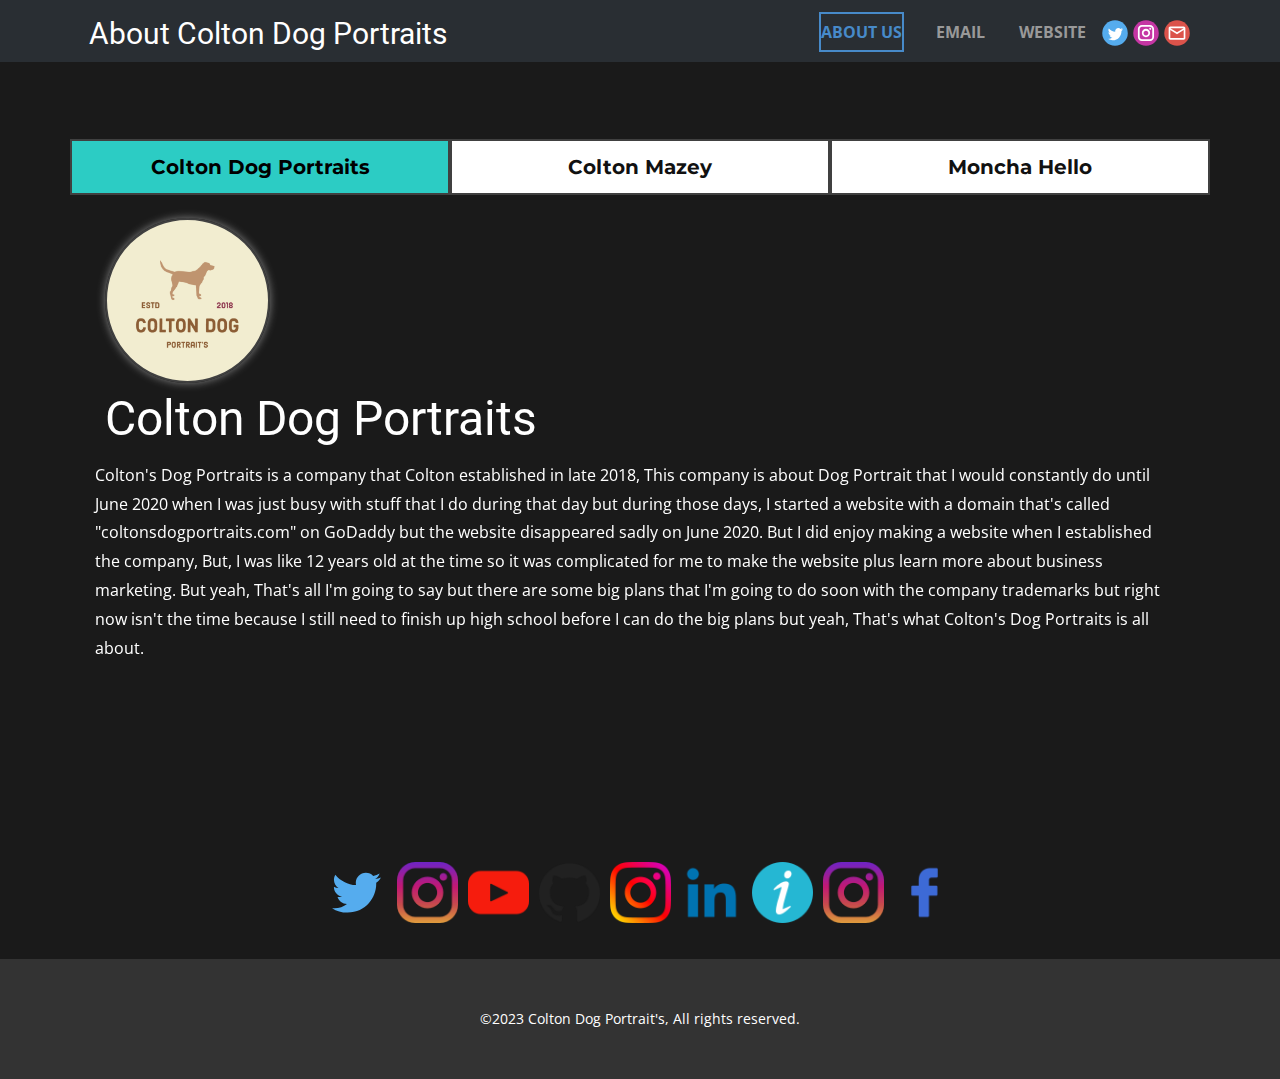
<file: public/index.html>
<!DOCTYPE html>
<html style="font-size: 16px;" lang="en-US"><head>
    <meta name="viewport" content="width=device-width, initial-scale=1.0">
    <meta charset="utf-8">
    <meta name="keywords" content="About Us
Cmazey
About Cmazey">
    <meta name="description" content="Click here to learn more about who Colton Mazey is and what is his studio all about!">
    <title>about us</title>
    <link rel="stylesheet" href="nicepage.css" media="screen">
<link rel="stylesheet" href="about-us.css" media="screen">
    <script class="u-script" type="text/javascript" src="jquery.js" defer=""></script>
    <script class="u-script" type="text/javascript" src="nicepage.js" defer=""></script>
    <meta name="generator" content="Nicepage 5.6.2, nicepage.com">
    <meta property="og:title" content="About Colton Dog Portrait's">
    <meta property="og:description" content="Click here to learn more about who Colton Mazey is and what is his company all about!">
    <meta property="og:image" content="https://about.cmazey.net/images/IMG_1060.jpg">
    <meta property="og:url" content="https://about.cmazey.net/">
    <link rel="icon" href="images/favicon1.png">
    <link id="u-theme-google-font" rel="stylesheet" href="fonts.css">
    <link id="u-page-google-font" rel="stylesheet" href="about-us-fonts.css">
    
    
    <script type="application/ld+json">{
		"@context": "http://schema.org",
		"@type": "Organization",
		"name": "About Cmazey",
		"sameAs": [
				"https://twitter.com/cmazeyRBLX",
				"https://www.instagram.com/cmazeyportraits/",
				"mailto:mazeycolt@sehs.net"
		]
}</script>
    <meta name="theme-color" content="#478ac9">
    <meta name="twitter:site" content="@">
    <meta name="twitter:card" content="summary_large_image">
    <meta name="twitter:title" content="about us">
    <meta name="twitter:description" content="About Cmazey">
    <meta property="og:type" content="website">
  <meta data-intl-tel-input-cdn-path="intlTelInput/"></head>
  <body data-home-page="about-us.html" data-home-page-title="about us" class="u-body u-grey-90 u-xl-mode" data-lang="en"><header class="u-align-center-sm u-align-center-xs u-clearfix u-header u-palette-1-dark-3 u-header" id="sec-eb44"><div class="u-clearfix u-sheet u-sheet-1">
        <nav class="u-align-left u-menu u-menu-one-level u-offcanvas u-menu-1">
          <div class="menu-collapse" style="font-size: 1rem; letter-spacing: 0px; font-weight: 700; text-transform: uppercase;">
            <a class="u-button-style u-custom-active-border-color u-custom-border u-custom-border-color u-custom-borders u-custom-hover-border-color u-custom-padding-bottom u-custom-text-active-color u-custom-text-color u-custom-text-hover-color u-custom-top-bottom-menu-spacing u-nav-link" href="#" style="padding: 3px 0px; font-size: calc(1em + 5px);">
              <svg class="u-svg-link" preserveAspectRatio="xMidYMin slice" viewBox="0 0 302 302" style=""><use xmlns:xlink="http://www.w3.org/1999/xlink" xlink:href="#svg-8a8f"></use></svg>
              <svg xmlns="http://www.w3.org/2000/svg" xmlns:xlink="http://www.w3.org/1999/xlink" version="1.1" id="svg-8a8f" x="0px" y="0px" viewBox="0 0 302 302" style="enable-background:new 0 0 302 302;" xml:space="preserve" class="u-svg-content"><g><rect y="36" width="302" height="30"></rect><rect y="236" width="302" height="30"></rect><rect y="136" width="302" height="30"></rect>
</g><g></g><g></g><g></g><g></g><g></g><g></g><g></g><g></g><g></g><g></g><g></g><g></g><g></g><g></g><g></g></svg>
            </a>
          </div>
          <div class="u-custom-menu u-nav-container">
            <ul class="u-nav u-spacing-30 u-unstyled u-nav-1"><li class="u-nav-item"><a class="u-border-2 u-border-active-palette-1-base u-border-hover-palette-1-base u-button-style u-nav-link u-text-active-palette-1-base u-text-grey-40 u-text-hover-grey-90" href="about-us.html" style="padding: 10px 0px;">About Us</a>
</li><li class="u-nav-item"><a class="u-border-2 u-border-active-palette-1-base u-border-hover-palette-1-base u-button-style u-nav-link u-text-active-palette-1-base u-text-grey-40 u-text-hover-grey-90" href="mailto:mazeycolt@sehs.net" style="padding: 10px 0px;">Email</a>
</li><li class="u-nav-item"><a class="u-border-2 u-border-active-palette-1-base u-border-hover-palette-1-base u-button-style u-nav-link u-text-active-palette-1-base u-text-grey-40 u-text-hover-grey-90" href="https://coltondogportraits.com" style="padding: 10px 0px;">Website</a>
</li></ul>
          </div>
          <div class="u-custom-menu u-nav-container-collapse">
            <div class="u-align-center u-black u-container-style u-inner-container-layout u-opacity u-opacity-95 u-sidenav">
              <div class="u-inner-container-layout u-sidenav-overflow">
                <div class="u-menu-close"></div>
                <ul class="u-align-center u-nav u-popupmenu-items u-unstyled u-nav-2"><li class="u-nav-item"><a class="u-button-style u-nav-link" href="about-us.html">About Us</a>
</li><li class="u-nav-item"><a class="u-button-style u-nav-link" href="mailto:mazeycolt@sehs.net">Email</a>
</li><li class="u-nav-item"><a class="u-button-style u-nav-link" href="https://coltondogportraits.com">Website</a>
</li></ul>
              </div>
            </div>
            <div class="u-black u-menu-overlay u-opacity u-opacity-70"></div>
          </div>
        </nav>
        <h3 class="u-headline u-text u-text-default u-text-1">
          <a href="/">About Colton Dog Portraits</a>
        </h3>
        <div class="u-align-right u-hidden-md u-hidden-sm u-hidden-xs u-social-icons u-spacing-5 u-social-icons-1">
          <a class="u-social-url" title="Twitter" target="_blank" href="https://twitter.com/cmazeyRBLX"><span class="u-icon u-social-icon u-social-twitter u-icon-1"><svg class="u-svg-link" preserveAspectRatio="xMidYMin slice" viewBox="0 0 112 112" style=""><use xmlns:xlink="http://www.w3.org/1999/xlink" xlink:href="#svg-e3da"></use></svg><svg class="u-svg-content" viewBox="0 0 112 112" x="0" y="0" id="svg-e3da"><circle fill="currentColor" class="st0" cx="56.1" cy="56.1" r="55"></circle><path fill="#FFFFFF" d="M83.8,47.3c0,0.6,0,1.2,0,1.7c0,17.7-13.5,38.2-38.2,38.2C38,87.2,31,85,25,81.2c1,0.1,2.1,0.2,3.2,0.2
            c6.3,0,12.1-2.1,16.7-5.7c-5.9-0.1-10.8-4-12.5-9.3c0.8,0.2,1.7,0.2,2.5,0.2c1.2,0,2.4-0.2,3.5-0.5c-6.1-1.2-10.8-6.7-10.8-13.1
            c0-0.1,0-0.1,0-0.2c1.8,1,3.9,1.6,6.1,1.7c-3.6-2.4-6-6.5-6-11.2c0-2.5,0.7-4.8,1.8-6.7c6.6,8.1,16.5,13.5,27.6,14
            c-0.2-1-0.3-2-0.3-3.1c0-7.4,6-13.4,13.4-13.4c3.9,0,7.3,1.6,9.8,4.2c3.1-0.6,5.9-1.7,8.5-3.3c-1,3.1-3.1,5.8-5.9,7.4
            c2.7-0.3,5.3-1,7.7-2.1C88.7,43,86.4,45.4,83.8,47.3z"></path></svg></span>
          </a>
          <a class="u-social-url" target="_blank" data-type="Instagram" title="CDP Instagram" href="https://www.instagram.com/cmazeyportraits/"><span class="u-icon u-social-icon u-social-instagram u-icon-2"><svg class="u-svg-link" preserveAspectRatio="xMidYMin slice" viewBox="0 0 112 112" style=""><use xmlns:xlink="http://www.w3.org/1999/xlink" xlink:href="#svg-7c3e"></use></svg><svg class="u-svg-content" viewBox="0 0 112 112" x="0" y="0" id="svg-7c3e"><circle fill="currentColor" cx="56.1" cy="56.1" r="55"></circle><path fill="#FFFFFF" d="M55.9,38.2c-9.9,0-17.9,8-17.9,17.9C38,66,46,74,55.9,74c9.9,0,17.9-8,17.9-17.9C73.8,46.2,65.8,38.2,55.9,38.2
      z M55.9,66.4c-5.7,0-10.3-4.6-10.3-10.3c-0.1-5.7,4.6-10.3,10.3-10.3c5.7,0,10.3,4.6,10.3,10.3C66.2,61.8,61.6,66.4,55.9,66.4z"></path><path fill="#FFFFFF" d="M74.3,33.5c-2.3,0-4.2,1.9-4.2,4.2s1.9,4.2,4.2,4.2s4.2-1.9,4.2-4.2S76.6,33.5,74.3,33.5z"></path><path fill="#FFFFFF" d="M73.1,21.3H38.6c-9.7,0-17.5,7.9-17.5,17.5v34.5c0,9.7,7.9,17.6,17.5,17.6h34.5c9.7,0,17.5-7.9,17.5-17.5V38.8
      C90.6,29.1,82.7,21.3,73.1,21.3z M83,73.3c0,5.5-4.5,9.9-9.9,9.9H38.6c-5.5,0-9.9-4.5-9.9-9.9V38.8c0-5.5,4.5-9.9,9.9-9.9h34.5
      c5.5,0,9.9,4.5,9.9,9.9V73.3z"></path></svg></span>
          </a>
          <a class="u-social-url" target="_blank" data-type="Email" title="Email" href="mailto:mazeycolt@sehs.net"><span class="u-icon u-social-email u-social-icon u-icon-3"><svg class="u-svg-link" preserveAspectRatio="xMidYMin slice" viewBox="0 0 112 112" style=""><use xmlns:xlink="http://www.w3.org/1999/xlink" xlink:href="#svg-228b"></use></svg><svg class="u-svg-content" viewBox="0 0 112 112" x="0" y="0" id="svg-228b"><circle fill="currentColor" cx="56.1" cy="56.1" r="55"></circle><path id="path3864" fill="#FFFFFF" d="M27.2,28h57.6c4,0,7.2,3.2,7.2,7.2l0,0v42.7c0,3.9-3.2,7.2-7.2,7.2l0,0H27.2
	c-4,0-7.2-3.2-7.2-7.2V35.2C20,31.1,23.2,28,27.2,28 M56,52.9l28.8-17.8H27.2L56,52.9 M27.2,77.7h57.6V43.5L56,61.3L27.2,43.5V77.7z
	"></path></svg></span>
          </a>
        </div>
      </div></header>
    <section class="u-align-center u-clearfix u-grey-90 u-section-1" id="carousel_49bd">
      <div class="u-clearfix u-sheet u-sheet-1">
        <div class="u-expanded-width u-tab-links-align-justify u-tabs u-tabs-1">
          <ul class="u-spacing-0 u-tab-list u-unstyled" role="tablist">
            <li class="u-tab-item" role="presentation">
              <a class="active u-active-palette-4-base u-border-2 u-border-grey-75 u-button-style u-custom-font u-font-montserrat u-tab-link u-text-active-black u-text-body-color u-text-hover-grey-75 u-white u-tab-link-1" id="link-tab-14b7" href="#tab-14b7" role="tab" aria-controls="tab-14b7" aria-selected="true">Colton Dog Portraits</a>
            </li>
            <li class="u-tab-item" role="presentation">
              <a class="u-active-palette-4-base u-border-2 u-border-grey-75 u-button-style u-custom-font u-font-montserrat u-tab-link u-text-active-black u-text-body-color u-text-hover-grey-75 u-white u-tab-link-2" id="link-tab-0da5" href="#tab-0da5" role="tab" aria-controls="tab-0da5" aria-selected="false">Colton Mazey<br>
              </a>
            </li>
            <li class="u-tab-item" role="presentation">
              <a class="u-active-palette-4-base u-border-2 u-border-grey-75 u-button-style u-custom-font u-font-montserrat u-tab-link u-text-active-black u-text-body-color u-text-hover-grey-75 u-white u-tab-link-3" id="link-tab-2917" href="#tab-2917" role="tab" aria-controls="tab-2917" aria-selected="false">Moncha Hello</a>
            </li>
          </ul>
          <div class="u-tab-content">
            <div class="u-align-left u-container-style u-grey-90 u-tab-active u-tab-pane u-tab-pane-1" id="tab-14b7" role="tabpanel" data-animation-name="customAnimationIn" data-animation-duration="1000" data-animation-direction="" data-animation-out="1">
              <div class="u-container-layout u-container-layout-1">
                <div alt="" class="u-border-2 u-border-grey-75 u-hover-feature u-image u-image-circle u-image-1" src="" data-image-width="1080" data-image-height="1080" data-animation-name="customAnimationIn" data-animation-duration="1000" data-animation-direction="" data-animation-out="1"></div>
                <h1 class="u-text u-text-1">Colton Dog Portraits </h1>
                <p class="u-text u-text-2"> Colton's Dog Portraits is a company that Colton established in late 2018, This company is about Dog Portrait that I would constantly do until June 2020 when I was just busy with stuff that I do during that day but during those days, I started a website with a domain that's called "coltonsdogportraits.com" on GoDaddy but the website disappeared sadly on June 2020. But I did enjoy making a website when I established the company, But, I was like 12 years old at the time so it was complicated for me to make the website plus learn more about business marketing. But yeah, That's all I'm going to say but there are some big plans that I'm going to do soon with the company trademarks but right now isn't the time because I still need to finish up high school before I can do the big plans but yeah, That's what Colton's Dog Portraits is all about.</p>
              </div>
            </div>
            <div class="u-align-left u-container-style u-grey-90 u-tab-pane u-tab-pane-2" id="tab-0da5" role="tabpanel" data-animation-name="customAnimationIn" data-animation-duration="1000" data-animation-direction="" data-animation-out="1">
              <div class="u-container-layout u-valign-bottom u-container-layout-2">
                <div alt="" class="u-image u-image-circle u-image-2" data-image-width="1200" data-image-height="1600"></div>
                <p class="u-text u-text-3">Colton Mazey</p>
                <p class="u-text u-text-4"> Colton Mazey is a dude who likes Photography. He's currently 16 years old and he made a company called Colton Dog Portraits where he takes pictures of dogs, and shows it to the public. He's also a coaster enthusiast. He made a youtube channel where he shows his work on Planet Coaster. He made a rollercoaster that includes Fox on the Run, The Stunning Yearn, The Pablo Olson, and a lot more. And he is also a computer science student at St. Edward High School. Also, his dog's name is Rocco.</p>
                <p class="u-custom-font u-font-georgia u-small-text u-text u-text-variant u-text-5">Text edited: 11/03/2023, 09:35 PM EST</p>
              </div>
            </div>
            <div class="u-align-left u-container-style u-grey-90 u-tab-pane u-tab-pane-3" id="tab-2917" role="tabpanel" data-animation-name="customAnimationIn" data-animation-duration="1000" data-animation-direction="" data-animation-out="1">
              <div class="u-container-layout u-container-layout-3">
                <div alt="" class="u-border-2 u-border-grey-75 u-hover-feature u-image u-image-circle u-image-3" src="" data-image-width="150" data-image-height="150" data-animation-name="customAnimationIn" data-animation-duration="1000" data-animation-direction="" data-animation-out="1"></div>
                <div class="u-social-icons u-spacing-10 u-social-icons-1">
                  <a class="u-social-url" target="_blank" data-type="YouTube" title="YouTube" href="https://youtube.com/@monchahello"><span class="u-file-icon u-icon u-social-icon u-social-youtube u-icon-1"><img src="images/1384028.png" alt=""></span>
                  </a>
                </div>
                <h4 class="u-custom-font u-font-montserrat u-text u-text-default u-text-6">Moncha Hello</h4>
                <p class="u-text u-text-default u-text-7"> Moncha Hello is a youtube channel that mainly focuses on Planet Coaster content POVs. Colton had made some pretty cool rollercoaster POVs, and that includes Fox on the Run, The Pablo Olson, The Stunning Yearn, The Volcantic Infinite, and recently, The Leliani Edacious. He also posts some "school-related" content, and that includes The Interview, I am from, the SEHS Rocky Montage, and The Figure. If you want to check out our content, then head over to our Youtube Page!</p>
              </div>
            </div>
          </div>
        </div>
        <div class="u-hover-feature u-social-icons u-spacing-10 u-social-icons-2" data-animation-name="customAnimationIn" data-animation-duration="1000" data-animation-direction="" data-animation-out="1">
          <a class="u-social-url" title="twitter" target="_blank" href="https://twitter.com/cmazeyRBLX"><span class="u-icon u-social-icon u-social-twitter u-icon-2"><svg class="u-svg-link" preserveAspectRatio="xMidYMin slice" viewBox="0 0 112 112" style=""><use xmlns:xlink="http://www.w3.org/1999/xlink" xlink:href="#svg-0967"></use></svg><svg class="u-svg-content" viewBox="0 0 112 112" x="0" y="0" id="svg-0967"><path fill="currentColor" d="M92.2,38.2c0,0.8,0,1.6,0,2.3c0,24.3-18.6,52.4-52.6,52.4c-10.6,0.1-20.2-2.9-28.5-8.2
	c1.4,0.2,2.9,0.2,4.4,0.2c8.7,0,16.7-2.9,23-7.9c-8.1-0.2-14.9-5.5-17.3-12.8c1.1,0.2,2.4,0.2,3.4,0.2c1.6,0,3.3-0.2,4.8-0.7
	c-8.4-1.6-14.9-9.2-14.9-18c0-0.2,0-0.2,0-0.2c2.5,1.4,5.4,2.2,8.4,2.3c-5-3.3-8.3-8.9-8.3-15.4c0-3.4,1-6.5,2.5-9.2
	c9.1,11.1,22.7,18.5,38,19.2c-0.2-1.4-0.4-2.8-0.4-4.3c0.1-10,8.3-18.2,18.5-18.2c5.4,0,10.1,2.2,13.5,5.7c4.3-0.8,8.1-2.3,11.7-4.5
	c-1.4,4.3-4.3,7.9-8.1,10.1c3.7-0.4,7.3-1.4,10.6-2.9C98.9,32.3,95.7,35.5,92.2,38.2z"></path></svg></span>
          </a>
          <a class="u-social-url" title="CDP Instagram" target="_blank" href="https://www.instagram.com/cmazeyportraits/"><span class="u-file-icon u-icon u-social-icon u-social-instagram u-icon-3"><img src="images/174855.png" alt=""></span>
          </a>
          <a class="u-social-url" target="_blank" data-type="YouTube" title="YouTube" href="https://youtube.com/@monchahello"><span class="u-file-icon u-icon u-social-icon u-social-youtube u-icon-4"><img src="images/174883.png" alt=""></span>
          </a>
          <a class="u-social-url" target="_blank" data-type="Github" title="Github" href="https://github.com/cmazey"><span class="u-file-icon u-icon u-social-github u-social-icon u-icon-5"><img src="images/2111425.png" alt=""></span>
          </a>
          <a class="u-social-url" target="_blank" data-type="Instagram" title="Colton's Instagram" href="https://www.instagram.com/colton.mazey/"><span class="u-file-icon u-icon u-social-icon u-social-instagram u-icon-6"><img src="images/1384063.png" alt=""></span>
          </a>
          <a class="u-social-url" target="_blank" data-type="LinkedIn" title="LinkedIn" href="https://www.linkedin.com/in/colton-mazey"><span class="u-file-icon u-icon u-social-icon u-social-linkedin u-icon-7"><img src="images/3128329.png" alt=""></span>
          </a>
          <a class="u-social-url" target="_blank" data-type="About.me" title="About.me" href="https://about.me/coltonmazey"><span class="u-file-icon u-icon u-social-about.me u-social-icon u-icon-8"><img src="images/189664.png" alt=""></span>
          </a>
          <a class="u-social-url" target="_blank" data-type="Instagram" title="Rocco Instagram" href="https://www.instagram.com/rocc_o_234/"><span class="u-file-icon u-icon u-social-icon u-social-instagram u-icon-9"><img src="images/174855.png" alt=""></span>
          </a>
          <a class="u-social-url" target="_blank" data-type="Custom" title="Custom" href="https://www.facebook.com/profile.php?id=100077770810284"><span class="u-file-icon u-icon u-social-custom u-social-icon u-icon-10"><img src="images/3128304.png" alt=""></span>
          </a>
        </div>
      </div>
      
      
      
    </section>
    
    
    <footer class="u-align-center u-clearfix u-footer u-grey-80 u-footer" id="sec-f3a5"><div class="u-clearfix u-sheet u-sheet-1">
        <p class="u-small-text u-text u-text-variant u-text-1">©2023 Colton Dog Portrait's, All rights reserved.<br>
        </p>
      </div></footer>
  
</body></html>
</file>
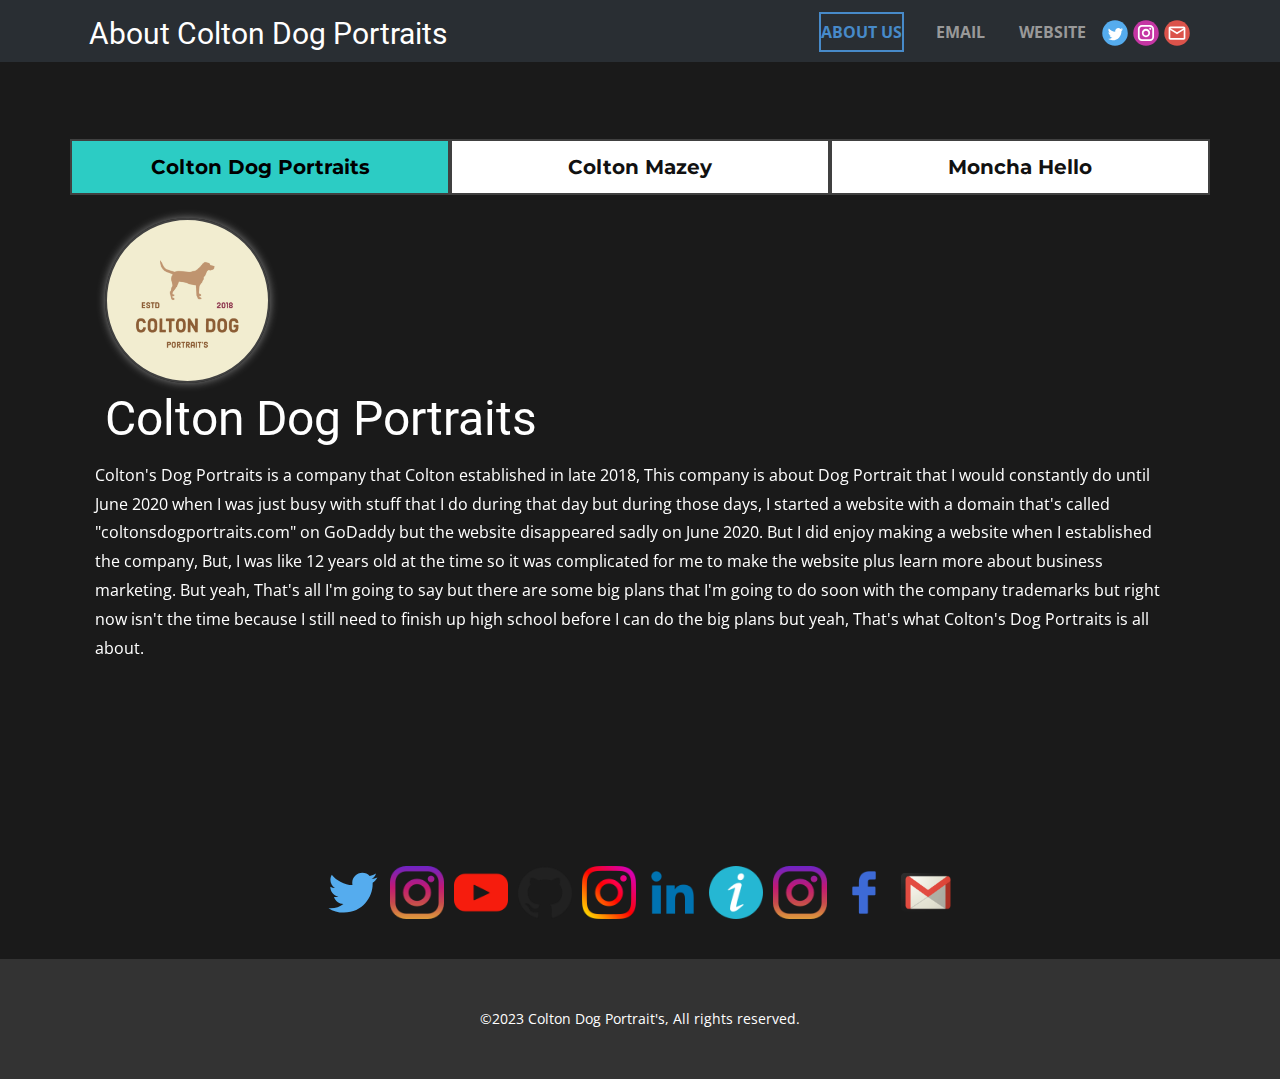
<file: public/about-us.html>
<!DOCTYPE html>
<html style="font-size: 16px;" lang="en-US"><head>
    <meta name="viewport" content="width=device-width, initial-scale=1.0">
    <meta charset="utf-8">
    <meta name="keywords" content="About Us
Cmazey
About Cmazey">
    <meta name="description" content="Click here to learn more about who Colton Mazey is and what is his studio all about!">
    <title>about us</title>
    <link rel="stylesheet" href="nicepage.css" media="screen">
<link rel="stylesheet" href="about-us.css" media="screen">
    <script class="u-script" type="text/javascript" src="jquery.js" defer=""></script>
    <script class="u-script" type="text/javascript" src="nicepage.js" defer=""></script>
    <meta name="generator" content="Nicepage 5.6.2, nicepage.com">
    <meta property="og:title" content="About Colton Dog Portrait's">
    <meta property="og:description" content="Click here to learn more about who Colton Mazey is and what is his company all about!">
    <meta property="og:image" content="https://about.cmazey.net/images/IMG_1060.jpg">
    <meta property="og:url" content="https://about.cmazey.net/">
    <link rel="icon" href="images/favicon1.png">
    <link id="u-theme-google-font" rel="stylesheet" href="fonts.css">
    <link id="u-page-google-font" rel="stylesheet" href="about-us-fonts.css">
    
    
    <script type="application/ld+json">{
		"@context": "http://schema.org",
		"@type": "Organization",
		"name": "About Colton Dog Portraits",
		"sameAs": [
				"https://twitter.com/cmazeyRBLX",
				"https://www.instagram.com/cmazeyportraits/",
				"mailto:mazeycolt@sehs.net"
		]
}</script>
    <meta name="theme-color" content="#478ac9">
    <meta name="twitter:site" content="@">
    <meta name="twitter:card" content="summary_large_image">
    <meta name="twitter:title" content="about us">
    <meta name="twitter:description" content="About Colton Dog Portraits">
    <meta property="og:type" content="website">
  <meta data-intl-tel-input-cdn-path="intlTelInput/"></head>
  <body class="u-body u-grey-90 u-xl-mode" data-lang="en"><header class="u-align-center-sm u-align-center-xs u-clearfix u-header u-palette-1-dark-3 u-header" id="sec-eb44"><div class="u-clearfix u-sheet u-sheet-1">
        <nav class="u-align-left u-menu u-menu-one-level u-offcanvas u-menu-1">
          <div class="menu-collapse" style="font-size: 1rem; letter-spacing: 0px; font-weight: 700; text-transform: uppercase;">
            <a class="u-button-style u-custom-active-border-color u-custom-border u-custom-border-color u-custom-borders u-custom-hover-border-color u-custom-padding-bottom u-custom-text-active-color u-custom-text-color u-custom-text-hover-color u-custom-top-bottom-menu-spacing u-nav-link" href="#" style="padding: 3px 0px; font-size: calc(1em + 5px);">
              <svg class="u-svg-link" preserveAspectRatio="xMidYMin slice" viewBox="0 0 302 302" style=""><use xmlns:xlink="http://www.w3.org/1999/xlink" xlink:href="#svg-8a8f"></use></svg>
              <svg xmlns="http://www.w3.org/2000/svg" xmlns:xlink="http://www.w3.org/1999/xlink" version="1.1" id="svg-8a8f" x="0px" y="0px" viewBox="0 0 302 302" style="enable-background:new 0 0 302 302;" xml:space="preserve" class="u-svg-content"><g><rect y="36" width="302" height="30"></rect><rect y="236" width="302" height="30"></rect><rect y="136" width="302" height="30"></rect>
</g><g></g><g></g><g></g><g></g><g></g><g></g><g></g><g></g><g></g><g></g><g></g><g></g><g></g><g></g><g></g></svg>
            </a>
          </div>
          <div class="u-custom-menu u-nav-container">
            <ul class="u-nav u-spacing-30 u-unstyled u-nav-1"><li class="u-nav-item"><a class="u-border-2 u-border-active-palette-1-base u-border-hover-palette-1-base u-button-style u-nav-link u-text-active-palette-1-base u-text-grey-40 u-text-hover-grey-90" href="about-us.html" style="padding: 10px 0px;">About Us</a>
</li><li class="u-nav-item"><a class="u-border-2 u-border-active-palette-1-base u-border-hover-palette-1-base u-button-style u-nav-link u-text-active-palette-1-base u-text-grey-40 u-text-hover-grey-90" href="mailto:support.info@coltondogportraits.com" style="padding: 10px 0px;">Email</a>
</li><li class="u-nav-item"><a class="u-border-2 u-border-active-palette-1-base u-border-hover-palette-1-base u-button-style u-nav-link u-text-active-palette-1-base u-text-grey-40 u-text-hover-grey-90" href="https://coltondogportraits.com" style="padding: 10px 0px;">Website</a>
</li></ul>
          </div>
          <div class="u-custom-menu u-nav-container-collapse">
            <div class="u-align-center u-black u-container-style u-inner-container-layout u-opacity u-opacity-95 u-sidenav">
              <div class="u-inner-container-layout u-sidenav-overflow">
                <div class="u-menu-close"></div>
                <ul class="u-align-center u-nav u-popupmenu-items u-unstyled u-nav-2"><li class="u-nav-item"><a class="u-button-style u-nav-link" href="about-us.html">About Us</a>
</li><li class="u-nav-item"><a class="u-button-style u-nav-link" href="mailt:support.info@coltondogportraits.com">Email</a>
</li><li class="u-nav-item"><a class="u-button-style u-nav-link" href="https://coltondogportraits.com">Webosite</a>
</li></ul>
              </div>
            </div>
            <div class="u-black u-menu-overlay u-opacity u-opacity-70"></div>
          </div>
        </nav>
        <h3 class="u-headline u-text u-text-default u-text-1">
          <a href="/">About Colton Dog Portraits</a>
        </h3>
        <div class="u-align-right u-hidden-md u-hidden-sm u-hidden-xs u-social-icons u-spacing-5 u-social-icons-1">
          <a class="u-social-url" title="Twitter" target="_blank" href="https://twitter.com/cmazeyRBLX"><span class="u-icon u-social-icon u-social-twitter u-icon-1"><svg class="u-svg-link" preserveAspectRatio="xMidYMin slice" viewBox="0 0 112 112" style=""><use xmlns:xlink="http://www.w3.org/1999/xlink" xlink:href="#svg-e3da"></use></svg><svg class="u-svg-content" viewBox="0 0 112 112" x="0" y="0" id="svg-e3da"><circle fill="currentColor" class="st0" cx="56.1" cy="56.1" r="55"></circle><path fill="#FFFFFF" d="M83.8,47.3c0,0.6,0,1.2,0,1.7c0,17.7-13.5,38.2-38.2,38.2C38,87.2,31,85,25,81.2c1,0.1,2.1,0.2,3.2,0.2
            c6.3,0,12.1-2.1,16.7-5.7c-5.9-0.1-10.8-4-12.5-9.3c0.8,0.2,1.7,0.2,2.5,0.2c1.2,0,2.4-0.2,3.5-0.5c-6.1-1.2-10.8-6.7-10.8-13.1
            c0-0.1,0-0.1,0-0.2c1.8,1,3.9,1.6,6.1,1.7c-3.6-2.4-6-6.5-6-11.2c0-2.5,0.7-4.8,1.8-6.7c6.6,8.1,16.5,13.5,27.6,14
            c-0.2-1-0.3-2-0.3-3.1c0-7.4,6-13.4,13.4-13.4c3.9,0,7.3,1.6,9.8,4.2c3.1-0.6,5.9-1.7,8.5-3.3c-1,3.1-3.1,5.8-5.9,7.4
            c2.7-0.3,5.3-1,7.7-2.1C88.7,43,86.4,45.4,83.8,47.3z"></path></svg></span>
          </a>
          <a class="u-social-url" target="_blank" data-type="Instagram" title="CDP Instagram" href="https://www.instagram.com/cmazeyportraits/"><span class="u-icon u-social-icon u-social-instagram u-icon-2"><svg class="u-svg-link" preserveAspectRatio="xMidYMin slice" viewBox="0 0 112 112" style=""><use xmlns:xlink="http://www.w3.org/1999/xlink" xlink:href="#svg-7c3e"></use></svg><svg class="u-svg-content" viewBox="0 0 112 112" x="0" y="0" id="svg-7c3e"><circle fill="currentColor" cx="56.1" cy="56.1" r="55"></circle><path fill="#FFFFFF" d="M55.9,38.2c-9.9,0-17.9,8-17.9,17.9C38,66,46,74,55.9,74c9.9,0,17.9-8,17.9-17.9C73.8,46.2,65.8,38.2,55.9,38.2
      z M55.9,66.4c-5.7,0-10.3-4.6-10.3-10.3c-0.1-5.7,4.6-10.3,10.3-10.3c5.7,0,10.3,4.6,10.3,10.3C66.2,61.8,61.6,66.4,55.9,66.4z"></path><path fill="#FFFFFF" d="M74.3,33.5c-2.3,0-4.2,1.9-4.2,4.2s1.9,4.2,4.2,4.2s4.2-1.9,4.2-4.2S76.6,33.5,74.3,33.5z"></path><path fill="#FFFFFF" d="M73.1,21.3H38.6c-9.7,0-17.5,7.9-17.5,17.5v34.5c0,9.7,7.9,17.6,17.5,17.6h34.5c9.7,0,17.5-7.9,17.5-17.5V38.8
      C90.6,29.1,82.7,21.3,73.1,21.3z M83,73.3c0,5.5-4.5,9.9-9.9,9.9H38.6c-5.5,0-9.9-4.5-9.9-9.9V38.8c0-5.5,4.5-9.9,9.9-9.9h34.5
      c5.5,0,9.9,4.5,9.9,9.9V73.3z"></path></svg></span>
          </a>
          <a class="u-social-url" target="_blank" data-type="Email" title="Email" href="mailto:support.info@coltondogportraits.com"><span class="u-icon u-social-email u-social-icon u-icon-3"><svg class="u-svg-link" preserveAspectRatio="xMidYMin slice" viewBox="0 0 112 112" style=""><use xmlns:xlink="http://www.w3.org/1999/xlink" xlink:href="#svg-228b"></use></svg><svg class="u-svg-content" viewBox="0 0 112 112" x="0" y="0" id="svg-228b"><circle fill="currentColor" cx="56.1" cy="56.1" r="55"></circle><path id="path3864" fill="#FFFFFF" d="M27.2,28h57.6c4,0,7.2,3.2,7.2,7.2l0,0v42.7c0,3.9-3.2,7.2-7.2,7.2l0,0H27.2
	c-4,0-7.2-3.2-7.2-7.2V35.2C20,31.1,23.2,28,27.2,28 M56,52.9l28.8-17.8H27.2L56,52.9 M27.2,77.7h57.6V43.5L56,61.3L27.2,43.5V77.7z
	"></path></svg></span>
          </a>
        </div>
      </div></header>
    <section class="u-align-center u-clearfix u-grey-90 u-section-1" id="carousel_49bd">
      <div class="u-clearfix u-sheet u-sheet-1">
        <div class="u-expanded-width u-tab-links-align-justify u-tabs u-tabs-1">
          <ul class="u-spacing-0 u-tab-list u-unstyled" role="tablist">
            <li class="u-tab-item" role="presentation">
              <a class="active u-active-palette-4-base u-border-2 u-border-grey-75 u-button-style u-custom-font u-font-montserrat u-tab-link u-text-active-black u-text-body-color u-text-hover-grey-75 u-white u-tab-link-1" id="link-tab-14b7" href="#tab-14b7" role="tab" aria-controls="tab-14b7" aria-selected="true">Colton Dog Portraits</a>
            </li>
            <li class="u-tab-item" role="presentation">
              <a class="u-active-palette-4-base u-border-2 u-border-grey-75 u-button-style u-custom-font u-font-montserrat u-tab-link u-text-active-black u-text-body-color u-text-hover-grey-75 u-white u-tab-link-2" id="link-tab-0da5" href="#tab-0da5" role="tab" aria-controls="tab-0da5" aria-selected="false">Colton Mazey<br>
              </a>
            </li>
            <li class="u-tab-item" role="presentation">
              <a class="u-active-palette-4-base u-border-2 u-border-grey-75 u-button-style u-custom-font u-font-montserrat u-tab-link u-text-active-black u-text-body-color u-text-hover-grey-75 u-white u-tab-link-3" id="link-tab-2917" href="#tab-2917" role="tab" aria-controls="tab-2917" aria-selected="false">Moncha Hello</a>
            </li>
          </ul>
          <div class="u-tab-content">
            <div class="u-align-left u-container-style u-grey-90 u-tab-active u-tab-pane u-tab-pane-1" id="tab-14b7" role="tabpanel" data-animation-name="customAnimationIn" data-animation-duration="1000" data-animation-direction="" data-animation-out="1">
              <div class="u-container-layout u-container-layout-1">
                <div alt="" class="u-border-2 u-border-grey-75 u-hover-feature u-image u-image-circle u-image-1" src="" data-image-width="1080" data-image-height="1080" data-animation-name="customAnimationIn" data-animation-duration="1000" data-animation-direction="" data-animation-out="1"></div>
                <h1 class="u-text u-text-1">Colton Dog Portraits </h1>
                <p class="u-text u-text-2"> Colton's Dog Portraits is a company that Colton established in late 2018, This company is about Dog Portrait that I would constantly do until June 2020 when I was just busy with stuff that I do during that day but during those days, I started a website with a domain that's called "coltonsdogportraits.com" on GoDaddy but the website disappeared sadly on June 2020. But I did enjoy making a website when I established the company, But, I was like 12 years old at the time so it was complicated for me to make the website plus learn more about business marketing. But yeah, That's all I'm going to say but there are some big plans that I'm going to do soon with the company trademarks but right now isn't the time because I still need to finish up high school before I can do the big plans but yeah, That's what Colton's Dog Portraits is all about.</p>
              </div>
            </div>
            <div class="u-align-left u-container-style u-grey-90 u-tab-pane u-tab-pane-2" id="tab-0da5" role="tabpanel" data-animation-name="customAnimationIn" data-animation-duration="1000" data-animation-direction="" data-animation-out="1">
              <div class="u-container-layout u-valign-bottom u-container-layout-2">
                <div alt="" class="u-image u-image-circle u-image-2" data-image-width="1200" data-image-height="1600"></div>
                <p class="u-text u-text-3">Colton Mazey</p>
                <p class="u-text u-text-4"> Colton Mazey is a dude who likes Photography. He's currently 16 years old and he made a company called Colton Dog Portraits where he takes pictures of dogs, and shows it to the public. He's also a coaster enthusiast. He made a youtube channel where he shows his work on Planet Coaster. He made a rollercoaster that includes Fox on the Run, The Stunning Yearn, The Pablo Olson, and a lot more. And he is also a computer science student at St. Edward High School. Also, his dog's name is Rocco.</p>
                <p class="u-custom-font u-font-georgia u-small-text u-text u-text-variant u-text-5">Text edited: 11/03/2023, 09:35 PM EST</p>
              </div>
            </div>
            <div class="u-align-left u-container-style u-grey-90 u-tab-pane u-tab-pane-3" id="tab-2917" role="tabpanel" data-animation-name="customAnimationIn" data-animation-duration="1000" data-animation-direction="" data-animation-out="1">
              <div class="u-container-layout u-container-layout-3">
                <div alt="" class="u-border-2 u-border-grey-75 u-hover-feature u-image u-image-circle u-image-3" src="" data-image-width="150" data-image-height="150" data-animation-name="customAnimationIn" data-animation-duration="1000" data-animation-direction="" data-animation-out="1"></div>
                <div class="u-social-icons u-spacing-10 u-social-icons-1">
                  <a class="u-social-url" target="_blank" data-type="YouTube" title="YouTube" href="https://youtube.com/@monchahello"><span class="u-file-icon u-icon u-social-icon u-social-youtube u-icon-1"><img src="images/1384028.png" alt=""></span>
                  </a>
                </div>
                <h4 class="u-custom-font u-font-montserrat u-text u-text-default u-text-6">Moncha Hello</h4>
                <p class="u-text u-text-default u-text-7"> Moncha Hello is a youtube channel that mainly focuses on Planet Coaster content POVs. Colton had made some pretty cool rollercoaster POVs, and that includes Fox on the Run, The Pablo Olson, The Stunning Yearn, The Volcantic Infinite, and recently, The Leliani Edacious. He also posts some "school-related" content, and that includes The Interview, I am from, the SEHS Rocky Montage, and The Figure. If you want to check out our content, then head over to our Youtube Page!</p>
              </div>
            </div>
          </div>
        </div>
        <div class="u-hover-feature u-social-icons u-spacing-10 u-social-icons-2" data-animation-name="customAnimationIn" data-animation-duration="1000" data-animation-direction="" data-animation-out="1">
          <a class="u-social-url" title="twitter" target="_blank" href="https://twitter.com/cmazeyRBLX"><span class="u-icon u-social-icon u-social-twitter u-icon-2"><svg class="u-svg-link" preserveAspectRatio="xMidYMin slice" viewBox="0 0 112 112" style=""><use xmlns:xlink="http://www.w3.org/1999/xlink" xlink:href="#svg-0967"></use></svg><svg class="u-svg-content" viewBox="0 0 112 112" x="0" y="0" id="svg-0967"><path fill="currentColor" d="M92.2,38.2c0,0.8,0,1.6,0,2.3c0,24.3-18.6,52.4-52.6,52.4c-10.6,0.1-20.2-2.9-28.5-8.2
	c1.4,0.2,2.9,0.2,4.4,0.2c8.7,0,16.7-2.9,23-7.9c-8.1-0.2-14.9-5.5-17.3-12.8c1.1,0.2,2.4,0.2,3.4,0.2c1.6,0,3.3-0.2,4.8-0.7
	c-8.4-1.6-14.9-9.2-14.9-18c0-0.2,0-0.2,0-0.2c2.5,1.4,5.4,2.2,8.4,2.3c-5-3.3-8.3-8.9-8.3-15.4c0-3.4,1-6.5,2.5-9.2
	c9.1,11.1,22.7,18.5,38,19.2c-0.2-1.4-0.4-2.8-0.4-4.3c0.1-10,8.3-18.2,18.5-18.2c5.4,0,10.1,2.2,13.5,5.7c4.3-0.8,8.1-2.3,11.7-4.5
	c-1.4,4.3-4.3,7.9-8.1,10.1c3.7-0.4,7.3-1.4,10.6-2.9C98.9,32.3,95.7,35.5,92.2,38.2z"></path></svg></span>
          </a>
          <a class="u-social-url" title="CDP Instagram" target="_blank" href="https://www.instagram.com/cmazeyportraits/"><span class="u-file-icon u-icon u-social-icon u-social-instagram u-icon-3"><img src="images/174855.png" alt=""></span>
          </a>
          <a class="u-social-url" target="_blank" data-type="YouTube" title="YouTube" href="https://youtube.com/@monchahello"><span class="u-file-icon u-icon u-social-icon u-social-youtube u-icon-4"><img src="images/174883.png" alt=""></span>
          </a>
          <a class="u-social-url" target="_blank" data-type="Github" title="Github" href="https://github.com/cmazey"><span class="u-file-icon u-icon u-social-github u-social-icon u-icon-5"><img src="images/2111425.png" alt=""></span>
          </a>
          <a class="u-social-url" target="_blank" data-type="Instagram" title="Colton's Instagram" href="https://www.instagram.com/colton.mazey/"><span class="u-file-icon u-icon u-social-icon u-social-instagram u-icon-6"><img src="images/1384063.png" alt=""></span>
          </a>
          <a class="u-social-url" target="_blank" data-type="LinkedIn" title="LinkedIn" href="https://www.linkedin.com/in/colton-mazey"><span class="u-file-icon u-icon u-social-icon u-social-linkedin u-icon-7"><img src="images/3128329.png" alt=""></span>
          </a>
          <a class="u-social-url" target="_blank" data-type="About.me" title="About.me" href="https://about.me/coltonmazey"><span class="u-file-icon u-icon u-social-about.me u-social-icon u-icon-8"><img src="images/189664.png" alt=""></span>
          </a>
          <a class="u-social-url" target="_blank" data-type="Instagram" title="Rocco Instagram" href="https://www.instagram.com/rocc_o_234/"><span class="u-file-icon u-icon u-social-icon u-social-instagram u-icon-9"><img src="images/174855.png" alt=""></span>
          </a>
          <a class="u-social-url" target="_blank" data-type="Custom" title="Facebook Page" href="https://www.facebook.com/profile.php?id=100077770810284"><span class="u-file-icon u-icon u-social-custom u-social-icon u-icon-10"><img src="images/3128304.png" alt=""></span>
          </a>
          <a class="u-social-url" target="_blank" data-type="Custom" title="Support Email" href="mailto:support.info@coltondogportraits.com"><span class="u-file-icon u-icon u-social-custom u-social-icon u-icon-10"><img src="images/199983.png" alt=""></span>
          </a>
        </div>
      </div>
      
      
      
    </section>
    
    
    <footer class="u-align-center u-clearfix u-footer u-grey-80 u-footer" id="sec-f3a5"><div class="u-clearfix u-sheet u-sheet-1">
        <p class="u-small-text u-text u-text-variant u-text-1">©2023 Colton Dog Portrait's, All rights reserved.<br>
        </p>
      </div></footer>
  
</body></html>
</file>
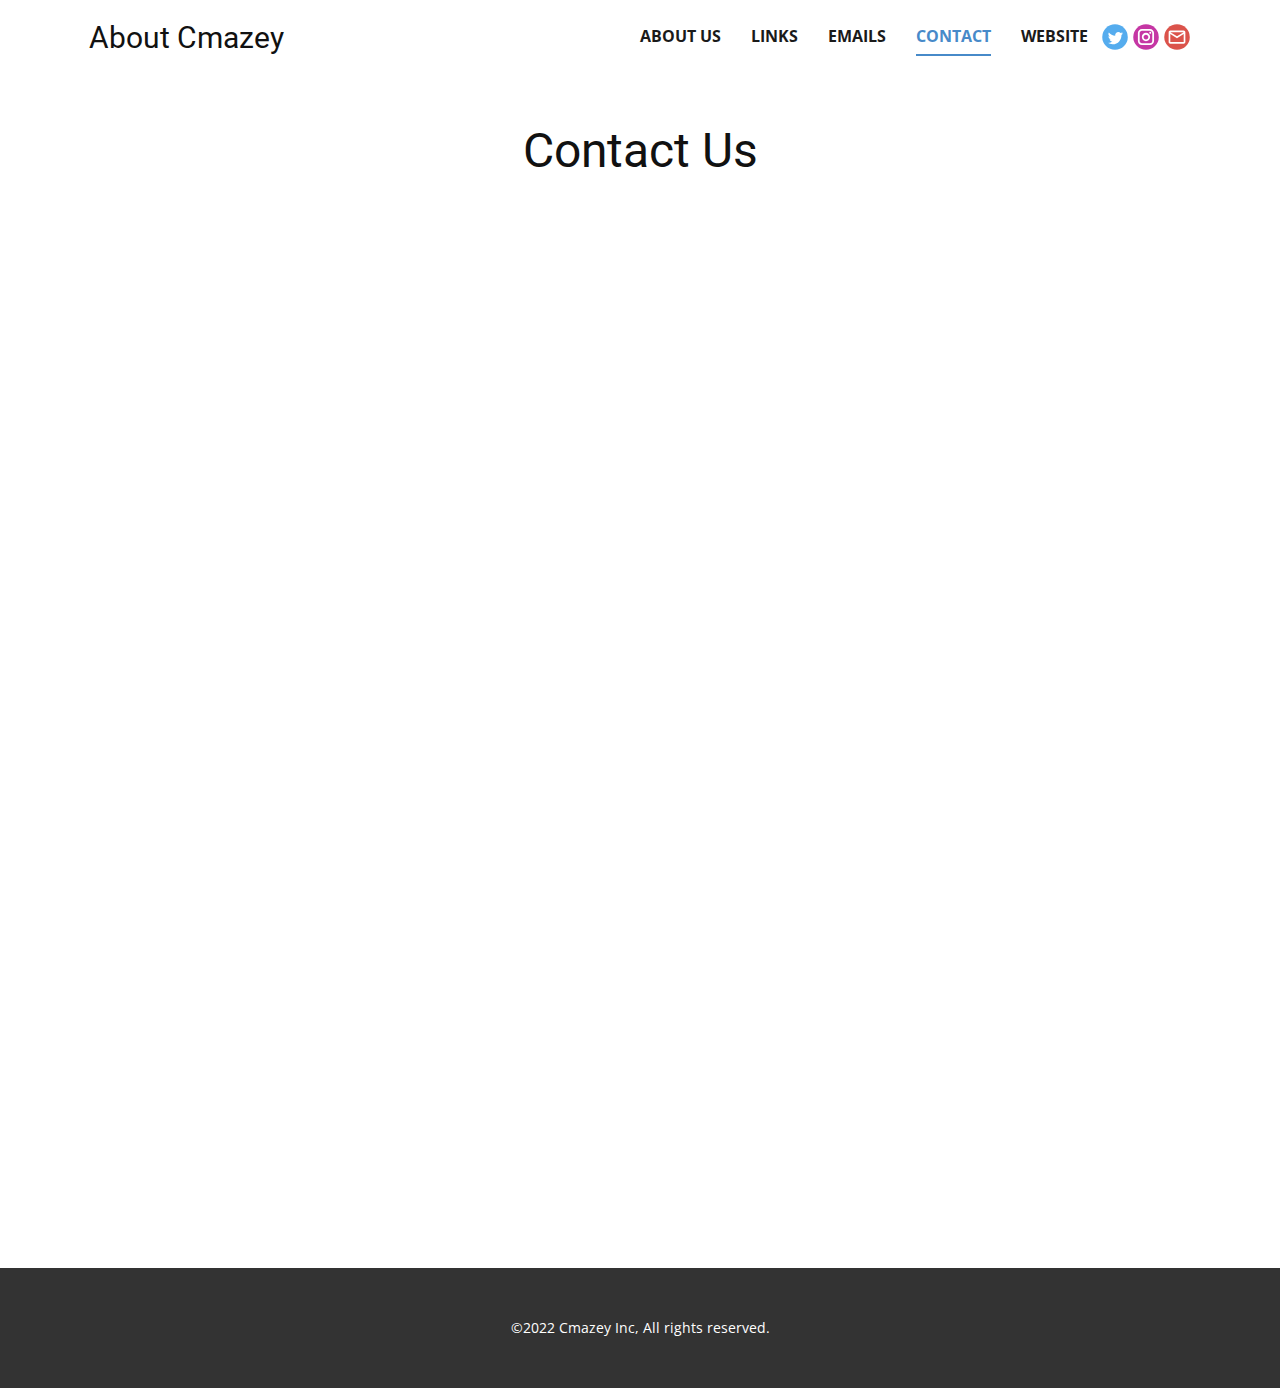
<file: public/contact.html>
<!DOCTYPE html>
<html style="font-size: 16px;" lang="en-US"><head>
    <meta name="viewport" content="width=device-width, initial-scale=1.0">
    <meta charset="utf-8">
    <meta name="keywords" content="Cmazey">
    <meta name="description" content="">
    <meta name="page_type" content="np-template-header-footer-from-plugin">
    <title>contact</title>
    <link rel="stylesheet" href="nicepage.css" media="screen">
<link rel="stylesheet" href="contact.css" media="screen">
    <script class="u-script" type="text/javascript" src="jquery.js" defer=""></script>
    <script class="u-script" type="text/javascript" src="nicepage.js" defer=""></script>
    <meta name="generator" content="Nicepage 4.10.5, nicepage.com">
    <link rel="icon" href="images/favicon.png">
    <link id="u-theme-google-font" rel="stylesheet" href="fonts.css">
    
    
    
    <script type="application/ld+json">{
		"@context": "http://schema.org",
		"@type": "Organization",
		"name": "About Cmazey",
		"sameAs": [
				"https://twitter.com/cmazeyRBLX",
				"https://instagram.com/colton.mazey",
				"mailto:support@cmazey.net"
		]
}</script>
    <meta name="theme-color" content="#478ac9">
    <meta name="twitter:site" content="@">
    <meta name="twitter:card" content="summary_large_image">
    <meta name="twitter:title" content="contact">
    <meta name="twitter:description" content="About Cmazey">
    <meta property="og:title" content="contact">
    <meta property="og:description" content="">
    <meta property="og:type" content="website">
  </head>
  <body class="u-body u-white u-xl-mode"><header class="u-align-center-sm u-align-center-xs u-clearfix u-header u-header" id="sec-eb44"><div class="u-clearfix u-sheet u-valign-middle-xl u-sheet-1">
        <nav class="u-align-left u-menu u-menu-dropdown u-offcanvas u-menu-1">
          <div class="menu-collapse" style="font-size: 1rem; letter-spacing: 0px; font-weight: 700; text-transform: uppercase;">
            <a class="u-button-style u-custom-active-border-color u-custom-border u-custom-border-color u-custom-borders u-custom-hover-border-color u-custom-padding-bottom u-custom-text-active-color u-custom-text-color u-custom-text-hover-color u-custom-top-bottom-menu-spacing u-nav-link" href="#" style="padding: 3px 0px; font-size: calc(1em + 5px);">
              <svg class="u-svg-link" preserveAspectRatio="xMidYMin slice" viewBox="0 0 302 302" style=""><use xmlns:xlink="http://www.w3.org/1999/xlink" xlink:href="#svg-8a8f"></use></svg>
              <svg xmlns="http://www.w3.org/2000/svg" xmlns:xlink="http://www.w3.org/1999/xlink" version="1.1" id="svg-8a8f" x="0px" y="0px" viewBox="0 0 302 302" style="enable-background:new 0 0 302 302;" xml:space="preserve" class="u-svg-content"><g><rect y="36" width="302" height="30"></rect><rect y="236" width="302" height="30"></rect><rect y="136" width="302" height="30"></rect>
</g><g></g><g></g><g></g><g></g><g></g><g></g><g></g><g></g><g></g><g></g><g></g><g></g><g></g><g></g><g></g></svg>
            </a>
          </div>
          <div class="u-custom-menu u-nav-container">
            <ul class="u-nav u-spacing-30 u-unstyled u-nav-1"><li class="u-nav-item"><a class="u-border-2 u-border-active-palette-1-base u-border-hover-palette-1-base u-border-no-left u-border-no-right u-border-no-top u-button-style u-nav-link u-text-active-palette-1-base u-text-grey-90 u-text-hover-grey-90" href="about-us.html" style="padding: 10px 0px;">About Us</a>
</li><li class="u-nav-item"><a class="u-border-2 u-border-active-palette-1-base u-border-hover-palette-1-base u-border-no-left u-border-no-right u-border-no-top u-button-style u-nav-link u-text-active-palette-1-base u-text-grey-90 u-text-hover-grey-90" href="links.html" style="padding: 10px 0px;">Links</a>
</li><li class="u-nav-item"><a class="u-border-2 u-border-active-palette-1-base u-border-hover-palette-1-base u-border-no-left u-border-no-right u-border-no-top u-button-style u-nav-link u-text-active-palette-1-base u-text-grey-90 u-text-hover-grey-90" href="emails.html" style="padding: 10px 0px;">Emails</a>
</li><li class="u-nav-item"><a class="u-border-2 u-border-active-palette-1-base u-border-hover-palette-1-base u-border-no-left u-border-no-right u-border-no-top u-button-style u-nav-link u-text-active-palette-1-base u-text-grey-90 u-text-hover-grey-90" href="contact.html" style="padding: 10px 0px;">Contact</a>
</li><li class="u-nav-item"><a class="u-border-2 u-border-active-palette-1-base u-border-hover-palette-1-base u-border-no-left u-border-no-right u-border-no-top u-button-style u-nav-link u-text-active-palette-1-base u-text-grey-90 u-text-hover-grey-90" href="https://cmazey.net/home" style="padding: 10px 0px;">Website</a>
</li></ul>
          </div>
          <div class="u-custom-menu u-nav-container-collapse">
            <div class="u-align-center u-black u-container-style u-inner-container-layout u-opacity u-opacity-95 u-sidenav">
              <div class="u-inner-container-layout u-sidenav-overflow">
                <div class="u-menu-close"></div>
                <ul class="u-align-center u-nav u-popupmenu-items u-unstyled u-nav-2"><li class="u-nav-item"><a class="u-button-style u-nav-link" href="about-us.html">About Us</a>
</li><li class="u-nav-item"><a class="u-button-style u-nav-link" href="links.html">Links</a>
</li><li class="u-nav-item"><a class="u-button-style u-nav-link" href="emails.html">Emails</a>
</li><li class="u-nav-item"><a class="u-button-style u-nav-link" href="contact.html">Contact</a>
</li><li class="u-nav-item"><a class="u-button-style u-nav-link" href="https://coltondogportraits.com/">Website</a>
</li></ul>
              </div>
            </div>
            <div class="u-black u-menu-overlay u-opacity u-opacity-70"></div>
          </div>
        </nav>
        <h3 class="u-headline u-text u-text-default u-text-1">
          <a href="/">About Cmazey</a>
        </h3>
        <div class="u-align-right u-hidden-md u-hidden-sm u-hidden-xs u-social-icons u-spacing-5 u-social-icons-1">
          <a class="u-social-url" title="twitter" target="_blank" href="https://twitter.com/cmazeyRBLX"><span class="u-icon u-social-icon u-social-twitter u-icon-1"><svg class="u-svg-link" preserveAspectRatio="xMidYMin slice" viewBox="0 0 112 112" style=""><use xmlns:xlink="http://www.w3.org/1999/xlink" xlink:href="#svg-e3da"></use></svg><svg class="u-svg-content" viewBox="0 0 112 112" x="0" y="0" id="svg-e3da"><circle fill="currentColor" class="st0" cx="56.1" cy="56.1" r="55"></circle><path fill="#FFFFFF" d="M83.8,47.3c0,0.6,0,1.2,0,1.7c0,17.7-13.5,38.2-38.2,38.2C38,87.2,31,85,25,81.2c1,0.1,2.1,0.2,3.2,0.2
            c6.3,0,12.1-2.1,16.7-5.7c-5.9-0.1-10.8-4-12.5-9.3c0.8,0.2,1.7,0.2,2.5,0.2c1.2,0,2.4-0.2,3.5-0.5c-6.1-1.2-10.8-6.7-10.8-13.1
            c0-0.1,0-0.1,0-0.2c1.8,1,3.9,1.6,6.1,1.7c-3.6-2.4-6-6.5-6-11.2c0-2.5,0.7-4.8,1.8-6.7c6.6,8.1,16.5,13.5,27.6,14
            c-0.2-1-0.3-2-0.3-3.1c0-7.4,6-13.4,13.4-13.4c3.9,0,7.3,1.6,9.8,4.2c3.1-0.6,5.9-1.7,8.5-3.3c-1,3.1-3.1,5.8-5.9,7.4
            c2.7-0.3,5.3-1,7.7-2.1C88.7,43,86.4,45.4,83.8,47.3z"></path></svg></span>
          </a>
          <a class="u-social-url" title="Instagram" target="_blank" href="https://instagram.com/colton.mazey"><span class="u-icon u-social-icon u-social-instagram u-icon-2"><svg class="u-svg-link" preserveAspectRatio="xMidYMin slice" viewBox="0 0 112 112" style=""><use xmlns:xlink="http://www.w3.org/1999/xlink" xlink:href="#svg-5ae5"></use></svg><svg class="u-svg-content" viewBox="0 0 112 112" x="0" y="0" id="svg-5ae5"><circle fill="currentColor" cx="56.1" cy="56.1" r="55"></circle><path fill="#FFFFFF" d="M55.9,38.2c-9.9,0-17.9,8-17.9,17.9C38,66,46,74,55.9,74c9.9,0,17.9-8,17.9-17.9C73.8,46.2,65.8,38.2,55.9,38.2
            z M55.9,66.4c-5.7,0-10.3-4.6-10.3-10.3c-0.1-5.7,4.6-10.3,10.3-10.3c5.7,0,10.3,4.6,10.3,10.3C66.2,61.8,61.6,66.4,55.9,66.4z"></path><path fill="#FFFFFF" d="M74.3,33.5c-2.3,0-4.2,1.9-4.2,4.2s1.9,4.2,4.2,4.2s4.2-1.9,4.2-4.2S76.6,33.5,74.3,33.5z"></path><path fill="#FFFFFF" d="M73.1,21.3H38.6c-9.7,0-17.5,7.9-17.5,17.5v34.5c0,9.7,7.9,17.6,17.5,17.6h34.5c9.7,0,17.5-7.9,17.5-17.5V38.8
            C90.6,29.1,82.7,21.3,73.1,21.3z M83,73.3c0,5.5-4.5,9.9-9.9,9.9H38.6c-5.5,0-9.9-4.5-9.9-9.9V38.8c0-5.5,4.5-9.9,9.9-9.9h34.5
            c5.5,0,9.9,4.5,9.9,9.9V73.3z"></path></svg></span>
          </a>
          <a class="u-social-url" target="_blank" data-type="Email" title="Email" href="mailto:support.info@coltondogportraits.com"><span class="u-icon u-social-email u-social-icon u-icon-3"><svg class="u-svg-link" preserveAspectRatio="xMidYMin slice" viewBox="0 0 112 112" style=""><use xmlns:xlink="http://www.w3.org/1999/xlink" xlink:href="#svg-1fdf"></use></svg><svg class="u-svg-content" viewBox="0 0 112 112" x="0" y="0" id="svg-1fdf"><circle fill="currentColor" cx="56.1" cy="56.1" r="55"></circle><path id="path3864" fill="#FFFFFF" d="M27.2,28h57.6c4,0,7.2,3.2,7.2,7.2l0,0v42.7c0,3.9-3.2,7.2-7.2,7.2l0,0H27.2
	c-4,0-7.2-3.2-7.2-7.2V35.2C20,31.1,23.2,28,27.2,28 M56,52.9l28.8-17.8H27.2L56,52.9 M27.2,77.7h57.6V43.5L56,61.3L27.2,43.5V77.7z
	"></path></svg></span>
          </a>
        </div>
      </div></header>
    <section class="u-clearfix u-section-1" id="sec-d51f">
      <h1 class="u-text u-text-default u-text-1">Contact Us<br>
      </h1>
      <div class="u-align-center u-clearfix u-custom-html u-custom-html-1">
        <p></p>
        <script src="https://apps.elfsight.com/p/platform.js" defer="defer"></script>
        <p></p>
        <div class="elfsight-app-1a0871f8-f148-494c-b23c-c81fc7ebb5b5"></div>
        <p></p>
      </div>
    </section>
    
    
    
    <footer class="u-align-center u-clearfix u-footer u-grey-80 u-footer" id="sec-f3a5"><div class="u-clearfix u-sheet u-sheet-1">
        <p class="u-small-text u-text u-text-variant u-text-1">©2022 Cmazey Inc, All rights reserved.<br>
        </p>
      </div></footer>
  
</body></html>
</file>
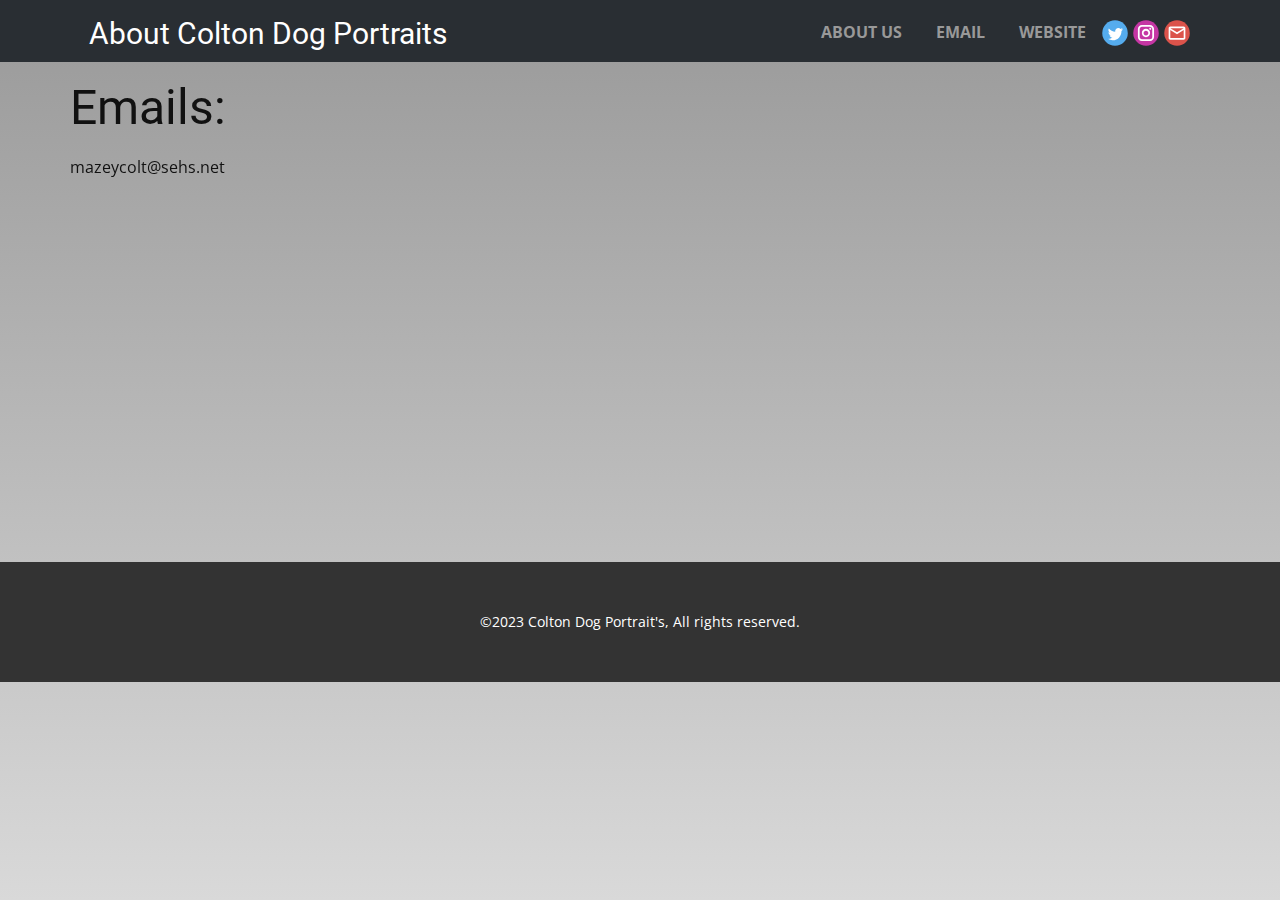
<file: public/emails.html>
<!DOCTYPE html>
<html style="font-size: 16px;" lang="en-US"><head>
    <meta name="viewport" content="width=device-width, initial-scale=1.0">
    <meta charset="utf-8">
    <meta name="keywords" content="Colton Dog Portrait&amp;apos;s">
    <meta name="description" content="">
    <meta name="robots" content="noindex">
    <title>emails</title>
    <link rel="stylesheet" href="nicepage.css" media="screen">
<link rel="stylesheet" href="emails.css" media="screen">
    <script class="u-script" type="text/javascript" src="jquery.js" defer=""></script>
    <script class="u-script" type="text/javascript" src="nicepage.js" defer=""></script>
    <meta name="generator" content="Nicepage 5.6.2, nicepage.com">
    <link rel="icon" href="images/favicon1.png">
    <link id="u-theme-google-font" rel="stylesheet" href="fonts.css">
    
    
    <script type="application/ld+json">{
		"@context": "http://schema.org",
		"@type": "Organization",
		"name": "About Cmazey",
		"sameAs": [
				"https://twitter.com/cmazeyRBLX",
				"https://www.instagram.com/cmazeyportraits/",
				"mailto:mazeycolt@sehs.net"
		]
}</script>
    <meta name="theme-color" content="#478ac9">
    <meta name="twitter:site" content="@">
    <meta name="twitter:card" content="summary_large_image">
    <meta name="twitter:title" content="emails">
    <meta name="twitter:description" content="About Cmazey">
    <meta property="og:title" content="emails">
    <meta property="og:description" content="">
    <meta property="og:type" content="website">
  <meta data-intl-tel-input-cdn-path="intlTelInput/"></head>
  <body class="u-body u-xl-mode" data-lang="en"><header class="u-align-center-sm u-align-center-xs u-clearfix u-header u-palette-1-dark-3 u-header" id="sec-eb44"><div class="u-clearfix u-sheet u-sheet-1">
        <nav class="u-align-left u-menu u-menu-one-level u-offcanvas u-menu-1">
          <div class="menu-collapse" style="font-size: 1rem; letter-spacing: 0px; font-weight: 700; text-transform: uppercase;">
            <a class="u-button-style u-custom-active-border-color u-custom-border u-custom-border-color u-custom-borders u-custom-hover-border-color u-custom-padding-bottom u-custom-text-active-color u-custom-text-color u-custom-text-hover-color u-custom-top-bottom-menu-spacing u-nav-link" href="#" style="padding: 3px 0px; font-size: calc(1em + 5px);">
              <svg class="u-svg-link" preserveAspectRatio="xMidYMin slice" viewBox="0 0 302 302" style=""><use xmlns:xlink="http://www.w3.org/1999/xlink" xlink:href="#svg-8a8f"></use></svg>
              <svg xmlns="http://www.w3.org/2000/svg" xmlns:xlink="http://www.w3.org/1999/xlink" version="1.1" id="svg-8a8f" x="0px" y="0px" viewBox="0 0 302 302" style="enable-background:new 0 0 302 302;" xml:space="preserve" class="u-svg-content"><g><rect y="36" width="302" height="30"></rect><rect y="236" width="302" height="30"></rect><rect y="136" width="302" height="30"></rect>
</g><g></g><g></g><g></g><g></g><g></g><g></g><g></g><g></g><g></g><g></g><g></g><g></g><g></g><g></g><g></g></svg>
            </a>
          </div>
          <div class="u-custom-menu u-nav-container">
            <ul class="u-nav u-spacing-30 u-unstyled u-nav-1"><li class="u-nav-item"><a class="u-border-2 u-border-active-palette-1-base u-border-hover-palette-1-base u-button-style u-nav-link u-text-active-palette-1-base u-text-grey-40 u-text-hover-grey-90" href="about-us.html" style="padding: 10px 0px;">About Us</a>
</li><li class="u-nav-item"><a class="u-border-2 u-border-active-palette-1-base u-border-hover-palette-1-base u-button-style u-nav-link u-text-active-palette-1-base u-text-grey-40 u-text-hover-grey-90" href="mailto:mazeycolt@sehs.net" style="padding: 10px 0px;">Email</a>
</li><li class="u-nav-item"><a class="u-border-2 u-border-active-palette-1-base u-border-hover-palette-1-base u-button-style u-nav-link u-text-active-palette-1-base u-text-grey-40 u-text-hover-grey-90" href="https://coltondogportraits.com" style="padding: 10px 0px;">Website</a>
</li></ul>
          </div>
          <div class="u-custom-menu u-nav-container-collapse">
            <div class="u-align-center u-black u-container-style u-inner-container-layout u-opacity u-opacity-95 u-sidenav">
              <div class="u-inner-container-layout u-sidenav-overflow">
                <div class="u-menu-close"></div>
                <ul class="u-align-center u-nav u-popupmenu-items u-unstyled u-nav-2"><li class="u-nav-item"><a class="u-button-style u-nav-link" href="about-us.html">About Us</a>
</li><li class="u-nav-item"><a class="u-button-style u-nav-link" href="mailto:mazeycolt@sehs.net">Email</a>
</li><li class="u-nav-item"><a class="u-button-style u-nav-link" href="https://coltondogportraits.com">Website</a>
</li></ul>
              </div>
            </div>
            <div class="u-black u-menu-overlay u-opacity u-opacity-70"></div>
          </div>
        </nav>
        <h3 class="u-headline u-text u-text-default u-text-1">
          <a href="/">About Colton Dog Portraits</a>
        </h3>
        <div class="u-align-right u-hidden-md u-hidden-sm u-hidden-xs u-social-icons u-spacing-5 u-social-icons-1">
          <a class="u-social-url" title="Twitter" target="_blank" href="https://twitter.com/cmazeyRBLX"><span class="u-icon u-social-icon u-social-twitter u-icon-1"><svg class="u-svg-link" preserveAspectRatio="xMidYMin slice" viewBox="0 0 112 112" style=""><use xmlns:xlink="http://www.w3.org/1999/xlink" xlink:href="#svg-e3da"></use></svg><svg class="u-svg-content" viewBox="0 0 112 112" x="0" y="0" id="svg-e3da"><circle fill="currentColor" class="st0" cx="56.1" cy="56.1" r="55"></circle><path fill="#FFFFFF" d="M83.8,47.3c0,0.6,0,1.2,0,1.7c0,17.7-13.5,38.2-38.2,38.2C38,87.2,31,85,25,81.2c1,0.1,2.1,0.2,3.2,0.2
            c6.3,0,12.1-2.1,16.7-5.7c-5.9-0.1-10.8-4-12.5-9.3c0.8,0.2,1.7,0.2,2.5,0.2c1.2,0,2.4-0.2,3.5-0.5c-6.1-1.2-10.8-6.7-10.8-13.1
            c0-0.1,0-0.1,0-0.2c1.8,1,3.9,1.6,6.1,1.7c-3.6-2.4-6-6.5-6-11.2c0-2.5,0.7-4.8,1.8-6.7c6.6,8.1,16.5,13.5,27.6,14
            c-0.2-1-0.3-2-0.3-3.1c0-7.4,6-13.4,13.4-13.4c3.9,0,7.3,1.6,9.8,4.2c3.1-0.6,5.9-1.7,8.5-3.3c-1,3.1-3.1,5.8-5.9,7.4
            c2.7-0.3,5.3-1,7.7-2.1C88.7,43,86.4,45.4,83.8,47.3z"></path></svg></span>
          </a>
          <a class="u-social-url" target="_blank" data-type="Instagram" title="CDP Instagram" href="https://www.instagram.com/cmazeyportraits/"><span class="u-icon u-social-icon u-social-instagram u-icon-2"><svg class="u-svg-link" preserveAspectRatio="xMidYMin slice" viewBox="0 0 112 112" style=""><use xmlns:xlink="http://www.w3.org/1999/xlink" xlink:href="#svg-7c3e"></use></svg><svg class="u-svg-content" viewBox="0 0 112 112" x="0" y="0" id="svg-7c3e"><circle fill="currentColor" cx="56.1" cy="56.1" r="55"></circle><path fill="#FFFFFF" d="M55.9,38.2c-9.9,0-17.9,8-17.9,17.9C38,66,46,74,55.9,74c9.9,0,17.9-8,17.9-17.9C73.8,46.2,65.8,38.2,55.9,38.2
      z M55.9,66.4c-5.7,0-10.3-4.6-10.3-10.3c-0.1-5.7,4.6-10.3,10.3-10.3c5.7,0,10.3,4.6,10.3,10.3C66.2,61.8,61.6,66.4,55.9,66.4z"></path><path fill="#FFFFFF" d="M74.3,33.5c-2.3,0-4.2,1.9-4.2,4.2s1.9,4.2,4.2,4.2s4.2-1.9,4.2-4.2S76.6,33.5,74.3,33.5z"></path><path fill="#FFFFFF" d="M73.1,21.3H38.6c-9.7,0-17.5,7.9-17.5,17.5v34.5c0,9.7,7.9,17.6,17.5,17.6h34.5c9.7,0,17.5-7.9,17.5-17.5V38.8
      C90.6,29.1,82.7,21.3,73.1,21.3z M83,73.3c0,5.5-4.5,9.9-9.9,9.9H38.6c-5.5,0-9.9-4.5-9.9-9.9V38.8c0-5.5,4.5-9.9,9.9-9.9h34.5
      c5.5,0,9.9,4.5,9.9,9.9V73.3z"></path></svg></span>
          </a>
          <a class="u-social-url" target="_blank" data-type="Email" title="Email" href="mailto:mazeycolt@sehs.net"><span class="u-icon u-social-email u-social-icon u-icon-3"><svg class="u-svg-link" preserveAspectRatio="xMidYMin slice" viewBox="0 0 112 112" style=""><use xmlns:xlink="http://www.w3.org/1999/xlink" xlink:href="#svg-228b"></use></svg><svg class="u-svg-content" viewBox="0 0 112 112" x="0" y="0" id="svg-228b"><circle fill="currentColor" cx="56.1" cy="56.1" r="55"></circle><path id="path3864" fill="#FFFFFF" d="M27.2,28h57.6c4,0,7.2,3.2,7.2,7.2l0,0v42.7c0,3.9-3.2,7.2-7.2,7.2l0,0H27.2
	c-4,0-7.2-3.2-7.2-7.2V35.2C20,31.1,23.2,28,27.2,28 M56,52.9l28.8-17.8H27.2L56,52.9 M27.2,77.7h57.6V43.5L56,61.3L27.2,43.5V77.7z
	"></path></svg></span>
          </a>
        </div>
      </div></header>
    <section class="u-clearfix u-section-1" id="sec-e674">
      <div class="u-clearfix u-sheet u-sheet-1">
        <h1 class="u-text u-text-1" data-animation-name="customAnimationIn" data-animation-duration="1000">Emails:<br>
        </h1>
        <p class="u-text u-text-default u-text-2" data-animation-name="customAnimationIn" data-animation-duration="1000"> mazeycolt@sehs.net<br>
        </p>
      </div>
    </section>
    
    
    <footer class="u-align-center u-clearfix u-footer u-grey-80 u-footer" id="sec-f3a5"><div class="u-clearfix u-sheet u-sheet-1">
        <p class="u-small-text u-text u-text-variant u-text-1">©2023 Colton Dog Portrait's, All rights reserved.<br>
        </p>
      </div></footer>
  
</body></html>
</file>
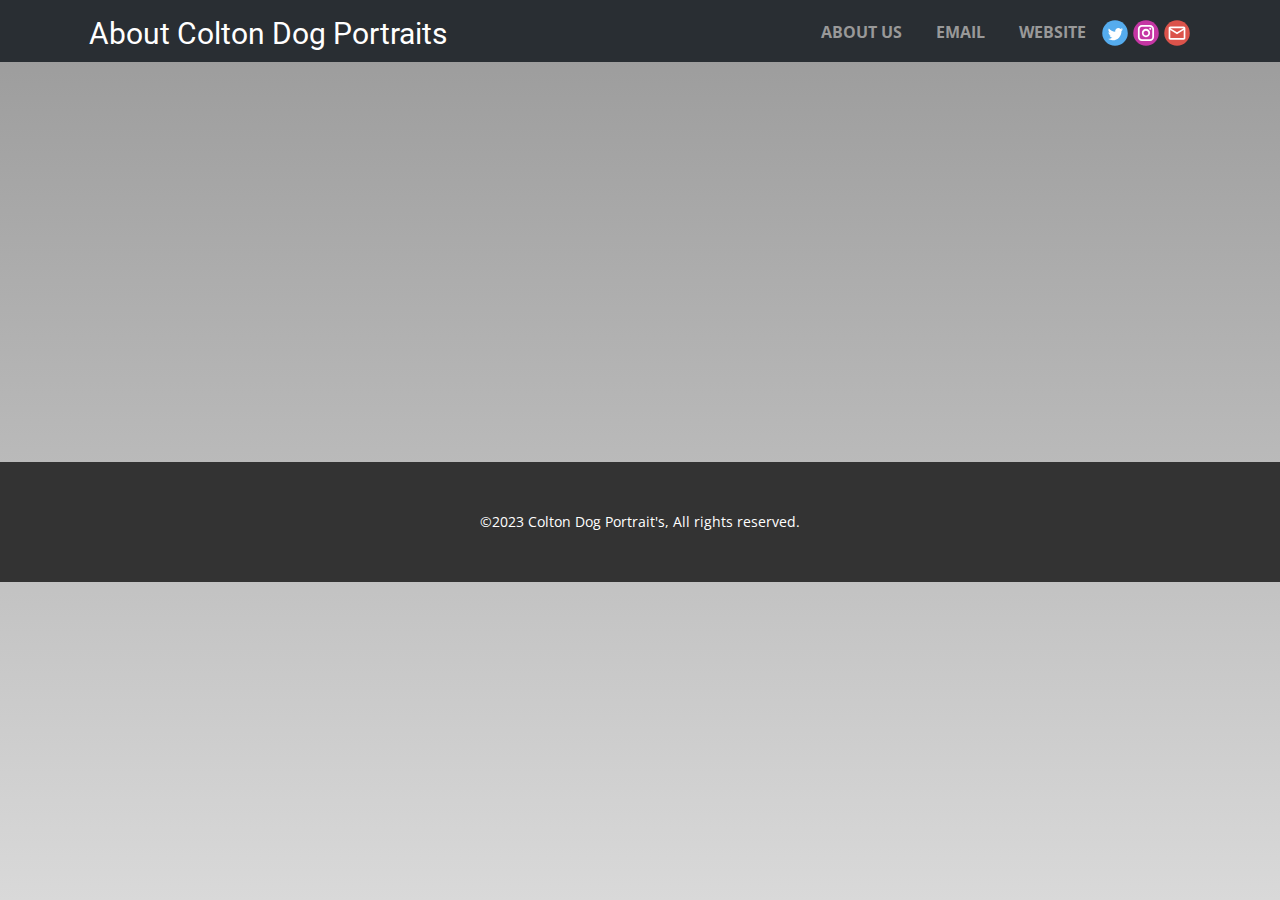
<file: public/Page-1.html>
<!DOCTYPE html>
<html style="font-size: 16px;" lang="en-US"><head>
    <meta name="viewport" content="width=device-width, initial-scale=1.0">
    <meta charset="utf-8">
    <meta name="keywords" content="Colton Dog Portrait&amp;apos;s">
    <meta name="description" content="">
    <title>Page 1</title>
    <link rel="stylesheet" href="nicepage.css" media="screen">
<link rel="stylesheet" href="Page-1.css" media="screen">
    <script class="u-script" type="text/javascript" src="jquery.js" defer=""></script>
    <script class="u-script" type="text/javascript" src="nicepage.js" defer=""></script>
    <meta name="generator" content="Nicepage 5.6.2, nicepage.com">
    <link rel="icon" href="images/favicon1.png">
    <link id="u-theme-google-font" rel="stylesheet" href="fonts.css">
    
    
    <script type="application/ld+json">{
		"@context": "http://schema.org",
		"@type": "Organization",
		"name": "About Cmazey",
		"sameAs": [
				"https://twitter.com/cmazeyRBLX",
				"https://www.instagram.com/cmazeyportraits/",
				"mailto:mazeycolt@sehs.net"
		]
}</script>
    <meta name="theme-color" content="#478ac9">
    <meta name="twitter:site" content="@">
    <meta name="twitter:card" content="summary_large_image">
    <meta name="twitter:title" content="Page 1">
    <meta name="twitter:description" content="About Cmazey">
    <meta property="og:title" content="Page 1">
    <meta property="og:description" content="">
    <meta property="og:type" content="website">
  <meta data-intl-tel-input-cdn-path="intlTelInput/"></head>
  <body class="u-body u-xl-mode" data-lang="en"><header class="u-align-center-sm u-align-center-xs u-clearfix u-header u-palette-1-dark-3 u-header" id="sec-eb44"><div class="u-clearfix u-sheet u-sheet-1">
        <nav class="u-align-left u-menu u-menu-one-level u-offcanvas u-menu-1">
          <div class="menu-collapse" style="font-size: 1rem; letter-spacing: 0px; font-weight: 700; text-transform: uppercase;">
            <a class="u-button-style u-custom-active-border-color u-custom-border u-custom-border-color u-custom-borders u-custom-hover-border-color u-custom-padding-bottom u-custom-text-active-color u-custom-text-color u-custom-text-hover-color u-custom-top-bottom-menu-spacing u-nav-link" href="#" style="padding: 3px 0px; font-size: calc(1em + 5px);">
              <svg class="u-svg-link" preserveAspectRatio="xMidYMin slice" viewBox="0 0 302 302" style=""><use xmlns:xlink="http://www.w3.org/1999/xlink" xlink:href="#svg-8a8f"></use></svg>
              <svg xmlns="http://www.w3.org/2000/svg" xmlns:xlink="http://www.w3.org/1999/xlink" version="1.1" id="svg-8a8f" x="0px" y="0px" viewBox="0 0 302 302" style="enable-background:new 0 0 302 302;" xml:space="preserve" class="u-svg-content"><g><rect y="36" width="302" height="30"></rect><rect y="236" width="302" height="30"></rect><rect y="136" width="302" height="30"></rect>
</g><g></g><g></g><g></g><g></g><g></g><g></g><g></g><g></g><g></g><g></g><g></g><g></g><g></g><g></g><g></g></svg>
            </a>
          </div>
          <div class="u-custom-menu u-nav-container">
            <ul class="u-nav u-spacing-30 u-unstyled u-nav-1"><li class="u-nav-item"><a class="u-border-2 u-border-active-palette-1-base u-border-hover-palette-1-base u-button-style u-nav-link u-text-active-palette-1-base u-text-grey-40 u-text-hover-grey-90" href="about-us.html" style="padding: 10px 0px;">About Us</a>
</li><li class="u-nav-item"><a class="u-border-2 u-border-active-palette-1-base u-border-hover-palette-1-base u-button-style u-nav-link u-text-active-palette-1-base u-text-grey-40 u-text-hover-grey-90" href="mailto:mazeycolt@sehs.net" style="padding: 10px 0px;">Email</a>
</li><li class="u-nav-item"><a class="u-border-2 u-border-active-palette-1-base u-border-hover-palette-1-base u-button-style u-nav-link u-text-active-palette-1-base u-text-grey-40 u-text-hover-grey-90" href="https://coltondogportraits.com" style="padding: 10px 0px;">Website</a>
</li></ul>
          </div>
          <div class="u-custom-menu u-nav-container-collapse">
            <div class="u-align-center u-black u-container-style u-inner-container-layout u-opacity u-opacity-95 u-sidenav">
              <div class="u-inner-container-layout u-sidenav-overflow">
                <div class="u-menu-close"></div>
                <ul class="u-align-center u-nav u-popupmenu-items u-unstyled u-nav-2"><li class="u-nav-item"><a class="u-button-style u-nav-link" href="about-us.html">About Us</a>
</li><li class="u-nav-item"><a class="u-button-style u-nav-link" href="mailto:mazeycolt@sehs.net">Email</a>
</li><li class="u-nav-item"><a class="u-button-style u-nav-link" href="https://coltondogportraits.com">Website</a>
</li></ul>
              </div>
            </div>
            <div class="u-black u-menu-overlay u-opacity u-opacity-70"></div>
          </div>
        </nav>
        <h3 class="u-headline u-text u-text-default u-text-1">
          <a href="/">About Colton Dog Portraits</a>
        </h3>
        <div class="u-align-right u-hidden-md u-hidden-sm u-hidden-xs u-social-icons u-spacing-5 u-social-icons-1">
          <a class="u-social-url" title="Twitter" target="_blank" href="https://twitter.com/cmazeyRBLX"><span class="u-icon u-social-icon u-social-twitter u-icon-1"><svg class="u-svg-link" preserveAspectRatio="xMidYMin slice" viewBox="0 0 112 112" style=""><use xmlns:xlink="http://www.w3.org/1999/xlink" xlink:href="#svg-e3da"></use></svg><svg class="u-svg-content" viewBox="0 0 112 112" x="0" y="0" id="svg-e3da"><circle fill="currentColor" class="st0" cx="56.1" cy="56.1" r="55"></circle><path fill="#FFFFFF" d="M83.8,47.3c0,0.6,0,1.2,0,1.7c0,17.7-13.5,38.2-38.2,38.2C38,87.2,31,85,25,81.2c1,0.1,2.1,0.2,3.2,0.2
            c6.3,0,12.1-2.1,16.7-5.7c-5.9-0.1-10.8-4-12.5-9.3c0.8,0.2,1.7,0.2,2.5,0.2c1.2,0,2.4-0.2,3.5-0.5c-6.1-1.2-10.8-6.7-10.8-13.1
            c0-0.1,0-0.1,0-0.2c1.8,1,3.9,1.6,6.1,1.7c-3.6-2.4-6-6.5-6-11.2c0-2.5,0.7-4.8,1.8-6.7c6.6,8.1,16.5,13.5,27.6,14
            c-0.2-1-0.3-2-0.3-3.1c0-7.4,6-13.4,13.4-13.4c3.9,0,7.3,1.6,9.8,4.2c3.1-0.6,5.9-1.7,8.5-3.3c-1,3.1-3.1,5.8-5.9,7.4
            c2.7-0.3,5.3-1,7.7-2.1C88.7,43,86.4,45.4,83.8,47.3z"></path></svg></span>
          </a>
          <a class="u-social-url" target="_blank" data-type="Instagram" title="CDP Instagram" href="https://www.instagram.com/cmazeyportraits/"><span class="u-icon u-social-icon u-social-instagram u-icon-2"><svg class="u-svg-link" preserveAspectRatio="xMidYMin slice" viewBox="0 0 112 112" style=""><use xmlns:xlink="http://www.w3.org/1999/xlink" xlink:href="#svg-7c3e"></use></svg><svg class="u-svg-content" viewBox="0 0 112 112" x="0" y="0" id="svg-7c3e"><circle fill="currentColor" cx="56.1" cy="56.1" r="55"></circle><path fill="#FFFFFF" d="M55.9,38.2c-9.9,0-17.9,8-17.9,17.9C38,66,46,74,55.9,74c9.9,0,17.9-8,17.9-17.9C73.8,46.2,65.8,38.2,55.9,38.2
      z M55.9,66.4c-5.7,0-10.3-4.6-10.3-10.3c-0.1-5.7,4.6-10.3,10.3-10.3c5.7,0,10.3,4.6,10.3,10.3C66.2,61.8,61.6,66.4,55.9,66.4z"></path><path fill="#FFFFFF" d="M74.3,33.5c-2.3,0-4.2,1.9-4.2,4.2s1.9,4.2,4.2,4.2s4.2-1.9,4.2-4.2S76.6,33.5,74.3,33.5z"></path><path fill="#FFFFFF" d="M73.1,21.3H38.6c-9.7,0-17.5,7.9-17.5,17.5v34.5c0,9.7,7.9,17.6,17.5,17.6h34.5c9.7,0,17.5-7.9,17.5-17.5V38.8
      C90.6,29.1,82.7,21.3,73.1,21.3z M83,73.3c0,5.5-4.5,9.9-9.9,9.9H38.6c-5.5,0-9.9-4.5-9.9-9.9V38.8c0-5.5,4.5-9.9,9.9-9.9h34.5
      c5.5,0,9.9,4.5,9.9,9.9V73.3z"></path></svg></span>
          </a>
          <a class="u-social-url" target="_blank" data-type="Email" title="Email" href="mailto:mazeycolt@sehs.net"><span class="u-icon u-social-email u-social-icon u-icon-3"><svg class="u-svg-link" preserveAspectRatio="xMidYMin slice" viewBox="0 0 112 112" style=""><use xmlns:xlink="http://www.w3.org/1999/xlink" xlink:href="#svg-228b"></use></svg><svg class="u-svg-content" viewBox="0 0 112 112" x="0" y="0" id="svg-228b"><circle fill="currentColor" cx="56.1" cy="56.1" r="55"></circle><path id="path3864" fill="#FFFFFF" d="M27.2,28h57.6c4,0,7.2,3.2,7.2,7.2l0,0v42.7c0,3.9-3.2,7.2-7.2,7.2l0,0H27.2
	c-4,0-7.2-3.2-7.2-7.2V35.2C20,31.1,23.2,28,27.2,28 M56,52.9l28.8-17.8H27.2L56,52.9 M27.2,77.7h57.6V43.5L56,61.3L27.2,43.5V77.7z
	"></path></svg></span>
          </a>
        </div>
      </div></header>
    <section class="u-clearfix u-section-1" id="sec-acd3">
      <div class="u-clearfix u-sheet u-sheet-1"></div>
    </section>
    
    
    <footer class="u-align-center u-clearfix u-footer u-grey-80 u-footer" id="sec-f3a5"><div class="u-clearfix u-sheet u-sheet-1">
        <p class="u-small-text u-text u-text-variant u-text-1">©2023 Colton Dog Portrait's, All rights reserved.<br>
        </p>
      </div></footer>
  
</body></html>
</file>
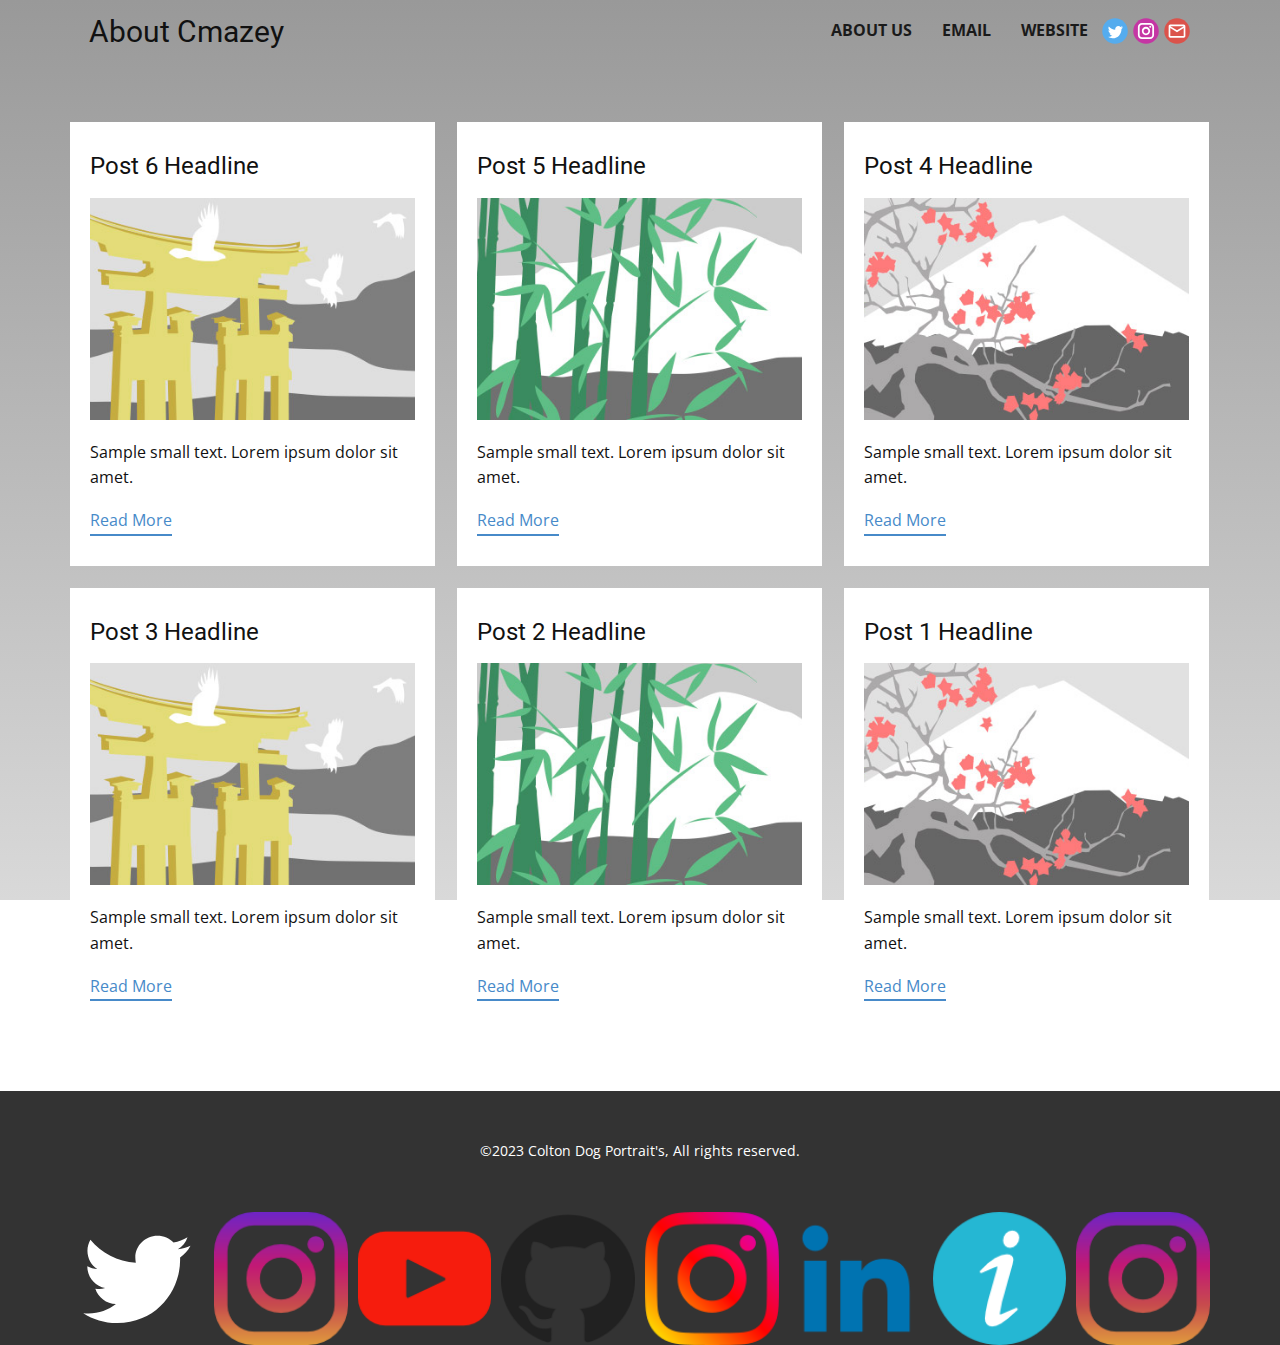
<file: public/blog/blog.html>
<!DOCTYPE html>
<html style="font-size: 16px;" lang="en-US"><head>
    <meta name="viewport" content="width=device-width, initial-scale=1.0">
    <meta charset="utf-8">
    <meta name="keywords" content="Colton Dog Portrait&amp;apos;s">
    <meta name="description" content="">
    <title>Blog Template</title>
    <link rel="stylesheet" href="../nicepage.css" media="screen">
<link rel="stylesheet" href="../Blog-Template.css" media="screen">
    <script class="u-script" type="text/javascript" src="../jquery.js" defer=""></script>
    <script class="u-script" type="text/javascript" src="../nicepage.js" defer=""></script>
    <meta name="generator" content="Nicepage 5.6.2, nicepage.com">
    <link rel="icon" href="../images/favicon1.png">
    <link id="u-theme-google-font" rel="stylesheet" href="../fonts.css">
    
    
    <script type="application/ld+json">{
		"@context": "http://schema.org",
		"@type": "Organization",
		"name": "About Cmazey",
		"sameAs": [
				"https://twitter.com/cmazeyRBLX",
				"https://www.instagram.com/cmazeyportraits/",
				"mailto:mazeycolt@sehs.net",
				"https://twitter.com/cmazeyRBLX",
				"https://www.instagram.com/cmazeyportraits/",
				"https://youtube.com/@monchahello",
				"https://github.com/cmazey",
				"https://www.instagram.com/colton.mazey/",
				"https://www.linkedin.com/in/colton-mazey",
				"https://about.me/coltonmazey",
				"https://www.instagram.com/rocc_o_234/"
		]
}</script>
    <meta name="theme-color" content="#478ac9">
    <meta name="twitter:site" content="@">
    <meta name="twitter:card" content="summary_large_image">
    <meta name="twitter:title" content="Blog Template">
    <meta name="twitter:description" content="About Cmazey">
  <meta data-intl-tel-input-cdn-path="intlTelInput/"></head>
  <body class="u-body u-xl-mode" data-lang="en"><header class="u-align-center-sm u-align-center-xs u-clearfix u-header u-header" id="sec-eb44"><div class="u-clearfix u-sheet u-sheet-1">
        <nav class="u-align-left u-menu u-menu-one-level u-offcanvas u-menu-1">
          <div class="menu-collapse" style="font-size: 1rem; letter-spacing: 0px; font-weight: 700; text-transform: uppercase;">
            <a class="u-button-style u-custom-active-border-color u-custom-border u-custom-border-color u-custom-borders u-custom-hover-border-color u-custom-padding-bottom u-custom-text-active-color u-custom-text-color u-custom-text-hover-color u-custom-top-bottom-menu-spacing u-nav-link" href="#" style="padding: 3px 0px; font-size: calc(1em + 5px);">
              <svg class="u-svg-link" preserveAspectRatio="xMidYMin slice" viewBox="0 0 302 302" style=""><use xmlns:xlink="http://www.w3.org/1999/xlink" xlink:href="#svg-8a8f"></use></svg>
              <svg xmlns="http://www.w3.org/2000/svg" xmlns:xlink="http://www.w3.org/1999/xlink" version="1.1" id="svg-8a8f" x="0px" y="0px" viewBox="0 0 302 302" style="enable-background:new 0 0 302 302;" xml:space="preserve" class="u-svg-content"><g><rect y="36" width="302" height="30"></rect><rect y="236" width="302" height="30"></rect><rect y="136" width="302" height="30"></rect>
</g><g></g><g></g><g></g><g></g><g></g><g></g><g></g><g></g><g></g><g></g><g></g><g></g><g></g><g></g><g></g></svg>
            </a>
          </div>
          <div class="u-custom-menu u-nav-container">
            <ul class="u-nav u-spacing-30 u-unstyled u-nav-1"><li class="u-nav-item"><a class="u-border-2 u-border-active-palette-1-base u-border-hover-palette-1-base u-border-no-left u-border-no-right u-border-no-top u-button-style u-nav-link u-text-active-palette-1-base u-text-grey-90 u-text-hover-grey-90" href="../about-us.html" style="padding: 10px 0px;">About Us</a>
</li><li class="u-nav-item"><a class="u-border-2 u-border-active-palette-1-base u-border-hover-palette-1-base u-border-no-left u-border-no-right u-border-no-top u-button-style u-nav-link u-text-active-palette-1-base u-text-grey-90 u-text-hover-grey-90" href="../mailto:mazeycolt@sehs.net" style="padding: 10px 0px;">Email</a>
</li><li class="u-nav-item"><a class="u-border-2 u-border-active-palette-1-base u-border-hover-palette-1-base u-border-no-left u-border-no-right u-border-no-top u-button-style u-nav-link u-text-active-palette-1-base u-text-grey-90 u-text-hover-grey-90" href="https://portfolio.coltondogportraits.com" style="padding: 10px 0px;">Website</a>
</li></ul>
          </div>
          <div class="u-custom-menu u-nav-container-collapse">
            <div class="u-align-center u-black u-container-style u-inner-container-layout u-opacity u-opacity-95 u-sidenav">
              <div class="u-inner-container-layout u-sidenav-overflow">
                <div class="u-menu-close"></div>
                <ul class="u-align-center u-nav u-popupmenu-items u-unstyled u-nav-2"><li class="u-nav-item"><a class="u-button-style u-nav-link" href="../about-us.html">About Us</a>
</li><li class="u-nav-item"><a class="u-button-style u-nav-link" href="../mailto:mazeycolt@sehs.net">Email</a>
</li><li class="u-nav-item"><a class="u-button-style u-nav-link" href="https://portfolio.coltondogportraits.com">Website</a>
</li></ul>
              </div>
            </div>
            <div class="u-black u-menu-overlay u-opacity u-opacity-70"></div>
          </div>
        </nav>
        <h3 class="u-headline u-text u-text-default u-text-1">
          <a href="/">About Cmazey</a>
        </h3>
        <div class="u-align-right u-hidden-md u-hidden-sm u-hidden-xs u-social-icons u-spacing-5 u-social-icons-1">
          <a class="u-social-url" title="Twitter" target="_blank" href="https://twitter.com/cmazeyRBLX"><span class="u-icon u-social-icon u-social-twitter u-icon-1"><svg class="u-svg-link" preserveAspectRatio="xMidYMin slice" viewBox="0 0 112 112" style=""><use xmlns:xlink="http://www.w3.org/1999/xlink" xlink:href="#svg-e3da"></use></svg><svg class="u-svg-content" viewBox="0 0 112 112" x="0" y="0" id="svg-e3da"><circle fill="currentColor" class="st0" cx="56.1" cy="56.1" r="55"></circle><path fill="#FFFFFF" d="M83.8,47.3c0,0.6,0,1.2,0,1.7c0,17.7-13.5,38.2-38.2,38.2C38,87.2,31,85,25,81.2c1,0.1,2.1,0.2,3.2,0.2
            c6.3,0,12.1-2.1,16.7-5.7c-5.9-0.1-10.8-4-12.5-9.3c0.8,0.2,1.7,0.2,2.5,0.2c1.2,0,2.4-0.2,3.5-0.5c-6.1-1.2-10.8-6.7-10.8-13.1
            c0-0.1,0-0.1,0-0.2c1.8,1,3.9,1.6,6.1,1.7c-3.6-2.4-6-6.5-6-11.2c0-2.5,0.7-4.8,1.8-6.7c6.6,8.1,16.5,13.5,27.6,14
            c-0.2-1-0.3-2-0.3-3.1c0-7.4,6-13.4,13.4-13.4c3.9,0,7.3,1.6,9.8,4.2c3.1-0.6,5.9-1.7,8.5-3.3c-1,3.1-3.1,5.8-5.9,7.4
            c2.7-0.3,5.3-1,7.7-2.1C88.7,43,86.4,45.4,83.8,47.3z"></path></svg></span>
          </a>
          <a class="u-social-url" target="_blank" data-type="Instagram" title="CDP Instagram" href="https://www.instagram.com/cmazeyportraits/"><span class="u-icon u-social-icon u-social-instagram u-icon-2"><svg class="u-svg-link" preserveAspectRatio="xMidYMin slice" viewBox="0 0 112 112" style=""><use xmlns:xlink="http://www.w3.org/1999/xlink" xlink:href="#svg-7c3e"></use></svg><svg class="u-svg-content" viewBox="0 0 112 112" x="0" y="0" id="svg-7c3e"><circle fill="currentColor" cx="56.1" cy="56.1" r="55"></circle><path fill="#FFFFFF" d="M55.9,38.2c-9.9,0-17.9,8-17.9,17.9C38,66,46,74,55.9,74c9.9,0,17.9-8,17.9-17.9C73.8,46.2,65.8,38.2,55.9,38.2
      z M55.9,66.4c-5.7,0-10.3-4.6-10.3-10.3c-0.1-5.7,4.6-10.3,10.3-10.3c5.7,0,10.3,4.6,10.3,10.3C66.2,61.8,61.6,66.4,55.9,66.4z"></path><path fill="#FFFFFF" d="M74.3,33.5c-2.3,0-4.2,1.9-4.2,4.2s1.9,4.2,4.2,4.2s4.2-1.9,4.2-4.2S76.6,33.5,74.3,33.5z"></path><path fill="#FFFFFF" d="M73.1,21.3H38.6c-9.7,0-17.5,7.9-17.5,17.5v34.5c0,9.7,7.9,17.6,17.5,17.6h34.5c9.7,0,17.5-7.9,17.5-17.5V38.8
      C90.6,29.1,82.7,21.3,73.1,21.3z M83,73.3c0,5.5-4.5,9.9-9.9,9.9H38.6c-5.5,0-9.9-4.5-9.9-9.9V38.8c0-5.5,4.5-9.9,9.9-9.9h34.5
      c5.5,0,9.9,4.5,9.9,9.9V73.3z"></path></svg></span>
          </a>
          <a class="u-social-url" target="_blank" data-type="Email" title="Email" href="../mailto:mazeycolt@sehs.net"><span class="u-icon u-social-email u-social-icon u-icon-3"><svg class="u-svg-link" preserveAspectRatio="xMidYMin slice" viewBox="0 0 112 112" style=""><use xmlns:xlink="http://www.w3.org/1999/xlink" xlink:href="#svg-228b"></use></svg><svg class="u-svg-content" viewBox="0 0 112 112" x="0" y="0" id="svg-228b"><circle fill="currentColor" cx="56.1" cy="56.1" r="55"></circle><path id="path3864" fill="#FFFFFF" d="M27.2,28h57.6c4,0,7.2,3.2,7.2,7.2l0,0v42.7c0,3.9-3.2,7.2-7.2,7.2l0,0H27.2
	c-4,0-7.2-3.2-7.2-7.2V35.2C20,31.1,23.2,28,27.2,28 M56,52.9l28.8-17.8H27.2L56,52.9 M27.2,77.7h57.6V43.5L56,61.3L27.2,43.5V77.7z
	"></path></svg></span>
          </a>
        </div>
      </div></header>
    <section class="u-clearfix u-section-1" id="sec-89a5">
      <div class="u-clearfix u-sheet u-valign-middle u-sheet-1"><!--blog--><!--blog_options_json--><!--{"type":"Recent","source":"","tags":"","count":""}--><!--/blog_options_json-->
        <div class="u-blog u-expanded-width u-repeater u-repeater-1"><!--blog_post-->
          <div class="u-blog-post u-container-style u-repeater-item u-white u-repeater-item-1">
            <div class="u-container-layout u-similar-container u-valign-top u-container-layout-1"><!--blog_post_header-->
              <h4 class="u-blog-control u-text u-text-1">
                <a class="u-post-header-link" href="../blog/post-5.html">Post 6 Headline</a>
              </h4><!--/blog_post_header--><!--blog_post_image-->
              <a class="u-post-header-link" href="../blog/post-5.html"><img alt="" class="u-blog-control u-expanded-width u-image u-image-default u-image-1" src="../images/8ad73f3c.jpeg"></a><!--/blog_post_image--><!--blog_post_content-->
              <div class="u-blog-control u-post-content u-text u-text-2 fr-view">Sample small text. Lorem ipsum dolor sit amet.</div><!--/blog_post_content--><!--blog_post_readmore-->
              <a href="../blog/post-5.html" class="u-blog-control u-border-2 u-border-palette-1-base u-btn u-btn-rectangle u-button-style u-none u-btn-1"><!--blog_post_readmore_content--><!--options_json--><!--{"content":"","defaultValue":"Read More"}--><!--/options_json-->Read More<!--/blog_post_readmore_content--></a><!--/blog_post_readmore-->
            </div>
          </div><div class="u-blog-post u-container-style u-repeater-item u-video-cover u-white">
            <div class="u-container-layout u-similar-container u-valign-top u-container-layout-2"><!--blog_post_header-->
              <h4 class="u-blog-control u-text u-text-3">
                <a class="u-post-header-link" href="../blog/post-4.html">Post 5 Headline</a>
              </h4><!--/blog_post_header--><!--blog_post_image-->
              <a class="u-post-header-link" href="../blog/post-4.html"><img alt="" class="u-blog-control u-expanded-width u-image u-image-default u-image-2" src="../images/68f64b9d.jpeg"></a><!--/blog_post_image--><!--blog_post_content-->
              <div class="u-blog-control u-post-content u-text u-text-4 fr-view">Sample small text. Lorem ipsum dolor sit amet.</div><!--/blog_post_content--><!--blog_post_readmore-->
              <a href="../blog/post-4.html" class="u-blog-control u-border-2 u-border-palette-1-base u-btn u-btn-rectangle u-button-style u-none u-btn-2"><!--blog_post_readmore_content--><!--options_json--><!--{"content":"","defaultValue":"Read More"}--><!--/options_json-->Read More<!--/blog_post_readmore_content--></a><!--/blog_post_readmore-->
            </div>
          </div><div class="u-blog-post u-container-style u-repeater-item u-video-cover u-white">
            <div class="u-container-layout u-similar-container u-valign-top u-container-layout-3"><!--blog_post_header-->
              <h4 class="u-blog-control u-text u-text-5">
                <a class="u-post-header-link" href="../blog/post-3.html">Post 4 Headline</a>
              </h4><!--/blog_post_header--><!--blog_post_image-->
              <a class="u-post-header-link" href="../blog/post-3.html"><img alt="" class="u-blog-control u-expanded-width u-image u-image-default u-image-3" src="../images/0fd3416c.jpeg"></a><!--/blog_post_image--><!--blog_post_content-->
              <div class="u-blog-control u-post-content u-text u-text-6 fr-view">Sample small text. Lorem ipsum dolor sit amet.</div><!--/blog_post_content--><!--blog_post_readmore-->
              <a href="../blog/post-3.html" class="u-blog-control u-border-2 u-border-palette-1-base u-btn u-btn-rectangle u-button-style u-none u-btn-3"><!--blog_post_readmore_content--><!--options_json--><!--{"content":"","defaultValue":"Read More"}--><!--/options_json-->Read More<!--/blog_post_readmore_content--></a><!--/blog_post_readmore-->
            </div>
          </div><div class="u-blog-post u-container-style u-repeater-item u-white u-repeater-item-1">
            <div class="u-container-layout u-similar-container u-valign-top u-container-layout-1"><!--blog_post_header-->
              <h4 class="u-blog-control u-text u-text-1">
                <a class="u-post-header-link" href="../blog/post-2.html">Post 3 Headline</a>
              </h4><!--/blog_post_header--><!--blog_post_image-->
              <a class="u-post-header-link" href="../blog/post-2.html"><img alt="" class="u-blog-control u-expanded-width u-image u-image-default u-image-1" src="../images/8ad73f3c.jpeg"></a><!--/blog_post_image--><!--blog_post_content-->
              <div class="u-blog-control u-post-content u-text u-text-2 fr-view">Sample small text. Lorem ipsum dolor sit amet.</div><!--/blog_post_content--><!--blog_post_readmore-->
              <a href="../blog/post-2.html" class="u-blog-control u-border-2 u-border-palette-1-base u-btn u-btn-rectangle u-button-style u-none u-btn-1"><!--blog_post_readmore_content--><!--options_json--><!--{"content":"","defaultValue":"Read More"}--><!--/options_json-->Read More<!--/blog_post_readmore_content--></a><!--/blog_post_readmore-->
            </div>
          </div><div class="u-blog-post u-container-style u-repeater-item u-video-cover u-white">
            <div class="u-container-layout u-similar-container u-valign-top u-container-layout-2"><!--blog_post_header-->
              <h4 class="u-blog-control u-text u-text-3">
                <a class="u-post-header-link" href="../blog/post-1.html">Post 2 Headline</a>
              </h4><!--/blog_post_header--><!--blog_post_image-->
              <a class="u-post-header-link" href="../blog/post-1.html"><img alt="" class="u-blog-control u-expanded-width u-image u-image-default u-image-2" src="../images/68f64b9d.jpeg"></a><!--/blog_post_image--><!--blog_post_content-->
              <div class="u-blog-control u-post-content u-text u-text-4 fr-view">Sample small text. Lorem ipsum dolor sit amet.</div><!--/blog_post_content--><!--blog_post_readmore-->
              <a href="../blog/post-1.html" class="u-blog-control u-border-2 u-border-palette-1-base u-btn u-btn-rectangle u-button-style u-none u-btn-2"><!--blog_post_readmore_content--><!--options_json--><!--{"content":"","defaultValue":"Read More"}--><!--/options_json-->Read More<!--/blog_post_readmore_content--></a><!--/blog_post_readmore-->
            </div>
          </div><div class="u-blog-post u-container-style u-repeater-item u-video-cover u-white">
            <div class="u-container-layout u-similar-container u-valign-top u-container-layout-3"><!--blog_post_header-->
              <h4 class="u-blog-control u-text u-text-5">
                <a class="u-post-header-link" href="../blog/post.html">Post 1 Headline</a>
              </h4><!--/blog_post_header--><!--blog_post_image-->
              <a class="u-post-header-link" href="../blog/post.html"><img alt="" class="u-blog-control u-expanded-width u-image u-image-default u-image-3" src="../images/0fd3416c.jpeg"></a><!--/blog_post_image--><!--blog_post_content-->
              <div class="u-blog-control u-post-content u-text u-text-6 fr-view">Sample small text. Lorem ipsum dolor sit amet.</div><!--/blog_post_content--><!--blog_post_readmore-->
              <a href="../blog/post.html" class="u-blog-control u-border-2 u-border-palette-1-base u-btn u-btn-rectangle u-button-style u-none u-btn-3"><!--blog_post_readmore_content--><!--options_json--><!--{"content":"","defaultValue":"Read More"}--><!--/options_json-->Read More<!--/blog_post_readmore_content--></a><!--/blog_post_readmore-->
            </div>
          </div><!--/blog_post--><!--blog_post-->
          <!--/blog_post--><!--blog_post-->
          <!--/blog_post-->
        </div><!--/blog-->
      </div>
    </section>
    
    
    <footer class="u-align-center u-clearfix u-footer u-grey-80 u-footer" id="sec-f3a5"><div class="u-clearfix u-sheet u-sheet-1">
        <p class="u-small-text u-text u-text-variant u-text-1">©2023 Colton Dog Portrait's, All rights reserved.<br>
        </p>
        <div class="u-social-icons u-spacing-10 u-social-icons-1">
          <a class="u-social-url" title="twitter" target="_blank" href="https://twitter.com/cmazeyRBLX"><span class="u-icon u-social-icon u-social-twitter u-icon-1"><svg class="u-svg-link" preserveAspectRatio="xMidYMin slice" viewBox="0 0 112 112" style=""><use xmlns:xlink="http://www.w3.org/1999/xlink" xlink:href="#svg-0967"></use></svg><svg class="u-svg-content" viewBox="0 0 112 112" x="0" y="0" id="svg-0967"><path fill="currentColor" d="M92.2,38.2c0,0.8,0,1.6,0,2.3c0,24.3-18.6,52.4-52.6,52.4c-10.6,0.1-20.2-2.9-28.5-8.2
	c1.4,0.2,2.9,0.2,4.4,0.2c8.7,0,16.7-2.9,23-7.9c-8.1-0.2-14.9-5.5-17.3-12.8c1.1,0.2,2.4,0.2,3.4,0.2c1.6,0,3.3-0.2,4.8-0.7
	c-8.4-1.6-14.9-9.2-14.9-18c0-0.2,0-0.2,0-0.2c2.5,1.4,5.4,2.2,8.4,2.3c-5-3.3-8.3-8.9-8.3-15.4c0-3.4,1-6.5,2.5-9.2
	c9.1,11.1,22.7,18.5,38,19.2c-0.2-1.4-0.4-2.8-0.4-4.3c0.1-10,8.3-18.2,18.5-18.2c5.4,0,10.1,2.2,13.5,5.7c4.3-0.8,8.1-2.3,11.7-4.5
	c-1.4,4.3-4.3,7.9-8.1,10.1c3.7-0.4,7.3-1.4,10.6-2.9C98.9,32.3,95.7,35.5,92.2,38.2z"></path></svg></span>
          </a>
          <a class="u-social-url" title="CDP Instagram" target="_blank" href="https://www.instagram.com/cmazeyportraits/"><span class="u-file-icon u-icon u-social-icon u-social-instagram u-icon-2"><img src="../images/174855.png" alt=""></span>
          </a>
          <a class="u-social-url" target="_blank" data-type="YouTube" title="YouTube" href="https://youtube.com/@monchahello"><span class="u-file-icon u-icon u-social-icon u-social-youtube u-icon-3"><img src="../images/174883.png" alt=""></span>
          </a>
          <a class="u-social-url" target="_blank" data-type="Github" title="Github" href="https://github.com/cmazey"><span class="u-file-icon u-icon u-social-github u-social-icon u-icon-4"><img src="../images/2111425.png" alt=""></span>
          </a>
          <a class="u-social-url" target="_blank" data-type="Instagram" title="Colton's Instagram" href="https://www.instagram.com/colton.mazey/"><span class="u-file-icon u-icon u-social-icon u-social-instagram u-icon-5"><img src="../images/1384063.png" alt=""></span>
          </a>
          <a class="u-social-url" target="_blank" data-type="LinkedIn" title="LinkedIn" href="https://www.linkedin.com/in/colton-mazey"><span class="u-file-icon u-icon u-social-icon u-social-linkedin u-icon-6"><img src="../images/3128329.png" alt=""></span>
          </a>
          <a class="u-social-url" target="_blank" data-type="About.me" title="About.me" href="https://about.me/coltonmazey"><span class="u-file-icon u-icon u-social-about.me u-social-icon u-icon-7"><img src="../images/189664.png" alt=""></span>
          </a>
          <a class="u-social-url" target="_blank" data-type="Instagram" title="Rocco Instagram" href="https://www.instagram.com/rocc_o_234/"><span class="u-file-icon u-icon u-social-icon u-social-instagram u-icon-8"><img src="../images/174855.png" alt=""></span>
          </a>
        </div>
      </div></footer>
  
</body></html>
</file>
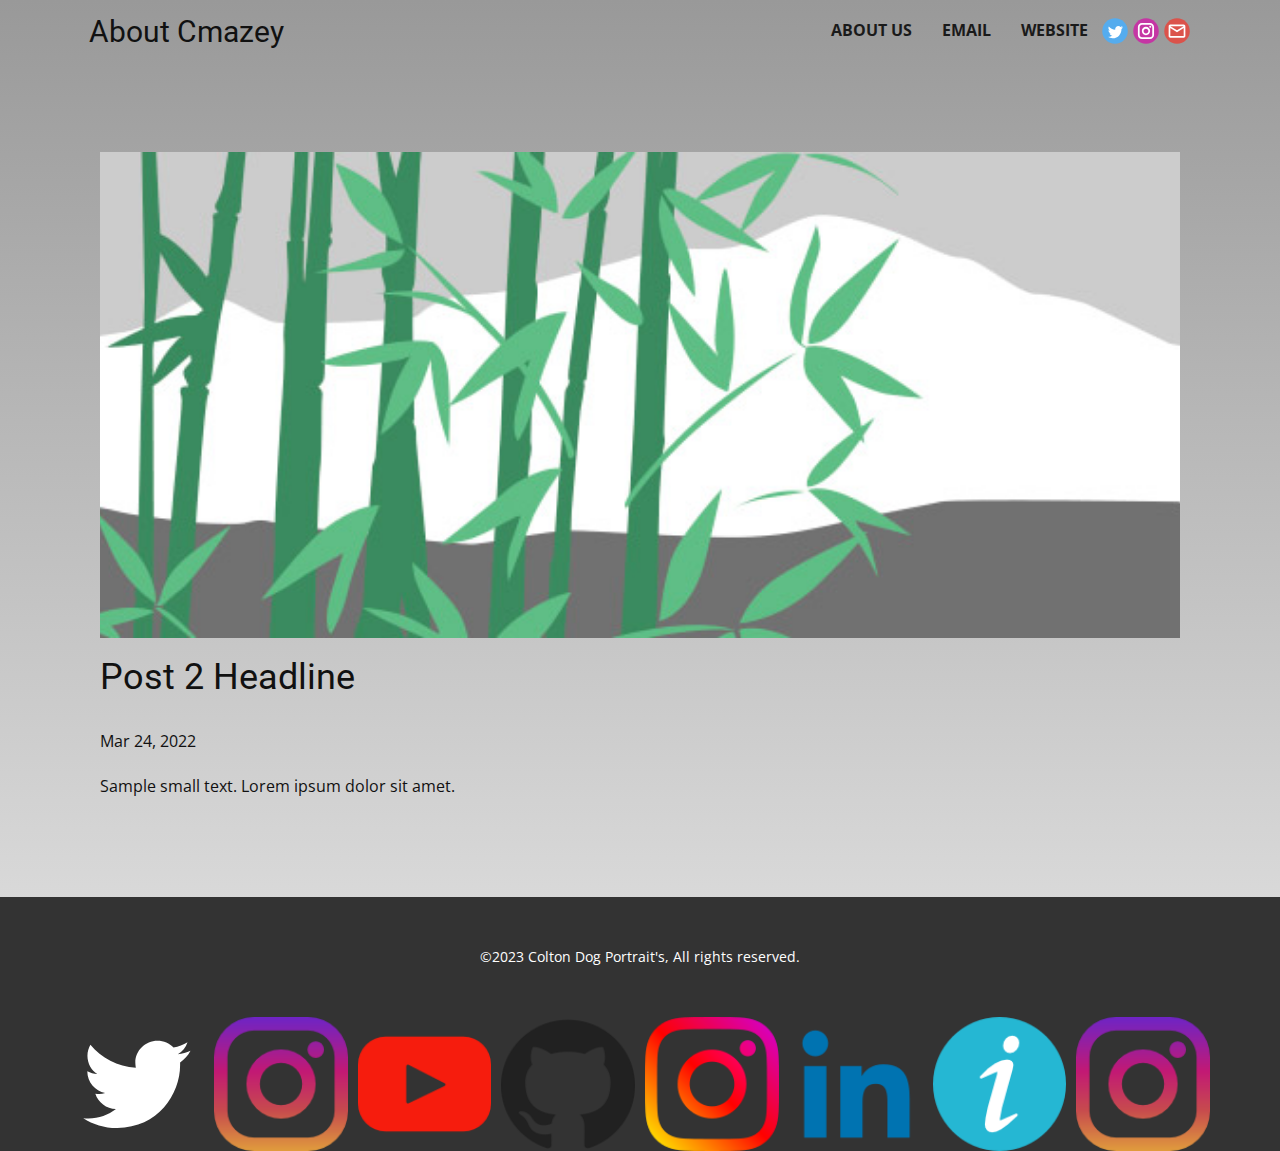
<file: public/blog/post-1.html>
<!DOCTYPE html>
<html style="font-size: 16px;" lang="en-US"><head>
    <meta name="viewport" content="width=device-width, initial-scale=1.0">
    <meta charset="utf-8">
    <meta name="keywords" content="Post 1 Headline">
    <meta name="description" content="">
    <title>Post 2 Headline</title>
    <link rel="stylesheet" href="../nicepage.css" media="screen">
<link rel="stylesheet" href="../Post-Template.css" media="screen">
    <script class="u-script" type="text/javascript" src="../jquery.js" defer=""></script>
    <script class="u-script" type="text/javascript" src="../nicepage.js" defer=""></script>
    <meta name="generator" content="Nicepage 5.6.2, nicepage.com">
    <link rel="icon" href="../images/favicon1.png">
    <link id="u-theme-google-font" rel="stylesheet" href="../fonts.css">
    
    
    <script type="application/ld+json">{
		"@context": "http://schema.org",
		"@type": "Organization",
		"name": "About Cmazey",
		"sameAs": [
				"https://twitter.com/cmazeyRBLX",
				"https://www.instagram.com/cmazeyportraits/",
				"mailto:mazeycolt@sehs.net",
				"https://twitter.com/cmazeyRBLX",
				"https://www.instagram.com/cmazeyportraits/",
				"https://youtube.com/@monchahello",
				"https://github.com/cmazey",
				"https://www.instagram.com/colton.mazey/",
				"https://www.linkedin.com/in/colton-mazey",
				"https://about.me/coltonmazey",
				"https://www.instagram.com/rocc_o_234/"
		]
}</script>
    <meta name="theme-color" content="#478ac9">
    <meta name="twitter:site" content="@">
    <meta name="twitter:card" content="summary_large_image">
    <meta name="twitter:title" content="Post Template">
    <meta name="twitter:description" content="About Cmazey">
  <meta data-intl-tel-input-cdn-path="intlTelInput/"></head>
  <body class="u-body u-xl-mode" data-lang="en"><header class="u-align-center-sm u-align-center-xs u-clearfix u-header u-header" id="sec-eb44"><div class="u-clearfix u-sheet u-sheet-1">
        <nav class="u-align-left u-menu u-menu-one-level u-offcanvas u-menu-1">
          <div class="menu-collapse" style="font-size: 1rem; letter-spacing: 0px; font-weight: 700; text-transform: uppercase;">
            <a class="u-button-style u-custom-active-border-color u-custom-border u-custom-border-color u-custom-borders u-custom-hover-border-color u-custom-padding-bottom u-custom-text-active-color u-custom-text-color u-custom-text-hover-color u-custom-top-bottom-menu-spacing u-nav-link" href="#" style="padding: 3px 0px; font-size: calc(1em + 5px);">
              <svg class="u-svg-link" preserveAspectRatio="xMidYMin slice" viewBox="0 0 302 302" style=""><use xmlns:xlink="http://www.w3.org/1999/xlink" xlink:href="#svg-8a8f"></use></svg>
              <svg xmlns="http://www.w3.org/2000/svg" xmlns:xlink="http://www.w3.org/1999/xlink" version="1.1" id="svg-8a8f" x="0px" y="0px" viewBox="0 0 302 302" style="enable-background:new 0 0 302 302;" xml:space="preserve" class="u-svg-content"><g><rect y="36" width="302" height="30"></rect><rect y="236" width="302" height="30"></rect><rect y="136" width="302" height="30"></rect>
</g><g></g><g></g><g></g><g></g><g></g><g></g><g></g><g></g><g></g><g></g><g></g><g></g><g></g><g></g><g></g></svg>
            </a>
          </div>
          <div class="u-custom-menu u-nav-container">
            <ul class="u-nav u-spacing-30 u-unstyled u-nav-1"><li class="u-nav-item"><a class="u-border-2 u-border-active-palette-1-base u-border-hover-palette-1-base u-border-no-left u-border-no-right u-border-no-top u-button-style u-nav-link u-text-active-palette-1-base u-text-grey-90 u-text-hover-grey-90" href="../about-us.html" style="padding: 10px 0px;">About Us</a>
</li><li class="u-nav-item"><a class="u-border-2 u-border-active-palette-1-base u-border-hover-palette-1-base u-border-no-left u-border-no-right u-border-no-top u-button-style u-nav-link u-text-active-palette-1-base u-text-grey-90 u-text-hover-grey-90" href="../mailto:mazeycolt@sehs.net" style="padding: 10px 0px;">Email</a>
</li><li class="u-nav-item"><a class="u-border-2 u-border-active-palette-1-base u-border-hover-palette-1-base u-border-no-left u-border-no-right u-border-no-top u-button-style u-nav-link u-text-active-palette-1-base u-text-grey-90 u-text-hover-grey-90" href="https://portfolio.coltondogportraits.com" style="padding: 10px 0px;">Website</a>
</li></ul>
          </div>
          <div class="u-custom-menu u-nav-container-collapse">
            <div class="u-align-center u-black u-container-style u-inner-container-layout u-opacity u-opacity-95 u-sidenav">
              <div class="u-inner-container-layout u-sidenav-overflow">
                <div class="u-menu-close"></div>
                <ul class="u-align-center u-nav u-popupmenu-items u-unstyled u-nav-2"><li class="u-nav-item"><a class="u-button-style u-nav-link" href="../about-us.html">About Us</a>
</li><li class="u-nav-item"><a class="u-button-style u-nav-link" href="../mailto:mazeycolt@sehs.net">Email</a>
</li><li class="u-nav-item"><a class="u-button-style u-nav-link" href="https://portfolio.coltondogportraits.com">Website</a>
</li></ul>
              </div>
            </div>
            <div class="u-black u-menu-overlay u-opacity u-opacity-70"></div>
          </div>
        </nav>
        <h3 class="u-headline u-text u-text-default u-text-1">
          <a href="/">About Cmazey</a>
        </h3>
        <div class="u-align-right u-hidden-md u-hidden-sm u-hidden-xs u-social-icons u-spacing-5 u-social-icons-1">
          <a class="u-social-url" title="Twitter" target="_blank" href="https://twitter.com/cmazeyRBLX"><span class="u-icon u-social-icon u-social-twitter u-icon-1"><svg class="u-svg-link" preserveAspectRatio="xMidYMin slice" viewBox="0 0 112 112" style=""><use xmlns:xlink="http://www.w3.org/1999/xlink" xlink:href="#svg-e3da"></use></svg><svg class="u-svg-content" viewBox="0 0 112 112" x="0" y="0" id="svg-e3da"><circle fill="currentColor" class="st0" cx="56.1" cy="56.1" r="55"></circle><path fill="#FFFFFF" d="M83.8,47.3c0,0.6,0,1.2,0,1.7c0,17.7-13.5,38.2-38.2,38.2C38,87.2,31,85,25,81.2c1,0.1,2.1,0.2,3.2,0.2
            c6.3,0,12.1-2.1,16.7-5.7c-5.9-0.1-10.8-4-12.5-9.3c0.8,0.2,1.7,0.2,2.5,0.2c1.2,0,2.4-0.2,3.5-0.5c-6.1-1.2-10.8-6.7-10.8-13.1
            c0-0.1,0-0.1,0-0.2c1.8,1,3.9,1.6,6.1,1.7c-3.6-2.4-6-6.5-6-11.2c0-2.5,0.7-4.8,1.8-6.7c6.6,8.1,16.5,13.5,27.6,14
            c-0.2-1-0.3-2-0.3-3.1c0-7.4,6-13.4,13.4-13.4c3.9,0,7.3,1.6,9.8,4.2c3.1-0.6,5.9-1.7,8.5-3.3c-1,3.1-3.1,5.8-5.9,7.4
            c2.7-0.3,5.3-1,7.7-2.1C88.7,43,86.4,45.4,83.8,47.3z"></path></svg></span>
          </a>
          <a class="u-social-url" target="_blank" data-type="Instagram" title="CDP Instagram" href="https://www.instagram.com/cmazeyportraits/"><span class="u-icon u-social-icon u-social-instagram u-icon-2"><svg class="u-svg-link" preserveAspectRatio="xMidYMin slice" viewBox="0 0 112 112" style=""><use xmlns:xlink="http://www.w3.org/1999/xlink" xlink:href="#svg-7c3e"></use></svg><svg class="u-svg-content" viewBox="0 0 112 112" x="0" y="0" id="svg-7c3e"><circle fill="currentColor" cx="56.1" cy="56.1" r="55"></circle><path fill="#FFFFFF" d="M55.9,38.2c-9.9,0-17.9,8-17.9,17.9C38,66,46,74,55.9,74c9.9,0,17.9-8,17.9-17.9C73.8,46.2,65.8,38.2,55.9,38.2
      z M55.9,66.4c-5.7,0-10.3-4.6-10.3-10.3c-0.1-5.7,4.6-10.3,10.3-10.3c5.7,0,10.3,4.6,10.3,10.3C66.2,61.8,61.6,66.4,55.9,66.4z"></path><path fill="#FFFFFF" d="M74.3,33.5c-2.3,0-4.2,1.9-4.2,4.2s1.9,4.2,4.2,4.2s4.2-1.9,4.2-4.2S76.6,33.5,74.3,33.5z"></path><path fill="#FFFFFF" d="M73.1,21.3H38.6c-9.7,0-17.5,7.9-17.5,17.5v34.5c0,9.7,7.9,17.6,17.5,17.6h34.5c9.7,0,17.5-7.9,17.5-17.5V38.8
      C90.6,29.1,82.7,21.3,73.1,21.3z M83,73.3c0,5.5-4.5,9.9-9.9,9.9H38.6c-5.5,0-9.9-4.5-9.9-9.9V38.8c0-5.5,4.5-9.9,9.9-9.9h34.5
      c5.5,0,9.9,4.5,9.9,9.9V73.3z"></path></svg></span>
          </a>
          <a class="u-social-url" target="_blank" data-type="Email" title="Email" href="../mailto:mazeycolt@sehs.net"><span class="u-icon u-social-email u-social-icon u-icon-3"><svg class="u-svg-link" preserveAspectRatio="xMidYMin slice" viewBox="0 0 112 112" style=""><use xmlns:xlink="http://www.w3.org/1999/xlink" xlink:href="#svg-228b"></use></svg><svg class="u-svg-content" viewBox="0 0 112 112" x="0" y="0" id="svg-228b"><circle fill="currentColor" cx="56.1" cy="56.1" r="55"></circle><path id="path3864" fill="#FFFFFF" d="M27.2,28h57.6c4,0,7.2,3.2,7.2,7.2l0,0v42.7c0,3.9-3.2,7.2-7.2,7.2l0,0H27.2
	c-4,0-7.2-3.2-7.2-7.2V35.2C20,31.1,23.2,28,27.2,28 M56,52.9l28.8-17.8H27.2L56,52.9 M27.2,77.7h57.6V43.5L56,61.3L27.2,43.5V77.7z
	"></path></svg></span>
          </a>
        </div>
      </div></header>
    <section class="u-align-center u-clearfix u-section-1" id="sec-11b2">
      <div class="u-clearfix u-sheet u-valign-middle-md u-valign-middle-sm u-valign-middle-xs u-sheet-1"><!--post_details--><!--post_details_options_json--><!--{"source":""}--><!--/post_details_options_json--><!--blog_post-->
        <div class="u-container-style u-expanded-width u-post-details u-post-details-1">
          <div class="u-container-layout u-valign-middle u-container-layout-1"><!--blog_post_image-->
            <img alt="" class="u-blog-control u-expanded-width u-image u-image-default u-image-1" src="../images/68f64b9d.jpeg"><!--/blog_post_image--><!--blog_post_header-->
            <h2 class="u-blog-control u-text u-text-1">Post 2 Headline</h2><!--/blog_post_header--><!--blog_post_metadata-->
            <div class="u-blog-control u-metadata u-metadata-1"><!--blog_post_metadata_date-->
              <span class="u-meta-date u-meta-icon">Mar 24, 2022</span><!--/blog_post_metadata_date--><!--blog_post_metadata_category-->
              <!--/blog_post_metadata_category--><!--blog_post_metadata_comments-->
              <!--/blog_post_metadata_comments-->
            </div><!--/blog_post_metadata--><!--blog_post_content-->
            <div class="u-align-justify u-blog-control u-post-content u-text u-text-2 fr-view">
  Sample small text. Lorem ipsum dolor sit amet.
  </div><!--/blog_post_content-->
          </div>
        </div><!--/blog_post--><!--/post_details-->
      </div>
    </section>
    
    
    <footer class="u-align-center u-clearfix u-footer u-grey-80 u-footer" id="sec-f3a5"><div class="u-clearfix u-sheet u-sheet-1">
        <p class="u-small-text u-text u-text-variant u-text-1">©2023 Colton Dog Portrait's, All rights reserved.<br>
        </p>
        <div class="u-social-icons u-spacing-10 u-social-icons-1">
          <a class="u-social-url" title="twitter" target="_blank" href="https://twitter.com/cmazeyRBLX"><span class="u-icon u-social-icon u-social-twitter u-icon-1"><svg class="u-svg-link" preserveAspectRatio="xMidYMin slice" viewBox="0 0 112 112" style=""><use xmlns:xlink="http://www.w3.org/1999/xlink" xlink:href="#svg-0967"></use></svg><svg class="u-svg-content" viewBox="0 0 112 112" x="0" y="0" id="svg-0967"><path fill="currentColor" d="M92.2,38.2c0,0.8,0,1.6,0,2.3c0,24.3-18.6,52.4-52.6,52.4c-10.6,0.1-20.2-2.9-28.5-8.2
	c1.4,0.2,2.9,0.2,4.4,0.2c8.7,0,16.7-2.9,23-7.9c-8.1-0.2-14.9-5.5-17.3-12.8c1.1,0.2,2.4,0.2,3.4,0.2c1.6,0,3.3-0.2,4.8-0.7
	c-8.4-1.6-14.9-9.2-14.9-18c0-0.2,0-0.2,0-0.2c2.5,1.4,5.4,2.2,8.4,2.3c-5-3.3-8.3-8.9-8.3-15.4c0-3.4,1-6.5,2.5-9.2
	c9.1,11.1,22.7,18.5,38,19.2c-0.2-1.4-0.4-2.8-0.4-4.3c0.1-10,8.3-18.2,18.5-18.2c5.4,0,10.1,2.2,13.5,5.7c4.3-0.8,8.1-2.3,11.7-4.5
	c-1.4,4.3-4.3,7.9-8.1,10.1c3.7-0.4,7.3-1.4,10.6-2.9C98.9,32.3,95.7,35.5,92.2,38.2z"></path></svg></span>
          </a>
          <a class="u-social-url" title="CDP Instagram" target="_blank" href="https://www.instagram.com/cmazeyportraits/"><span class="u-file-icon u-icon u-social-icon u-social-instagram u-icon-2"><img src="../images/174855.png" alt=""></span>
          </a>
          <a class="u-social-url" target="_blank" data-type="YouTube" title="YouTube" href="https://youtube.com/@monchahello"><span class="u-file-icon u-icon u-social-icon u-social-youtube u-icon-3"><img src="../images/174883.png" alt=""></span>
          </a>
          <a class="u-social-url" target="_blank" data-type="Github" title="Github" href="https://github.com/cmazey"><span class="u-file-icon u-icon u-social-github u-social-icon u-icon-4"><img src="../images/2111425.png" alt=""></span>
          </a>
          <a class="u-social-url" target="_blank" data-type="Instagram" title="Colton's Instagram" href="https://www.instagram.com/colton.mazey/"><span class="u-file-icon u-icon u-social-icon u-social-instagram u-icon-5"><img src="../images/1384063.png" alt=""></span>
          </a>
          <a class="u-social-url" target="_blank" data-type="LinkedIn" title="LinkedIn" href="https://www.linkedin.com/in/colton-mazey"><span class="u-file-icon u-icon u-social-icon u-social-linkedin u-icon-6"><img src="../images/3128329.png" alt=""></span>
          </a>
          <a class="u-social-url" target="_blank" data-type="About.me" title="About.me" href="https://about.me/coltonmazey"><span class="u-file-icon u-icon u-social-about.me u-social-icon u-icon-7"><img src="../images/189664.png" alt=""></span>
          </a>
          <a class="u-social-url" target="_blank" data-type="Instagram" title="Rocco Instagram" href="https://www.instagram.com/rocc_o_234/"><span class="u-file-icon u-icon u-social-icon u-social-instagram u-icon-8"><img src="../images/174855.png" alt=""></span>
          </a>
        </div>
      </div></footer>
  
</body></html>
</file>
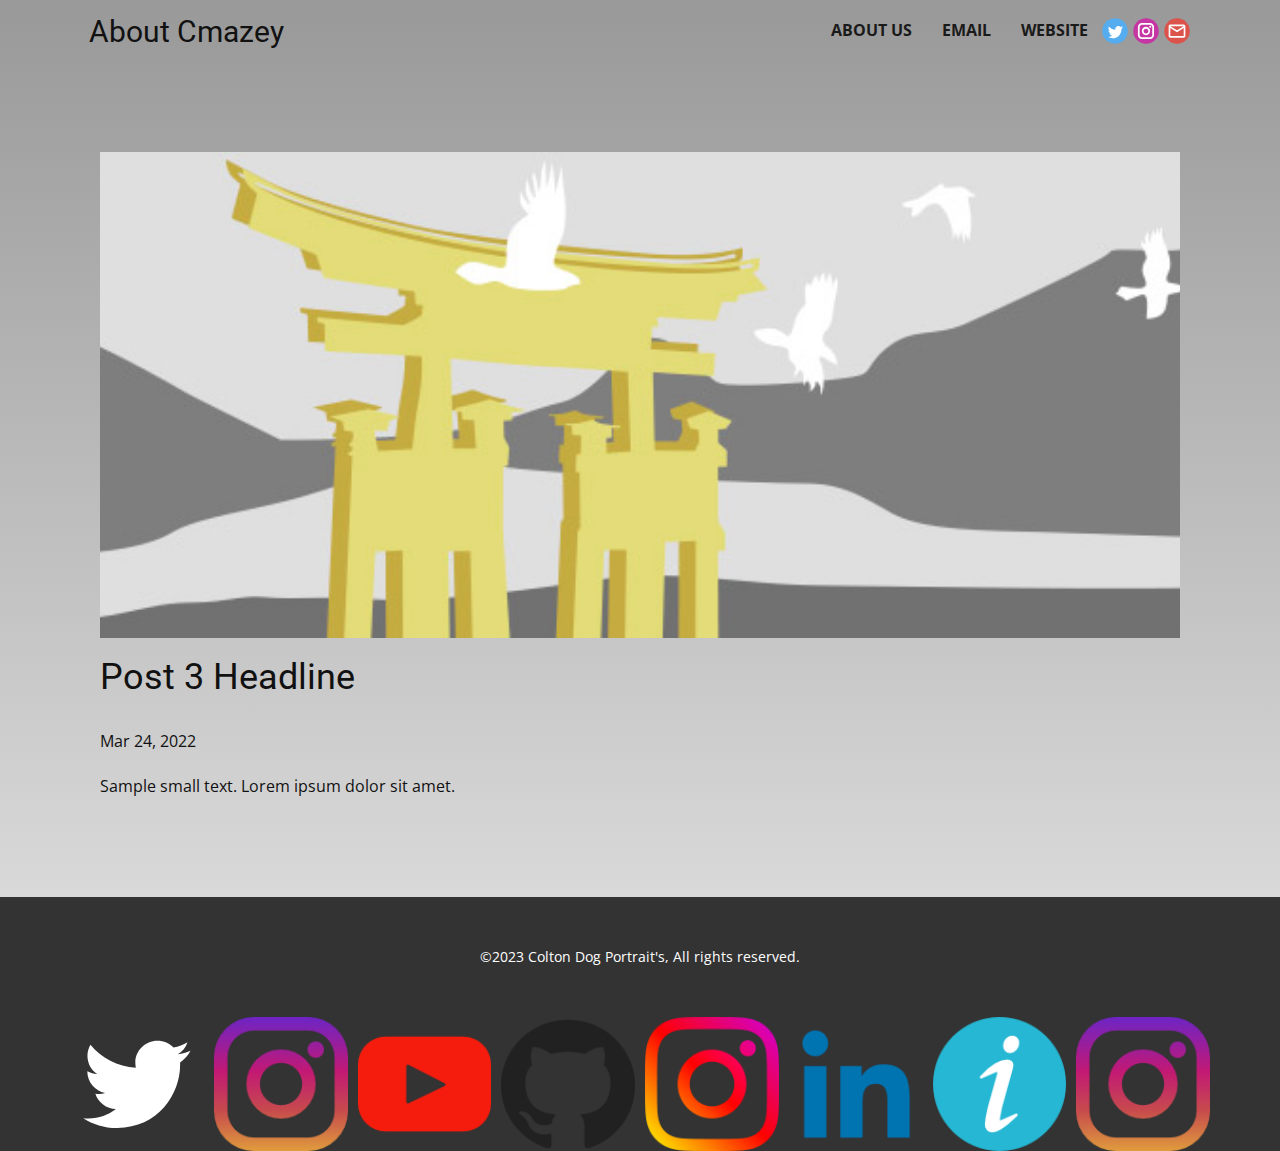
<file: public/blog/post-2.html>
<!DOCTYPE html>
<html style="font-size: 16px;" lang="en-US"><head>
    <meta name="viewport" content="width=device-width, initial-scale=1.0">
    <meta charset="utf-8">
    <meta name="keywords" content="Post 1 Headline">
    <meta name="description" content="">
    <title>Post 3 Headline</title>
    <link rel="stylesheet" href="../nicepage.css" media="screen">
<link rel="stylesheet" href="../Post-Template.css" media="screen">
    <script class="u-script" type="text/javascript" src="../jquery.js" defer=""></script>
    <script class="u-script" type="text/javascript" src="../nicepage.js" defer=""></script>
    <meta name="generator" content="Nicepage 5.6.2, nicepage.com">
    <link rel="icon" href="../images/favicon1.png">
    <link id="u-theme-google-font" rel="stylesheet" href="../fonts.css">
    
    
    <script type="application/ld+json">{
		"@context": "http://schema.org",
		"@type": "Organization",
		"name": "About Cmazey",
		"sameAs": [
				"https://twitter.com/cmazeyRBLX",
				"https://www.instagram.com/cmazeyportraits/",
				"mailto:mazeycolt@sehs.net",
				"https://twitter.com/cmazeyRBLX",
				"https://www.instagram.com/cmazeyportraits/",
				"https://youtube.com/@monchahello",
				"https://github.com/cmazey",
				"https://www.instagram.com/colton.mazey/",
				"https://www.linkedin.com/in/colton-mazey",
				"https://about.me/coltonmazey",
				"https://www.instagram.com/rocc_o_234/"
		]
}</script>
    <meta name="theme-color" content="#478ac9">
    <meta name="twitter:site" content="@">
    <meta name="twitter:card" content="summary_large_image">
    <meta name="twitter:title" content="Post Template">
    <meta name="twitter:description" content="About Cmazey">
  <meta data-intl-tel-input-cdn-path="intlTelInput/"></head>
  <body class="u-body u-xl-mode" data-lang="en"><header class="u-align-center-sm u-align-center-xs u-clearfix u-header u-header" id="sec-eb44"><div class="u-clearfix u-sheet u-sheet-1">
        <nav class="u-align-left u-menu u-menu-one-level u-offcanvas u-menu-1">
          <div class="menu-collapse" style="font-size: 1rem; letter-spacing: 0px; font-weight: 700; text-transform: uppercase;">
            <a class="u-button-style u-custom-active-border-color u-custom-border u-custom-border-color u-custom-borders u-custom-hover-border-color u-custom-padding-bottom u-custom-text-active-color u-custom-text-color u-custom-text-hover-color u-custom-top-bottom-menu-spacing u-nav-link" href="#" style="padding: 3px 0px; font-size: calc(1em + 5px);">
              <svg class="u-svg-link" preserveAspectRatio="xMidYMin slice" viewBox="0 0 302 302" style=""><use xmlns:xlink="http://www.w3.org/1999/xlink" xlink:href="#svg-8a8f"></use></svg>
              <svg xmlns="http://www.w3.org/2000/svg" xmlns:xlink="http://www.w3.org/1999/xlink" version="1.1" id="svg-8a8f" x="0px" y="0px" viewBox="0 0 302 302" style="enable-background:new 0 0 302 302;" xml:space="preserve" class="u-svg-content"><g><rect y="36" width="302" height="30"></rect><rect y="236" width="302" height="30"></rect><rect y="136" width="302" height="30"></rect>
</g><g></g><g></g><g></g><g></g><g></g><g></g><g></g><g></g><g></g><g></g><g></g><g></g><g></g><g></g><g></g></svg>
            </a>
          </div>
          <div class="u-custom-menu u-nav-container">
            <ul class="u-nav u-spacing-30 u-unstyled u-nav-1"><li class="u-nav-item"><a class="u-border-2 u-border-active-palette-1-base u-border-hover-palette-1-base u-border-no-left u-border-no-right u-border-no-top u-button-style u-nav-link u-text-active-palette-1-base u-text-grey-90 u-text-hover-grey-90" href="../about-us.html" style="padding: 10px 0px;">About Us</a>
</li><li class="u-nav-item"><a class="u-border-2 u-border-active-palette-1-base u-border-hover-palette-1-base u-border-no-left u-border-no-right u-border-no-top u-button-style u-nav-link u-text-active-palette-1-base u-text-grey-90 u-text-hover-grey-90" href="../mailto:mazeycolt@sehs.net" style="padding: 10px 0px;">Email</a>
</li><li class="u-nav-item"><a class="u-border-2 u-border-active-palette-1-base u-border-hover-palette-1-base u-border-no-left u-border-no-right u-border-no-top u-button-style u-nav-link u-text-active-palette-1-base u-text-grey-90 u-text-hover-grey-90" href="https://portfolio.coltondogportraits.com" style="padding: 10px 0px;">Website</a>
</li></ul>
          </div>
          <div class="u-custom-menu u-nav-container-collapse">
            <div class="u-align-center u-black u-container-style u-inner-container-layout u-opacity u-opacity-95 u-sidenav">
              <div class="u-inner-container-layout u-sidenav-overflow">
                <div class="u-menu-close"></div>
                <ul class="u-align-center u-nav u-popupmenu-items u-unstyled u-nav-2"><li class="u-nav-item"><a class="u-button-style u-nav-link" href="../about-us.html">About Us</a>
</li><li class="u-nav-item"><a class="u-button-style u-nav-link" href="../mailto:mazeycolt@sehs.net">Email</a>
</li><li class="u-nav-item"><a class="u-button-style u-nav-link" href="https://portfolio.coltondogportraits.com">Website</a>
</li></ul>
              </div>
            </div>
            <div class="u-black u-menu-overlay u-opacity u-opacity-70"></div>
          </div>
        </nav>
        <h3 class="u-headline u-text u-text-default u-text-1">
          <a href="/">About Cmazey</a>
        </h3>
        <div class="u-align-right u-hidden-md u-hidden-sm u-hidden-xs u-social-icons u-spacing-5 u-social-icons-1">
          <a class="u-social-url" title="Twitter" target="_blank" href="https://twitter.com/cmazeyRBLX"><span class="u-icon u-social-icon u-social-twitter u-icon-1"><svg class="u-svg-link" preserveAspectRatio="xMidYMin slice" viewBox="0 0 112 112" style=""><use xmlns:xlink="http://www.w3.org/1999/xlink" xlink:href="#svg-e3da"></use></svg><svg class="u-svg-content" viewBox="0 0 112 112" x="0" y="0" id="svg-e3da"><circle fill="currentColor" class="st0" cx="56.1" cy="56.1" r="55"></circle><path fill="#FFFFFF" d="M83.8,47.3c0,0.6,0,1.2,0,1.7c0,17.7-13.5,38.2-38.2,38.2C38,87.2,31,85,25,81.2c1,0.1,2.1,0.2,3.2,0.2
            c6.3,0,12.1-2.1,16.7-5.7c-5.9-0.1-10.8-4-12.5-9.3c0.8,0.2,1.7,0.2,2.5,0.2c1.2,0,2.4-0.2,3.5-0.5c-6.1-1.2-10.8-6.7-10.8-13.1
            c0-0.1,0-0.1,0-0.2c1.8,1,3.9,1.6,6.1,1.7c-3.6-2.4-6-6.5-6-11.2c0-2.5,0.7-4.8,1.8-6.7c6.6,8.1,16.5,13.5,27.6,14
            c-0.2-1-0.3-2-0.3-3.1c0-7.4,6-13.4,13.4-13.4c3.9,0,7.3,1.6,9.8,4.2c3.1-0.6,5.9-1.7,8.5-3.3c-1,3.1-3.1,5.8-5.9,7.4
            c2.7-0.3,5.3-1,7.7-2.1C88.7,43,86.4,45.4,83.8,47.3z"></path></svg></span>
          </a>
          <a class="u-social-url" target="_blank" data-type="Instagram" title="CDP Instagram" href="https://www.instagram.com/cmazeyportraits/"><span class="u-icon u-social-icon u-social-instagram u-icon-2"><svg class="u-svg-link" preserveAspectRatio="xMidYMin slice" viewBox="0 0 112 112" style=""><use xmlns:xlink="http://www.w3.org/1999/xlink" xlink:href="#svg-7c3e"></use></svg><svg class="u-svg-content" viewBox="0 0 112 112" x="0" y="0" id="svg-7c3e"><circle fill="currentColor" cx="56.1" cy="56.1" r="55"></circle><path fill="#FFFFFF" d="M55.9,38.2c-9.9,0-17.9,8-17.9,17.9C38,66,46,74,55.9,74c9.9,0,17.9-8,17.9-17.9C73.8,46.2,65.8,38.2,55.9,38.2
      z M55.9,66.4c-5.7,0-10.3-4.6-10.3-10.3c-0.1-5.7,4.6-10.3,10.3-10.3c5.7,0,10.3,4.6,10.3,10.3C66.2,61.8,61.6,66.4,55.9,66.4z"></path><path fill="#FFFFFF" d="M74.3,33.5c-2.3,0-4.2,1.9-4.2,4.2s1.9,4.2,4.2,4.2s4.2-1.9,4.2-4.2S76.6,33.5,74.3,33.5z"></path><path fill="#FFFFFF" d="M73.1,21.3H38.6c-9.7,0-17.5,7.9-17.5,17.5v34.5c0,9.7,7.9,17.6,17.5,17.6h34.5c9.7,0,17.5-7.9,17.5-17.5V38.8
      C90.6,29.1,82.7,21.3,73.1,21.3z M83,73.3c0,5.5-4.5,9.9-9.9,9.9H38.6c-5.5,0-9.9-4.5-9.9-9.9V38.8c0-5.5,4.5-9.9,9.9-9.9h34.5
      c5.5,0,9.9,4.5,9.9,9.9V73.3z"></path></svg></span>
          </a>
          <a class="u-social-url" target="_blank" data-type="Email" title="Email" href="../mailto:mazeycolt@sehs.net"><span class="u-icon u-social-email u-social-icon u-icon-3"><svg class="u-svg-link" preserveAspectRatio="xMidYMin slice" viewBox="0 0 112 112" style=""><use xmlns:xlink="http://www.w3.org/1999/xlink" xlink:href="#svg-228b"></use></svg><svg class="u-svg-content" viewBox="0 0 112 112" x="0" y="0" id="svg-228b"><circle fill="currentColor" cx="56.1" cy="56.1" r="55"></circle><path id="path3864" fill="#FFFFFF" d="M27.2,28h57.6c4,0,7.2,3.2,7.2,7.2l0,0v42.7c0,3.9-3.2,7.2-7.2,7.2l0,0H27.2
	c-4,0-7.2-3.2-7.2-7.2V35.2C20,31.1,23.2,28,27.2,28 M56,52.9l28.8-17.8H27.2L56,52.9 M27.2,77.7h57.6V43.5L56,61.3L27.2,43.5V77.7z
	"></path></svg></span>
          </a>
        </div>
      </div></header>
    <section class="u-align-center u-clearfix u-section-1" id="sec-11b2">
      <div class="u-clearfix u-sheet u-valign-middle-md u-valign-middle-sm u-valign-middle-xs u-sheet-1"><!--post_details--><!--post_details_options_json--><!--{"source":""}--><!--/post_details_options_json--><!--blog_post-->
        <div class="u-container-style u-expanded-width u-post-details u-post-details-1">
          <div class="u-container-layout u-valign-middle u-container-layout-1"><!--blog_post_image-->
            <img alt="" class="u-blog-control u-expanded-width u-image u-image-default u-image-1" src="../images/8ad73f3c.jpeg"><!--/blog_post_image--><!--blog_post_header-->
            <h2 class="u-blog-control u-text u-text-1">Post 3 Headline</h2><!--/blog_post_header--><!--blog_post_metadata-->
            <div class="u-blog-control u-metadata u-metadata-1"><!--blog_post_metadata_date-->
              <span class="u-meta-date u-meta-icon">Mar 24, 2022</span><!--/blog_post_metadata_date--><!--blog_post_metadata_category-->
              <!--/blog_post_metadata_category--><!--blog_post_metadata_comments-->
              <!--/blog_post_metadata_comments-->
            </div><!--/blog_post_metadata--><!--blog_post_content-->
            <div class="u-align-justify u-blog-control u-post-content u-text u-text-2 fr-view">
  Sample small text. Lorem ipsum dolor sit amet.
  </div><!--/blog_post_content-->
          </div>
        </div><!--/blog_post--><!--/post_details-->
      </div>
    </section>
    
    
    <footer class="u-align-center u-clearfix u-footer u-grey-80 u-footer" id="sec-f3a5"><div class="u-clearfix u-sheet u-sheet-1">
        <p class="u-small-text u-text u-text-variant u-text-1">©2023 Colton Dog Portrait's, All rights reserved.<br>
        </p>
        <div class="u-social-icons u-spacing-10 u-social-icons-1">
          <a class="u-social-url" title="twitter" target="_blank" href="https://twitter.com/cmazeyRBLX"><span class="u-icon u-social-icon u-social-twitter u-icon-1"><svg class="u-svg-link" preserveAspectRatio="xMidYMin slice" viewBox="0 0 112 112" style=""><use xmlns:xlink="http://www.w3.org/1999/xlink" xlink:href="#svg-0967"></use></svg><svg class="u-svg-content" viewBox="0 0 112 112" x="0" y="0" id="svg-0967"><path fill="currentColor" d="M92.2,38.2c0,0.8,0,1.6,0,2.3c0,24.3-18.6,52.4-52.6,52.4c-10.6,0.1-20.2-2.9-28.5-8.2
	c1.4,0.2,2.9,0.2,4.4,0.2c8.7,0,16.7-2.9,23-7.9c-8.1-0.2-14.9-5.5-17.3-12.8c1.1,0.2,2.4,0.2,3.4,0.2c1.6,0,3.3-0.2,4.8-0.7
	c-8.4-1.6-14.9-9.2-14.9-18c0-0.2,0-0.2,0-0.2c2.5,1.4,5.4,2.2,8.4,2.3c-5-3.3-8.3-8.9-8.3-15.4c0-3.4,1-6.5,2.5-9.2
	c9.1,11.1,22.7,18.5,38,19.2c-0.2-1.4-0.4-2.8-0.4-4.3c0.1-10,8.3-18.2,18.5-18.2c5.4,0,10.1,2.2,13.5,5.7c4.3-0.8,8.1-2.3,11.7-4.5
	c-1.4,4.3-4.3,7.9-8.1,10.1c3.7-0.4,7.3-1.4,10.6-2.9C98.9,32.3,95.7,35.5,92.2,38.2z"></path></svg></span>
          </a>
          <a class="u-social-url" title="CDP Instagram" target="_blank" href="https://www.instagram.com/cmazeyportraits/"><span class="u-file-icon u-icon u-social-icon u-social-instagram u-icon-2"><img src="../images/174855.png" alt=""></span>
          </a>
          <a class="u-social-url" target="_blank" data-type="YouTube" title="YouTube" href="https://youtube.com/@monchahello"><span class="u-file-icon u-icon u-social-icon u-social-youtube u-icon-3"><img src="../images/174883.png" alt=""></span>
          </a>
          <a class="u-social-url" target="_blank" data-type="Github" title="Github" href="https://github.com/cmazey"><span class="u-file-icon u-icon u-social-github u-social-icon u-icon-4"><img src="../images/2111425.png" alt=""></span>
          </a>
          <a class="u-social-url" target="_blank" data-type="Instagram" title="Colton's Instagram" href="https://www.instagram.com/colton.mazey/"><span class="u-file-icon u-icon u-social-icon u-social-instagram u-icon-5"><img src="../images/1384063.png" alt=""></span>
          </a>
          <a class="u-social-url" target="_blank" data-type="LinkedIn" title="LinkedIn" href="https://www.linkedin.com/in/colton-mazey"><span class="u-file-icon u-icon u-social-icon u-social-linkedin u-icon-6"><img src="../images/3128329.png" alt=""></span>
          </a>
          <a class="u-social-url" target="_blank" data-type="About.me" title="About.me" href="https://about.me/coltonmazey"><span class="u-file-icon u-icon u-social-about.me u-social-icon u-icon-7"><img src="../images/189664.png" alt=""></span>
          </a>
          <a class="u-social-url" target="_blank" data-type="Instagram" title="Rocco Instagram" href="https://www.instagram.com/rocc_o_234/"><span class="u-file-icon u-icon u-social-icon u-social-instagram u-icon-8"><img src="../images/174855.png" alt=""></span>
          </a>
        </div>
      </div></footer>
  
</body></html>
</file>
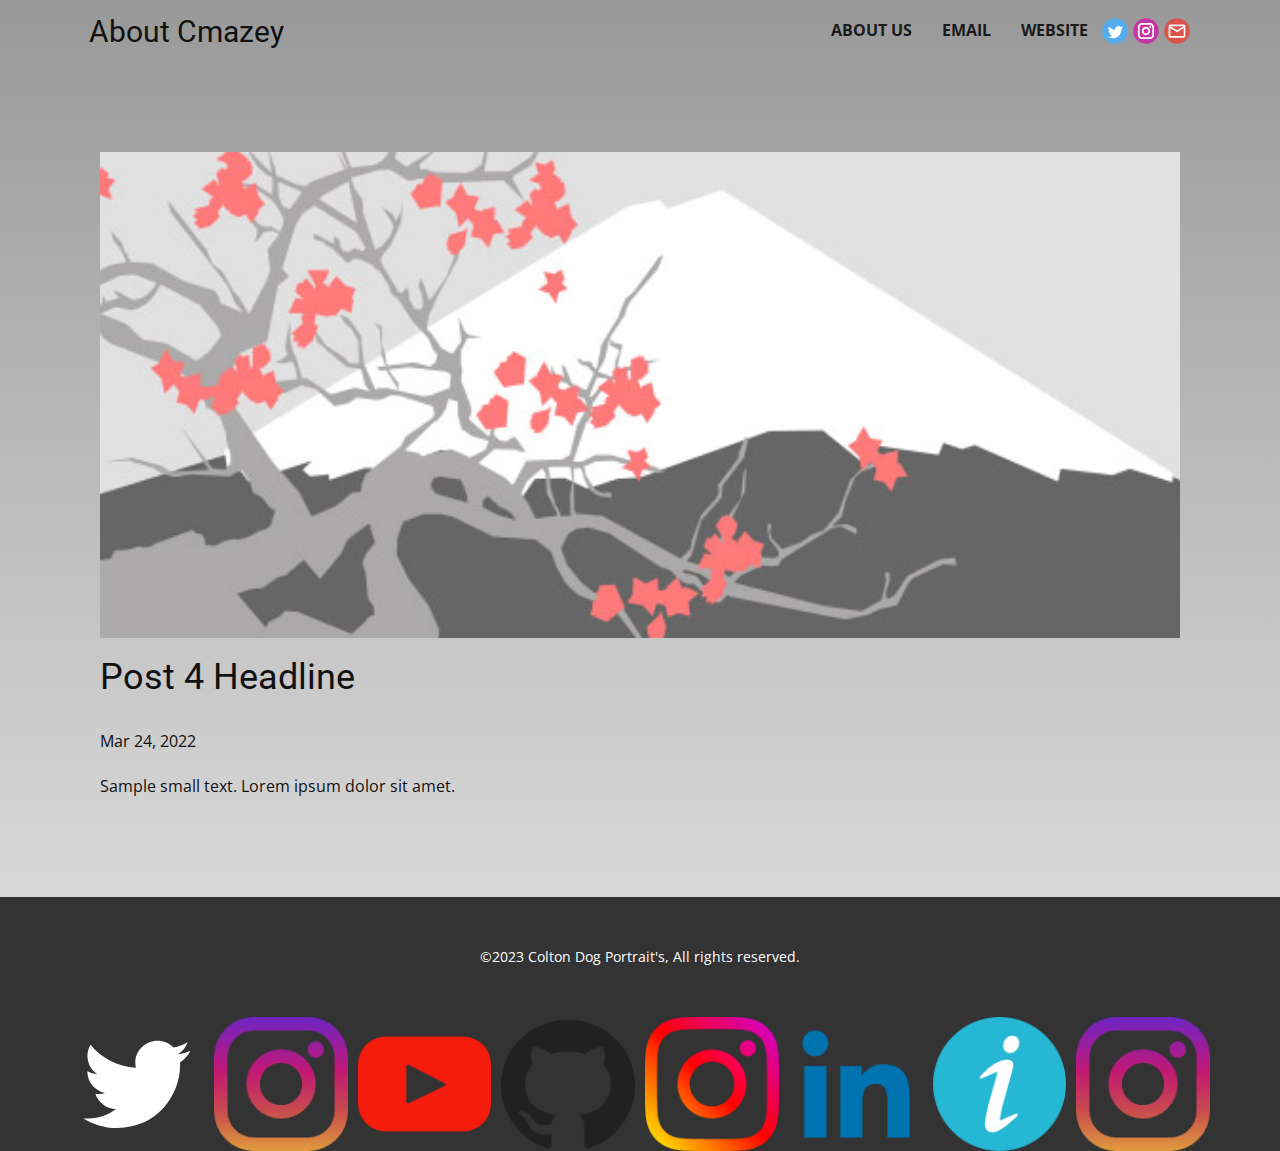
<file: public/blog/post-3.html>
<!DOCTYPE html>
<html style="font-size: 16px;" lang="en-US"><head>
    <meta name="viewport" content="width=device-width, initial-scale=1.0">
    <meta charset="utf-8">
    <meta name="keywords" content="Post 1 Headline">
    <meta name="description" content="">
    <title>Post 4 Headline</title>
    <link rel="stylesheet" href="../nicepage.css" media="screen">
<link rel="stylesheet" href="../Post-Template.css" media="screen">
    <script class="u-script" type="text/javascript" src="../jquery.js" defer=""></script>
    <script class="u-script" type="text/javascript" src="../nicepage.js" defer=""></script>
    <meta name="generator" content="Nicepage 5.6.2, nicepage.com">
    <link rel="icon" href="../images/favicon1.png">
    <link id="u-theme-google-font" rel="stylesheet" href="../fonts.css">
    
    
    <script type="application/ld+json">{
		"@context": "http://schema.org",
		"@type": "Organization",
		"name": "About Cmazey",
		"sameAs": [
				"https://twitter.com/cmazeyRBLX",
				"https://www.instagram.com/cmazeyportraits/",
				"mailto:mazeycolt@sehs.net",
				"https://twitter.com/cmazeyRBLX",
				"https://www.instagram.com/cmazeyportraits/",
				"https://youtube.com/@monchahello",
				"https://github.com/cmazey",
				"https://www.instagram.com/colton.mazey/",
				"https://www.linkedin.com/in/colton-mazey",
				"https://about.me/coltonmazey",
				"https://www.instagram.com/rocc_o_234/"
		]
}</script>
    <meta name="theme-color" content="#478ac9">
    <meta name="twitter:site" content="@">
    <meta name="twitter:card" content="summary_large_image">
    <meta name="twitter:title" content="Post Template">
    <meta name="twitter:description" content="About Cmazey">
  <meta data-intl-tel-input-cdn-path="intlTelInput/"></head>
  <body class="u-body u-xl-mode" data-lang="en"><header class="u-align-center-sm u-align-center-xs u-clearfix u-header u-header" id="sec-eb44"><div class="u-clearfix u-sheet u-sheet-1">
        <nav class="u-align-left u-menu u-menu-one-level u-offcanvas u-menu-1">
          <div class="menu-collapse" style="font-size: 1rem; letter-spacing: 0px; font-weight: 700; text-transform: uppercase;">
            <a class="u-button-style u-custom-active-border-color u-custom-border u-custom-border-color u-custom-borders u-custom-hover-border-color u-custom-padding-bottom u-custom-text-active-color u-custom-text-color u-custom-text-hover-color u-custom-top-bottom-menu-spacing u-nav-link" href="#" style="padding: 3px 0px; font-size: calc(1em + 5px);">
              <svg class="u-svg-link" preserveAspectRatio="xMidYMin slice" viewBox="0 0 302 302" style=""><use xmlns:xlink="http://www.w3.org/1999/xlink" xlink:href="#svg-8a8f"></use></svg>
              <svg xmlns="http://www.w3.org/2000/svg" xmlns:xlink="http://www.w3.org/1999/xlink" version="1.1" id="svg-8a8f" x="0px" y="0px" viewBox="0 0 302 302" style="enable-background:new 0 0 302 302;" xml:space="preserve" class="u-svg-content"><g><rect y="36" width="302" height="30"></rect><rect y="236" width="302" height="30"></rect><rect y="136" width="302" height="30"></rect>
</g><g></g><g></g><g></g><g></g><g></g><g></g><g></g><g></g><g></g><g></g><g></g><g></g><g></g><g></g><g></g></svg>
            </a>
          </div>
          <div class="u-custom-menu u-nav-container">
            <ul class="u-nav u-spacing-30 u-unstyled u-nav-1"><li class="u-nav-item"><a class="u-border-2 u-border-active-palette-1-base u-border-hover-palette-1-base u-border-no-left u-border-no-right u-border-no-top u-button-style u-nav-link u-text-active-palette-1-base u-text-grey-90 u-text-hover-grey-90" href="../about-us.html" style="padding: 10px 0px;">About Us</a>
</li><li class="u-nav-item"><a class="u-border-2 u-border-active-palette-1-base u-border-hover-palette-1-base u-border-no-left u-border-no-right u-border-no-top u-button-style u-nav-link u-text-active-palette-1-base u-text-grey-90 u-text-hover-grey-90" href="../mailto:mazeycolt@sehs.net" style="padding: 10px 0px;">Email</a>
</li><li class="u-nav-item"><a class="u-border-2 u-border-active-palette-1-base u-border-hover-palette-1-base u-border-no-left u-border-no-right u-border-no-top u-button-style u-nav-link u-text-active-palette-1-base u-text-grey-90 u-text-hover-grey-90" href="https://portfolio.coltondogportraits.com" style="padding: 10px 0px;">Website</a>
</li></ul>
          </div>
          <div class="u-custom-menu u-nav-container-collapse">
            <div class="u-align-center u-black u-container-style u-inner-container-layout u-opacity u-opacity-95 u-sidenav">
              <div class="u-inner-container-layout u-sidenav-overflow">
                <div class="u-menu-close"></div>
                <ul class="u-align-center u-nav u-popupmenu-items u-unstyled u-nav-2"><li class="u-nav-item"><a class="u-button-style u-nav-link" href="../about-us.html">About Us</a>
</li><li class="u-nav-item"><a class="u-button-style u-nav-link" href="../mailto:mazeycolt@sehs.net">Email</a>
</li><li class="u-nav-item"><a class="u-button-style u-nav-link" href="https://portfolio.coltondogportraits.com">Website</a>
</li></ul>
              </div>
            </div>
            <div class="u-black u-menu-overlay u-opacity u-opacity-70"></div>
          </div>
        </nav>
        <h3 class="u-headline u-text u-text-default u-text-1">
          <a href="/">About Cmazey</a>
        </h3>
        <div class="u-align-right u-hidden-md u-hidden-sm u-hidden-xs u-social-icons u-spacing-5 u-social-icons-1">
          <a class="u-social-url" title="Twitter" target="_blank" href="https://twitter.com/cmazeyRBLX"><span class="u-icon u-social-icon u-social-twitter u-icon-1"><svg class="u-svg-link" preserveAspectRatio="xMidYMin slice" viewBox="0 0 112 112" style=""><use xmlns:xlink="http://www.w3.org/1999/xlink" xlink:href="#svg-e3da"></use></svg><svg class="u-svg-content" viewBox="0 0 112 112" x="0" y="0" id="svg-e3da"><circle fill="currentColor" class="st0" cx="56.1" cy="56.1" r="55"></circle><path fill="#FFFFFF" d="M83.8,47.3c0,0.6,0,1.2,0,1.7c0,17.7-13.5,38.2-38.2,38.2C38,87.2,31,85,25,81.2c1,0.1,2.1,0.2,3.2,0.2
            c6.3,0,12.1-2.1,16.7-5.7c-5.9-0.1-10.8-4-12.5-9.3c0.8,0.2,1.7,0.2,2.5,0.2c1.2,0,2.4-0.2,3.5-0.5c-6.1-1.2-10.8-6.7-10.8-13.1
            c0-0.1,0-0.1,0-0.2c1.8,1,3.9,1.6,6.1,1.7c-3.6-2.4-6-6.5-6-11.2c0-2.5,0.7-4.8,1.8-6.7c6.6,8.1,16.5,13.5,27.6,14
            c-0.2-1-0.3-2-0.3-3.1c0-7.4,6-13.4,13.4-13.4c3.9,0,7.3,1.6,9.8,4.2c3.1-0.6,5.9-1.7,8.5-3.3c-1,3.1-3.1,5.8-5.9,7.4
            c2.7-0.3,5.3-1,7.7-2.1C88.7,43,86.4,45.4,83.8,47.3z"></path></svg></span>
          </a>
          <a class="u-social-url" target="_blank" data-type="Instagram" title="CDP Instagram" href="https://www.instagram.com/cmazeyportraits/"><span class="u-icon u-social-icon u-social-instagram u-icon-2"><svg class="u-svg-link" preserveAspectRatio="xMidYMin slice" viewBox="0 0 112 112" style=""><use xmlns:xlink="http://www.w3.org/1999/xlink" xlink:href="#svg-7c3e"></use></svg><svg class="u-svg-content" viewBox="0 0 112 112" x="0" y="0" id="svg-7c3e"><circle fill="currentColor" cx="56.1" cy="56.1" r="55"></circle><path fill="#FFFFFF" d="M55.9,38.2c-9.9,0-17.9,8-17.9,17.9C38,66,46,74,55.9,74c9.9,0,17.9-8,17.9-17.9C73.8,46.2,65.8,38.2,55.9,38.2
      z M55.9,66.4c-5.7,0-10.3-4.6-10.3-10.3c-0.1-5.7,4.6-10.3,10.3-10.3c5.7,0,10.3,4.6,10.3,10.3C66.2,61.8,61.6,66.4,55.9,66.4z"></path><path fill="#FFFFFF" d="M74.3,33.5c-2.3,0-4.2,1.9-4.2,4.2s1.9,4.2,4.2,4.2s4.2-1.9,4.2-4.2S76.6,33.5,74.3,33.5z"></path><path fill="#FFFFFF" d="M73.1,21.3H38.6c-9.7,0-17.5,7.9-17.5,17.5v34.5c0,9.7,7.9,17.6,17.5,17.6h34.5c9.7,0,17.5-7.9,17.5-17.5V38.8
      C90.6,29.1,82.7,21.3,73.1,21.3z M83,73.3c0,5.5-4.5,9.9-9.9,9.9H38.6c-5.5,0-9.9-4.5-9.9-9.9V38.8c0-5.5,4.5-9.9,9.9-9.9h34.5
      c5.5,0,9.9,4.5,9.9,9.9V73.3z"></path></svg></span>
          </a>
          <a class="u-social-url" target="_blank" data-type="Email" title="Email" href="../mailto:mazeycolt@sehs.net"><span class="u-icon u-social-email u-social-icon u-icon-3"><svg class="u-svg-link" preserveAspectRatio="xMidYMin slice" viewBox="0 0 112 112" style=""><use xmlns:xlink="http://www.w3.org/1999/xlink" xlink:href="#svg-228b"></use></svg><svg class="u-svg-content" viewBox="0 0 112 112" x="0" y="0" id="svg-228b"><circle fill="currentColor" cx="56.1" cy="56.1" r="55"></circle><path id="path3864" fill="#FFFFFF" d="M27.2,28h57.6c4,0,7.2,3.2,7.2,7.2l0,0v42.7c0,3.9-3.2,7.2-7.2,7.2l0,0H27.2
	c-4,0-7.2-3.2-7.2-7.2V35.2C20,31.1,23.2,28,27.2,28 M56,52.9l28.8-17.8H27.2L56,52.9 M27.2,77.7h57.6V43.5L56,61.3L27.2,43.5V77.7z
	"></path></svg></span>
          </a>
        </div>
      </div></header>
    <section class="u-align-center u-clearfix u-section-1" id="sec-11b2">
      <div class="u-clearfix u-sheet u-valign-middle-md u-valign-middle-sm u-valign-middle-xs u-sheet-1"><!--post_details--><!--post_details_options_json--><!--{"source":""}--><!--/post_details_options_json--><!--blog_post-->
        <div class="u-container-style u-expanded-width u-post-details u-post-details-1">
          <div class="u-container-layout u-valign-middle u-container-layout-1"><!--blog_post_image-->
            <img alt="" class="u-blog-control u-expanded-width u-image u-image-default u-image-1" src="../images/0fd3416c.jpeg"><!--/blog_post_image--><!--blog_post_header-->
            <h2 class="u-blog-control u-text u-text-1">Post 4 Headline</h2><!--/blog_post_header--><!--blog_post_metadata-->
            <div class="u-blog-control u-metadata u-metadata-1"><!--blog_post_metadata_date-->
              <span class="u-meta-date u-meta-icon">Mar 24, 2022</span><!--/blog_post_metadata_date--><!--blog_post_metadata_category-->
              <!--/blog_post_metadata_category--><!--blog_post_metadata_comments-->
              <!--/blog_post_metadata_comments-->
            </div><!--/blog_post_metadata--><!--blog_post_content-->
            <div class="u-align-justify u-blog-control u-post-content u-text u-text-2 fr-view">
  Sample small text. Lorem ipsum dolor sit amet.
  </div><!--/blog_post_content-->
          </div>
        </div><!--/blog_post--><!--/post_details-->
      </div>
    </section>
    
    
    <footer class="u-align-center u-clearfix u-footer u-grey-80 u-footer" id="sec-f3a5"><div class="u-clearfix u-sheet u-sheet-1">
        <p class="u-small-text u-text u-text-variant u-text-1">©2023 Colton Dog Portrait's, All rights reserved.<br>
        </p>
        <div class="u-social-icons u-spacing-10 u-social-icons-1">
          <a class="u-social-url" title="twitter" target="_blank" href="https://twitter.com/cmazeyRBLX"><span class="u-icon u-social-icon u-social-twitter u-icon-1"><svg class="u-svg-link" preserveAspectRatio="xMidYMin slice" viewBox="0 0 112 112" style=""><use xmlns:xlink="http://www.w3.org/1999/xlink" xlink:href="#svg-0967"></use></svg><svg class="u-svg-content" viewBox="0 0 112 112" x="0" y="0" id="svg-0967"><path fill="currentColor" d="M92.2,38.2c0,0.8,0,1.6,0,2.3c0,24.3-18.6,52.4-52.6,52.4c-10.6,0.1-20.2-2.9-28.5-8.2
	c1.4,0.2,2.9,0.2,4.4,0.2c8.7,0,16.7-2.9,23-7.9c-8.1-0.2-14.9-5.5-17.3-12.8c1.1,0.2,2.4,0.2,3.4,0.2c1.6,0,3.3-0.2,4.8-0.7
	c-8.4-1.6-14.9-9.2-14.9-18c0-0.2,0-0.2,0-0.2c2.5,1.4,5.4,2.2,8.4,2.3c-5-3.3-8.3-8.9-8.3-15.4c0-3.4,1-6.5,2.5-9.2
	c9.1,11.1,22.7,18.5,38,19.2c-0.2-1.4-0.4-2.8-0.4-4.3c0.1-10,8.3-18.2,18.5-18.2c5.4,0,10.1,2.2,13.5,5.7c4.3-0.8,8.1-2.3,11.7-4.5
	c-1.4,4.3-4.3,7.9-8.1,10.1c3.7-0.4,7.3-1.4,10.6-2.9C98.9,32.3,95.7,35.5,92.2,38.2z"></path></svg></span>
          </a>
          <a class="u-social-url" title="CDP Instagram" target="_blank" href="https://www.instagram.com/cmazeyportraits/"><span class="u-file-icon u-icon u-social-icon u-social-instagram u-icon-2"><img src="../images/174855.png" alt=""></span>
          </a>
          <a class="u-social-url" target="_blank" data-type="YouTube" title="YouTube" href="https://youtube.com/@monchahello"><span class="u-file-icon u-icon u-social-icon u-social-youtube u-icon-3"><img src="../images/174883.png" alt=""></span>
          </a>
          <a class="u-social-url" target="_blank" data-type="Github" title="Github" href="https://github.com/cmazey"><span class="u-file-icon u-icon u-social-github u-social-icon u-icon-4"><img src="../images/2111425.png" alt=""></span>
          </a>
          <a class="u-social-url" target="_blank" data-type="Instagram" title="Colton's Instagram" href="https://www.instagram.com/colton.mazey/"><span class="u-file-icon u-icon u-social-icon u-social-instagram u-icon-5"><img src="../images/1384063.png" alt=""></span>
          </a>
          <a class="u-social-url" target="_blank" data-type="LinkedIn" title="LinkedIn" href="https://www.linkedin.com/in/colton-mazey"><span class="u-file-icon u-icon u-social-icon u-social-linkedin u-icon-6"><img src="../images/3128329.png" alt=""></span>
          </a>
          <a class="u-social-url" target="_blank" data-type="About.me" title="About.me" href="https://about.me/coltonmazey"><span class="u-file-icon u-icon u-social-about.me u-social-icon u-icon-7"><img src="../images/189664.png" alt=""></span>
          </a>
          <a class="u-social-url" target="_blank" data-type="Instagram" title="Rocco Instagram" href="https://www.instagram.com/rocc_o_234/"><span class="u-file-icon u-icon u-social-icon u-social-instagram u-icon-8"><img src="../images/174855.png" alt=""></span>
          </a>
        </div>
      </div></footer>
  
</body></html>
</file>
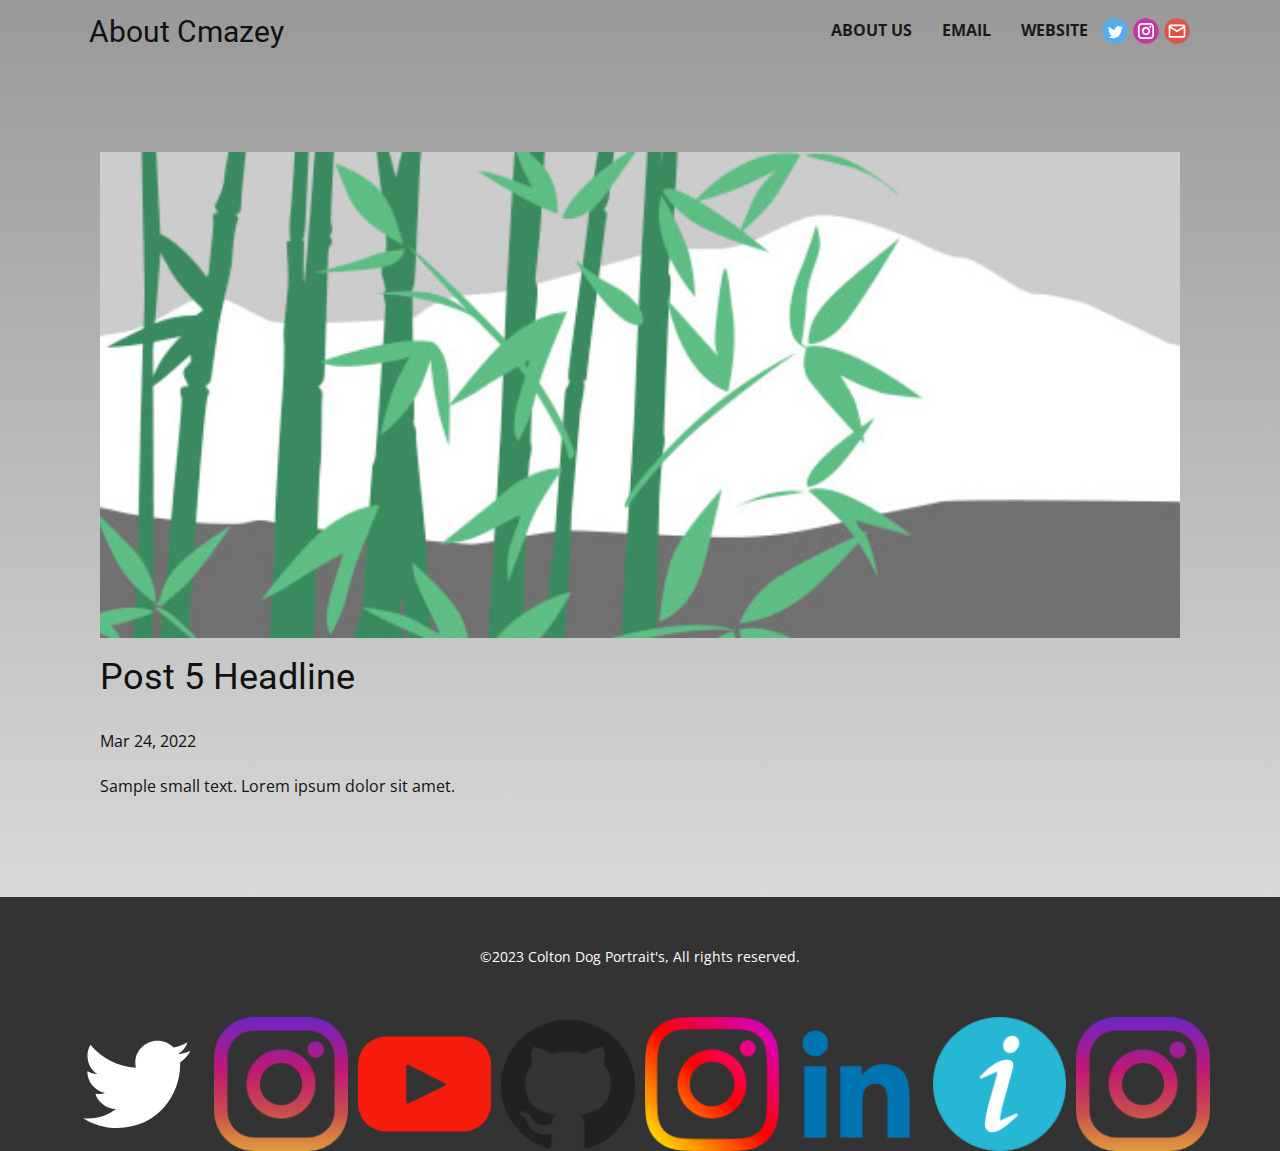
<file: public/blog/post-4.html>
<!DOCTYPE html>
<html style="font-size: 16px;" lang="en-US"><head>
    <meta name="viewport" content="width=device-width, initial-scale=1.0">
    <meta charset="utf-8">
    <meta name="keywords" content="Post 1 Headline">
    <meta name="description" content="">
    <title>Post 5 Headline</title>
    <link rel="stylesheet" href="../nicepage.css" media="screen">
<link rel="stylesheet" href="../Post-Template.css" media="screen">
    <script class="u-script" type="text/javascript" src="../jquery.js" defer=""></script>
    <script class="u-script" type="text/javascript" src="../nicepage.js" defer=""></script>
    <meta name="generator" content="Nicepage 5.6.2, nicepage.com">
    <link rel="icon" href="../images/favicon1.png">
    <link id="u-theme-google-font" rel="stylesheet" href="../fonts.css">
    
    
    <script type="application/ld+json">{
		"@context": "http://schema.org",
		"@type": "Organization",
		"name": "About Cmazey",
		"sameAs": [
				"https://twitter.com/cmazeyRBLX",
				"https://www.instagram.com/cmazeyportraits/",
				"mailto:mazeycolt@sehs.net",
				"https://twitter.com/cmazeyRBLX",
				"https://www.instagram.com/cmazeyportraits/",
				"https://youtube.com/@monchahello",
				"https://github.com/cmazey",
				"https://www.instagram.com/colton.mazey/",
				"https://www.linkedin.com/in/colton-mazey",
				"https://about.me/coltonmazey",
				"https://www.instagram.com/rocc_o_234/"
		]
}</script>
    <meta name="theme-color" content="#478ac9">
    <meta name="twitter:site" content="@">
    <meta name="twitter:card" content="summary_large_image">
    <meta name="twitter:title" content="Post Template">
    <meta name="twitter:description" content="About Cmazey">
  <meta data-intl-tel-input-cdn-path="intlTelInput/"></head>
  <body class="u-body u-xl-mode" data-lang="en"><header class="u-align-center-sm u-align-center-xs u-clearfix u-header u-header" id="sec-eb44"><div class="u-clearfix u-sheet u-sheet-1">
        <nav class="u-align-left u-menu u-menu-one-level u-offcanvas u-menu-1">
          <div class="menu-collapse" style="font-size: 1rem; letter-spacing: 0px; font-weight: 700; text-transform: uppercase;">
            <a class="u-button-style u-custom-active-border-color u-custom-border u-custom-border-color u-custom-borders u-custom-hover-border-color u-custom-padding-bottom u-custom-text-active-color u-custom-text-color u-custom-text-hover-color u-custom-top-bottom-menu-spacing u-nav-link" href="#" style="padding: 3px 0px; font-size: calc(1em + 5px);">
              <svg class="u-svg-link" preserveAspectRatio="xMidYMin slice" viewBox="0 0 302 302" style=""><use xmlns:xlink="http://www.w3.org/1999/xlink" xlink:href="#svg-8a8f"></use></svg>
              <svg xmlns="http://www.w3.org/2000/svg" xmlns:xlink="http://www.w3.org/1999/xlink" version="1.1" id="svg-8a8f" x="0px" y="0px" viewBox="0 0 302 302" style="enable-background:new 0 0 302 302;" xml:space="preserve" class="u-svg-content"><g><rect y="36" width="302" height="30"></rect><rect y="236" width="302" height="30"></rect><rect y="136" width="302" height="30"></rect>
</g><g></g><g></g><g></g><g></g><g></g><g></g><g></g><g></g><g></g><g></g><g></g><g></g><g></g><g></g><g></g></svg>
            </a>
          </div>
          <div class="u-custom-menu u-nav-container">
            <ul class="u-nav u-spacing-30 u-unstyled u-nav-1"><li class="u-nav-item"><a class="u-border-2 u-border-active-palette-1-base u-border-hover-palette-1-base u-border-no-left u-border-no-right u-border-no-top u-button-style u-nav-link u-text-active-palette-1-base u-text-grey-90 u-text-hover-grey-90" href="../about-us.html" style="padding: 10px 0px;">About Us</a>
</li><li class="u-nav-item"><a class="u-border-2 u-border-active-palette-1-base u-border-hover-palette-1-base u-border-no-left u-border-no-right u-border-no-top u-button-style u-nav-link u-text-active-palette-1-base u-text-grey-90 u-text-hover-grey-90" href="../mailto:mazeycolt@sehs.net" style="padding: 10px 0px;">Email</a>
</li><li class="u-nav-item"><a class="u-border-2 u-border-active-palette-1-base u-border-hover-palette-1-base u-border-no-left u-border-no-right u-border-no-top u-button-style u-nav-link u-text-active-palette-1-base u-text-grey-90 u-text-hover-grey-90" href="https://portfolio.coltondogportraits.com" style="padding: 10px 0px;">Website</a>
</li></ul>
          </div>
          <div class="u-custom-menu u-nav-container-collapse">
            <div class="u-align-center u-black u-container-style u-inner-container-layout u-opacity u-opacity-95 u-sidenav">
              <div class="u-inner-container-layout u-sidenav-overflow">
                <div class="u-menu-close"></div>
                <ul class="u-align-center u-nav u-popupmenu-items u-unstyled u-nav-2"><li class="u-nav-item"><a class="u-button-style u-nav-link" href="../about-us.html">About Us</a>
</li><li class="u-nav-item"><a class="u-button-style u-nav-link" href="../mailto:mazeycolt@sehs.net">Email</a>
</li><li class="u-nav-item"><a class="u-button-style u-nav-link" href="https://portfolio.coltondogportraits.com">Website</a>
</li></ul>
              </div>
            </div>
            <div class="u-black u-menu-overlay u-opacity u-opacity-70"></div>
          </div>
        </nav>
        <h3 class="u-headline u-text u-text-default u-text-1">
          <a href="/">About Cmazey</a>
        </h3>
        <div class="u-align-right u-hidden-md u-hidden-sm u-hidden-xs u-social-icons u-spacing-5 u-social-icons-1">
          <a class="u-social-url" title="Twitter" target="_blank" href="https://twitter.com/cmazeyRBLX"><span class="u-icon u-social-icon u-social-twitter u-icon-1"><svg class="u-svg-link" preserveAspectRatio="xMidYMin slice" viewBox="0 0 112 112" style=""><use xmlns:xlink="http://www.w3.org/1999/xlink" xlink:href="#svg-e3da"></use></svg><svg class="u-svg-content" viewBox="0 0 112 112" x="0" y="0" id="svg-e3da"><circle fill="currentColor" class="st0" cx="56.1" cy="56.1" r="55"></circle><path fill="#FFFFFF" d="M83.8,47.3c0,0.6,0,1.2,0,1.7c0,17.7-13.5,38.2-38.2,38.2C38,87.2,31,85,25,81.2c1,0.1,2.1,0.2,3.2,0.2
            c6.3,0,12.1-2.1,16.7-5.7c-5.9-0.1-10.8-4-12.5-9.3c0.8,0.2,1.7,0.2,2.5,0.2c1.2,0,2.4-0.2,3.5-0.5c-6.1-1.2-10.8-6.7-10.8-13.1
            c0-0.1,0-0.1,0-0.2c1.8,1,3.9,1.6,6.1,1.7c-3.6-2.4-6-6.5-6-11.2c0-2.5,0.7-4.8,1.8-6.7c6.6,8.1,16.5,13.5,27.6,14
            c-0.2-1-0.3-2-0.3-3.1c0-7.4,6-13.4,13.4-13.4c3.9,0,7.3,1.6,9.8,4.2c3.1-0.6,5.9-1.7,8.5-3.3c-1,3.1-3.1,5.8-5.9,7.4
            c2.7-0.3,5.3-1,7.7-2.1C88.7,43,86.4,45.4,83.8,47.3z"></path></svg></span>
          </a>
          <a class="u-social-url" target="_blank" data-type="Instagram" title="CDP Instagram" href="https://www.instagram.com/cmazeyportraits/"><span class="u-icon u-social-icon u-social-instagram u-icon-2"><svg class="u-svg-link" preserveAspectRatio="xMidYMin slice" viewBox="0 0 112 112" style=""><use xmlns:xlink="http://www.w3.org/1999/xlink" xlink:href="#svg-7c3e"></use></svg><svg class="u-svg-content" viewBox="0 0 112 112" x="0" y="0" id="svg-7c3e"><circle fill="currentColor" cx="56.1" cy="56.1" r="55"></circle><path fill="#FFFFFF" d="M55.9,38.2c-9.9,0-17.9,8-17.9,17.9C38,66,46,74,55.9,74c9.9,0,17.9-8,17.9-17.9C73.8,46.2,65.8,38.2,55.9,38.2
      z M55.9,66.4c-5.7,0-10.3-4.6-10.3-10.3c-0.1-5.7,4.6-10.3,10.3-10.3c5.7,0,10.3,4.6,10.3,10.3C66.2,61.8,61.6,66.4,55.9,66.4z"></path><path fill="#FFFFFF" d="M74.3,33.5c-2.3,0-4.2,1.9-4.2,4.2s1.9,4.2,4.2,4.2s4.2-1.9,4.2-4.2S76.6,33.5,74.3,33.5z"></path><path fill="#FFFFFF" d="M73.1,21.3H38.6c-9.7,0-17.5,7.9-17.5,17.5v34.5c0,9.7,7.9,17.6,17.5,17.6h34.5c9.7,0,17.5-7.9,17.5-17.5V38.8
      C90.6,29.1,82.7,21.3,73.1,21.3z M83,73.3c0,5.5-4.5,9.9-9.9,9.9H38.6c-5.5,0-9.9-4.5-9.9-9.9V38.8c0-5.5,4.5-9.9,9.9-9.9h34.5
      c5.5,0,9.9,4.5,9.9,9.9V73.3z"></path></svg></span>
          </a>
          <a class="u-social-url" target="_blank" data-type="Email" title="Email" href="../mailto:mazeycolt@sehs.net"><span class="u-icon u-social-email u-social-icon u-icon-3"><svg class="u-svg-link" preserveAspectRatio="xMidYMin slice" viewBox="0 0 112 112" style=""><use xmlns:xlink="http://www.w3.org/1999/xlink" xlink:href="#svg-228b"></use></svg><svg class="u-svg-content" viewBox="0 0 112 112" x="0" y="0" id="svg-228b"><circle fill="currentColor" cx="56.1" cy="56.1" r="55"></circle><path id="path3864" fill="#FFFFFF" d="M27.2,28h57.6c4,0,7.2,3.2,7.2,7.2l0,0v42.7c0,3.9-3.2,7.2-7.2,7.2l0,0H27.2
	c-4,0-7.2-3.2-7.2-7.2V35.2C20,31.1,23.2,28,27.2,28 M56,52.9l28.8-17.8H27.2L56,52.9 M27.2,77.7h57.6V43.5L56,61.3L27.2,43.5V77.7z
	"></path></svg></span>
          </a>
        </div>
      </div></header>
    <section class="u-align-center u-clearfix u-section-1" id="sec-11b2">
      <div class="u-clearfix u-sheet u-valign-middle-md u-valign-middle-sm u-valign-middle-xs u-sheet-1"><!--post_details--><!--post_details_options_json--><!--{"source":""}--><!--/post_details_options_json--><!--blog_post-->
        <div class="u-container-style u-expanded-width u-post-details u-post-details-1">
          <div class="u-container-layout u-valign-middle u-container-layout-1"><!--blog_post_image-->
            <img alt="" class="u-blog-control u-expanded-width u-image u-image-default u-image-1" src="../images/68f64b9d.jpeg"><!--/blog_post_image--><!--blog_post_header-->
            <h2 class="u-blog-control u-text u-text-1">Post 5 Headline</h2><!--/blog_post_header--><!--blog_post_metadata-->
            <div class="u-blog-control u-metadata u-metadata-1"><!--blog_post_metadata_date-->
              <span class="u-meta-date u-meta-icon">Mar 24, 2022</span><!--/blog_post_metadata_date--><!--blog_post_metadata_category-->
              <!--/blog_post_metadata_category--><!--blog_post_metadata_comments-->
              <!--/blog_post_metadata_comments-->
            </div><!--/blog_post_metadata--><!--blog_post_content-->
            <div class="u-align-justify u-blog-control u-post-content u-text u-text-2 fr-view">
  Sample small text. Lorem ipsum dolor sit amet.
  </div><!--/blog_post_content-->
          </div>
        </div><!--/blog_post--><!--/post_details-->
      </div>
    </section>
    
    
    <footer class="u-align-center u-clearfix u-footer u-grey-80 u-footer" id="sec-f3a5"><div class="u-clearfix u-sheet u-sheet-1">
        <p class="u-small-text u-text u-text-variant u-text-1">©2023 Colton Dog Portrait's, All rights reserved.<br>
        </p>
        <div class="u-social-icons u-spacing-10 u-social-icons-1">
          <a class="u-social-url" title="twitter" target="_blank" href="https://twitter.com/cmazeyRBLX"><span class="u-icon u-social-icon u-social-twitter u-icon-1"><svg class="u-svg-link" preserveAspectRatio="xMidYMin slice" viewBox="0 0 112 112" style=""><use xmlns:xlink="http://www.w3.org/1999/xlink" xlink:href="#svg-0967"></use></svg><svg class="u-svg-content" viewBox="0 0 112 112" x="0" y="0" id="svg-0967"><path fill="currentColor" d="M92.2,38.2c0,0.8,0,1.6,0,2.3c0,24.3-18.6,52.4-52.6,52.4c-10.6,0.1-20.2-2.9-28.5-8.2
	c1.4,0.2,2.9,0.2,4.4,0.2c8.7,0,16.7-2.9,23-7.9c-8.1-0.2-14.9-5.5-17.3-12.8c1.1,0.2,2.4,0.2,3.4,0.2c1.6,0,3.3-0.2,4.8-0.7
	c-8.4-1.6-14.9-9.2-14.9-18c0-0.2,0-0.2,0-0.2c2.5,1.4,5.4,2.2,8.4,2.3c-5-3.3-8.3-8.9-8.3-15.4c0-3.4,1-6.5,2.5-9.2
	c9.1,11.1,22.7,18.5,38,19.2c-0.2-1.4-0.4-2.8-0.4-4.3c0.1-10,8.3-18.2,18.5-18.2c5.4,0,10.1,2.2,13.5,5.7c4.3-0.8,8.1-2.3,11.7-4.5
	c-1.4,4.3-4.3,7.9-8.1,10.1c3.7-0.4,7.3-1.4,10.6-2.9C98.9,32.3,95.7,35.5,92.2,38.2z"></path></svg></span>
          </a>
          <a class="u-social-url" title="CDP Instagram" target="_blank" href="https://www.instagram.com/cmazeyportraits/"><span class="u-file-icon u-icon u-social-icon u-social-instagram u-icon-2"><img src="../images/174855.png" alt=""></span>
          </a>
          <a class="u-social-url" target="_blank" data-type="YouTube" title="YouTube" href="https://youtube.com/@monchahello"><span class="u-file-icon u-icon u-social-icon u-social-youtube u-icon-3"><img src="../images/174883.png" alt=""></span>
          </a>
          <a class="u-social-url" target="_blank" data-type="Github" title="Github" href="https://github.com/cmazey"><span class="u-file-icon u-icon u-social-github u-social-icon u-icon-4"><img src="../images/2111425.png" alt=""></span>
          </a>
          <a class="u-social-url" target="_blank" data-type="Instagram" title="Colton's Instagram" href="https://www.instagram.com/colton.mazey/"><span class="u-file-icon u-icon u-social-icon u-social-instagram u-icon-5"><img src="../images/1384063.png" alt=""></span>
          </a>
          <a class="u-social-url" target="_blank" data-type="LinkedIn" title="LinkedIn" href="https://www.linkedin.com/in/colton-mazey"><span class="u-file-icon u-icon u-social-icon u-social-linkedin u-icon-6"><img src="../images/3128329.png" alt=""></span>
          </a>
          <a class="u-social-url" target="_blank" data-type="About.me" title="About.me" href="https://about.me/coltonmazey"><span class="u-file-icon u-icon u-social-about.me u-social-icon u-icon-7"><img src="../images/189664.png" alt=""></span>
          </a>
          <a class="u-social-url" target="_blank" data-type="Instagram" title="Rocco Instagram" href="https://www.instagram.com/rocc_o_234/"><span class="u-file-icon u-icon u-social-icon u-social-instagram u-icon-8"><img src="../images/174855.png" alt=""></span>
          </a>
        </div>
      </div></footer>
  
</body></html>
</file>
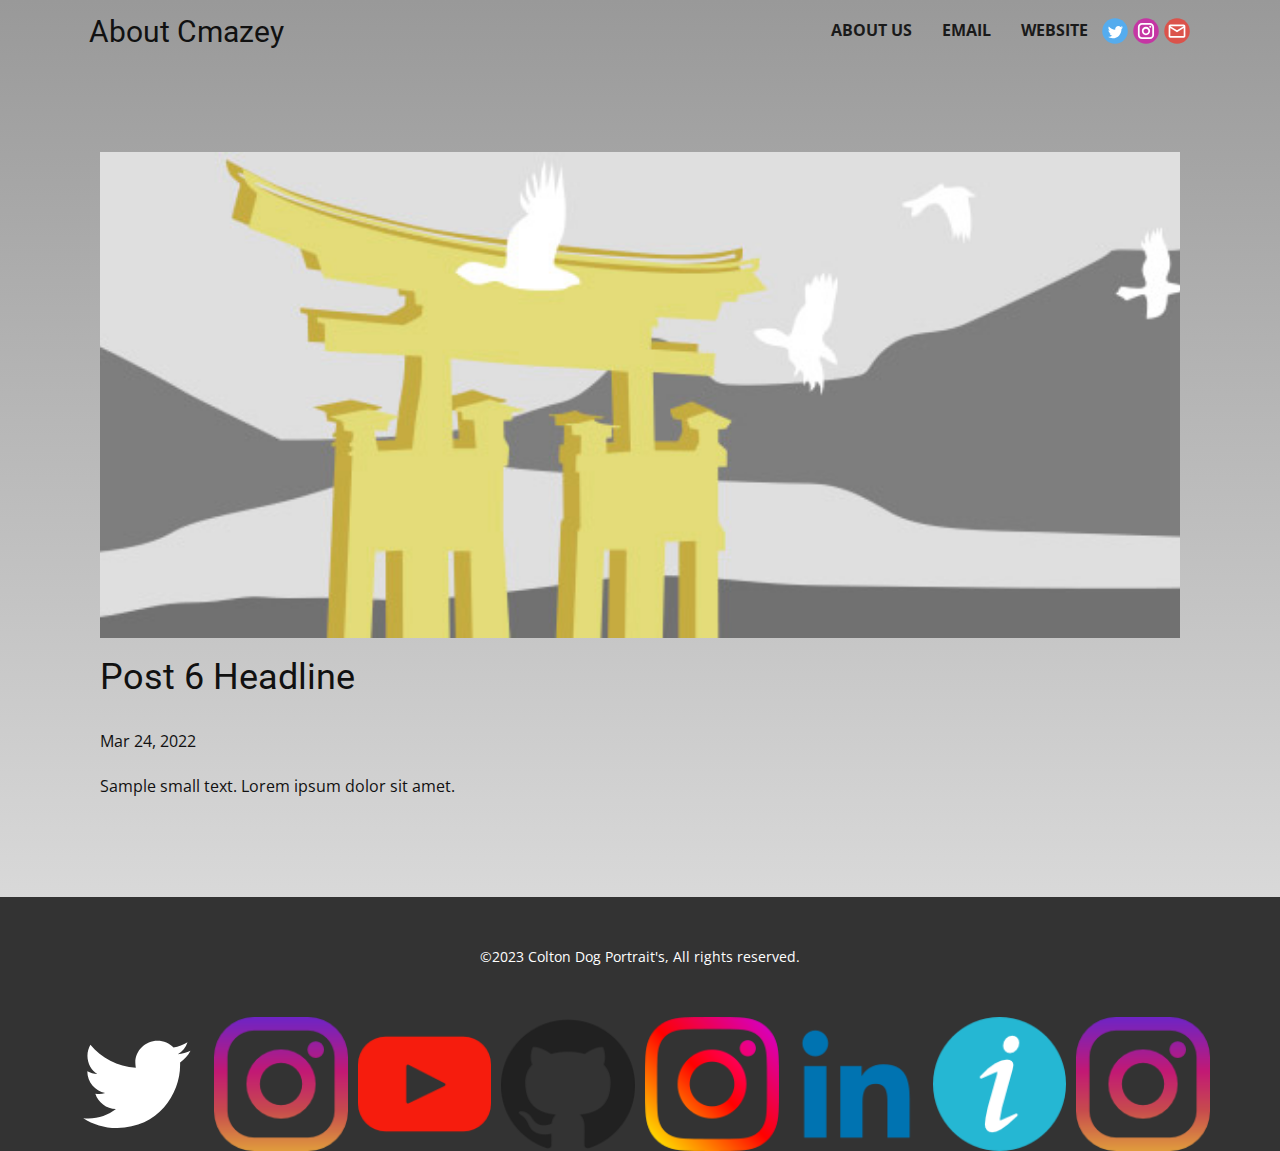
<file: public/blog/post-5.html>
<!DOCTYPE html>
<html style="font-size: 16px;" lang="en-US"><head>
    <meta name="viewport" content="width=device-width, initial-scale=1.0">
    <meta charset="utf-8">
    <meta name="keywords" content="Post 1 Headline">
    <meta name="description" content="">
    <title>Post 6 Headline</title>
    <link rel="stylesheet" href="../nicepage.css" media="screen">
<link rel="stylesheet" href="../Post-Template.css" media="screen">
    <script class="u-script" type="text/javascript" src="../jquery.js" defer=""></script>
    <script class="u-script" type="text/javascript" src="../nicepage.js" defer=""></script>
    <meta name="generator" content="Nicepage 5.6.2, nicepage.com">
    <link rel="icon" href="../images/favicon1.png">
    <link id="u-theme-google-font" rel="stylesheet" href="../fonts.css">
    
    
    <script type="application/ld+json">{
		"@context": "http://schema.org",
		"@type": "Organization",
		"name": "About Cmazey",
		"sameAs": [
				"https://twitter.com/cmazeyRBLX",
				"https://www.instagram.com/cmazeyportraits/",
				"mailto:mazeycolt@sehs.net",
				"https://twitter.com/cmazeyRBLX",
				"https://www.instagram.com/cmazeyportraits/",
				"https://youtube.com/@monchahello",
				"https://github.com/cmazey",
				"https://www.instagram.com/colton.mazey/",
				"https://www.linkedin.com/in/colton-mazey",
				"https://about.me/coltonmazey",
				"https://www.instagram.com/rocc_o_234/"
		]
}</script>
    <meta name="theme-color" content="#478ac9">
    <meta name="twitter:site" content="@">
    <meta name="twitter:card" content="summary_large_image">
    <meta name="twitter:title" content="Post Template">
    <meta name="twitter:description" content="About Cmazey">
  <meta data-intl-tel-input-cdn-path="intlTelInput/"></head>
  <body class="u-body u-xl-mode" data-lang="en"><header class="u-align-center-sm u-align-center-xs u-clearfix u-header u-header" id="sec-eb44"><div class="u-clearfix u-sheet u-sheet-1">
        <nav class="u-align-left u-menu u-menu-one-level u-offcanvas u-menu-1">
          <div class="menu-collapse" style="font-size: 1rem; letter-spacing: 0px; font-weight: 700; text-transform: uppercase;">
            <a class="u-button-style u-custom-active-border-color u-custom-border u-custom-border-color u-custom-borders u-custom-hover-border-color u-custom-padding-bottom u-custom-text-active-color u-custom-text-color u-custom-text-hover-color u-custom-top-bottom-menu-spacing u-nav-link" href="#" style="padding: 3px 0px; font-size: calc(1em + 5px);">
              <svg class="u-svg-link" preserveAspectRatio="xMidYMin slice" viewBox="0 0 302 302" style=""><use xmlns:xlink="http://www.w3.org/1999/xlink" xlink:href="#svg-8a8f"></use></svg>
              <svg xmlns="http://www.w3.org/2000/svg" xmlns:xlink="http://www.w3.org/1999/xlink" version="1.1" id="svg-8a8f" x="0px" y="0px" viewBox="0 0 302 302" style="enable-background:new 0 0 302 302;" xml:space="preserve" class="u-svg-content"><g><rect y="36" width="302" height="30"></rect><rect y="236" width="302" height="30"></rect><rect y="136" width="302" height="30"></rect>
</g><g></g><g></g><g></g><g></g><g></g><g></g><g></g><g></g><g></g><g></g><g></g><g></g><g></g><g></g><g></g></svg>
            </a>
          </div>
          <div class="u-custom-menu u-nav-container">
            <ul class="u-nav u-spacing-30 u-unstyled u-nav-1"><li class="u-nav-item"><a class="u-border-2 u-border-active-palette-1-base u-border-hover-palette-1-base u-border-no-left u-border-no-right u-border-no-top u-button-style u-nav-link u-text-active-palette-1-base u-text-grey-90 u-text-hover-grey-90" href="../about-us.html" style="padding: 10px 0px;">About Us</a>
</li><li class="u-nav-item"><a class="u-border-2 u-border-active-palette-1-base u-border-hover-palette-1-base u-border-no-left u-border-no-right u-border-no-top u-button-style u-nav-link u-text-active-palette-1-base u-text-grey-90 u-text-hover-grey-90" href="../mailto:mazeycolt@sehs.net" style="padding: 10px 0px;">Email</a>
</li><li class="u-nav-item"><a class="u-border-2 u-border-active-palette-1-base u-border-hover-palette-1-base u-border-no-left u-border-no-right u-border-no-top u-button-style u-nav-link u-text-active-palette-1-base u-text-grey-90 u-text-hover-grey-90" href="https://portfolio.coltondogportraits.com" style="padding: 10px 0px;">Website</a>
</li></ul>
          </div>
          <div class="u-custom-menu u-nav-container-collapse">
            <div class="u-align-center u-black u-container-style u-inner-container-layout u-opacity u-opacity-95 u-sidenav">
              <div class="u-inner-container-layout u-sidenav-overflow">
                <div class="u-menu-close"></div>
                <ul class="u-align-center u-nav u-popupmenu-items u-unstyled u-nav-2"><li class="u-nav-item"><a class="u-button-style u-nav-link" href="../about-us.html">About Us</a>
</li><li class="u-nav-item"><a class="u-button-style u-nav-link" href="../mailto:mazeycolt@sehs.net">Email</a>
</li><li class="u-nav-item"><a class="u-button-style u-nav-link" href="https://portfolio.coltondogportraits.com">Website</a>
</li></ul>
              </div>
            </div>
            <div class="u-black u-menu-overlay u-opacity u-opacity-70"></div>
          </div>
        </nav>
        <h3 class="u-headline u-text u-text-default u-text-1">
          <a href="/">About Cmazey</a>
        </h3>
        <div class="u-align-right u-hidden-md u-hidden-sm u-hidden-xs u-social-icons u-spacing-5 u-social-icons-1">
          <a class="u-social-url" title="Twitter" target="_blank" href="https://twitter.com/cmazeyRBLX"><span class="u-icon u-social-icon u-social-twitter u-icon-1"><svg class="u-svg-link" preserveAspectRatio="xMidYMin slice" viewBox="0 0 112 112" style=""><use xmlns:xlink="http://www.w3.org/1999/xlink" xlink:href="#svg-e3da"></use></svg><svg class="u-svg-content" viewBox="0 0 112 112" x="0" y="0" id="svg-e3da"><circle fill="currentColor" class="st0" cx="56.1" cy="56.1" r="55"></circle><path fill="#FFFFFF" d="M83.8,47.3c0,0.6,0,1.2,0,1.7c0,17.7-13.5,38.2-38.2,38.2C38,87.2,31,85,25,81.2c1,0.1,2.1,0.2,3.2,0.2
            c6.3,0,12.1-2.1,16.7-5.7c-5.9-0.1-10.8-4-12.5-9.3c0.8,0.2,1.7,0.2,2.5,0.2c1.2,0,2.4-0.2,3.5-0.5c-6.1-1.2-10.8-6.7-10.8-13.1
            c0-0.1,0-0.1,0-0.2c1.8,1,3.9,1.6,6.1,1.7c-3.6-2.4-6-6.5-6-11.2c0-2.5,0.7-4.8,1.8-6.7c6.6,8.1,16.5,13.5,27.6,14
            c-0.2-1-0.3-2-0.3-3.1c0-7.4,6-13.4,13.4-13.4c3.9,0,7.3,1.6,9.8,4.2c3.1-0.6,5.9-1.7,8.5-3.3c-1,3.1-3.1,5.8-5.9,7.4
            c2.7-0.3,5.3-1,7.7-2.1C88.7,43,86.4,45.4,83.8,47.3z"></path></svg></span>
          </a>
          <a class="u-social-url" target="_blank" data-type="Instagram" title="CDP Instagram" href="https://www.instagram.com/cmazeyportraits/"><span class="u-icon u-social-icon u-social-instagram u-icon-2"><svg class="u-svg-link" preserveAspectRatio="xMidYMin slice" viewBox="0 0 112 112" style=""><use xmlns:xlink="http://www.w3.org/1999/xlink" xlink:href="#svg-7c3e"></use></svg><svg class="u-svg-content" viewBox="0 0 112 112" x="0" y="0" id="svg-7c3e"><circle fill="currentColor" cx="56.1" cy="56.1" r="55"></circle><path fill="#FFFFFF" d="M55.9,38.2c-9.9,0-17.9,8-17.9,17.9C38,66,46,74,55.9,74c9.9,0,17.9-8,17.9-17.9C73.8,46.2,65.8,38.2,55.9,38.2
      z M55.9,66.4c-5.7,0-10.3-4.6-10.3-10.3c-0.1-5.7,4.6-10.3,10.3-10.3c5.7,0,10.3,4.6,10.3,10.3C66.2,61.8,61.6,66.4,55.9,66.4z"></path><path fill="#FFFFFF" d="M74.3,33.5c-2.3,0-4.2,1.9-4.2,4.2s1.9,4.2,4.2,4.2s4.2-1.9,4.2-4.2S76.6,33.5,74.3,33.5z"></path><path fill="#FFFFFF" d="M73.1,21.3H38.6c-9.7,0-17.5,7.9-17.5,17.5v34.5c0,9.7,7.9,17.6,17.5,17.6h34.5c9.7,0,17.5-7.9,17.5-17.5V38.8
      C90.6,29.1,82.7,21.3,73.1,21.3z M83,73.3c0,5.5-4.5,9.9-9.9,9.9H38.6c-5.5,0-9.9-4.5-9.9-9.9V38.8c0-5.5,4.5-9.9,9.9-9.9h34.5
      c5.5,0,9.9,4.5,9.9,9.9V73.3z"></path></svg></span>
          </a>
          <a class="u-social-url" target="_blank" data-type="Email" title="Email" href="../mailto:mazeycolt@sehs.net"><span class="u-icon u-social-email u-social-icon u-icon-3"><svg class="u-svg-link" preserveAspectRatio="xMidYMin slice" viewBox="0 0 112 112" style=""><use xmlns:xlink="http://www.w3.org/1999/xlink" xlink:href="#svg-228b"></use></svg><svg class="u-svg-content" viewBox="0 0 112 112" x="0" y="0" id="svg-228b"><circle fill="currentColor" cx="56.1" cy="56.1" r="55"></circle><path id="path3864" fill="#FFFFFF" d="M27.2,28h57.6c4,0,7.2,3.2,7.2,7.2l0,0v42.7c0,3.9-3.2,7.2-7.2,7.2l0,0H27.2
	c-4,0-7.2-3.2-7.2-7.2V35.2C20,31.1,23.2,28,27.2,28 M56,52.9l28.8-17.8H27.2L56,52.9 M27.2,77.7h57.6V43.5L56,61.3L27.2,43.5V77.7z
	"></path></svg></span>
          </a>
        </div>
      </div></header>
    <section class="u-align-center u-clearfix u-section-1" id="sec-11b2">
      <div class="u-clearfix u-sheet u-valign-middle-md u-valign-middle-sm u-valign-middle-xs u-sheet-1"><!--post_details--><!--post_details_options_json--><!--{"source":""}--><!--/post_details_options_json--><!--blog_post-->
        <div class="u-container-style u-expanded-width u-post-details u-post-details-1">
          <div class="u-container-layout u-valign-middle u-container-layout-1"><!--blog_post_image-->
            <img alt="" class="u-blog-control u-expanded-width u-image u-image-default u-image-1" src="../images/8ad73f3c.jpeg"><!--/blog_post_image--><!--blog_post_header-->
            <h2 class="u-blog-control u-text u-text-1">Post 6 Headline</h2><!--/blog_post_header--><!--blog_post_metadata-->
            <div class="u-blog-control u-metadata u-metadata-1"><!--blog_post_metadata_date-->
              <span class="u-meta-date u-meta-icon">Mar 24, 2022</span><!--/blog_post_metadata_date--><!--blog_post_metadata_category-->
              <!--/blog_post_metadata_category--><!--blog_post_metadata_comments-->
              <!--/blog_post_metadata_comments-->
            </div><!--/blog_post_metadata--><!--blog_post_content-->
            <div class="u-align-justify u-blog-control u-post-content u-text u-text-2 fr-view">
  Sample small text. Lorem ipsum dolor sit amet.
  </div><!--/blog_post_content-->
          </div>
        </div><!--/blog_post--><!--/post_details-->
      </div>
    </section>
    
    
    <footer class="u-align-center u-clearfix u-footer u-grey-80 u-footer" id="sec-f3a5"><div class="u-clearfix u-sheet u-sheet-1">
        <p class="u-small-text u-text u-text-variant u-text-1">©2023 Colton Dog Portrait's, All rights reserved.<br>
        </p>
        <div class="u-social-icons u-spacing-10 u-social-icons-1">
          <a class="u-social-url" title="twitter" target="_blank" href="https://twitter.com/cmazeyRBLX"><span class="u-icon u-social-icon u-social-twitter u-icon-1"><svg class="u-svg-link" preserveAspectRatio="xMidYMin slice" viewBox="0 0 112 112" style=""><use xmlns:xlink="http://www.w3.org/1999/xlink" xlink:href="#svg-0967"></use></svg><svg class="u-svg-content" viewBox="0 0 112 112" x="0" y="0" id="svg-0967"><path fill="currentColor" d="M92.2,38.2c0,0.8,0,1.6,0,2.3c0,24.3-18.6,52.4-52.6,52.4c-10.6,0.1-20.2-2.9-28.5-8.2
	c1.4,0.2,2.9,0.2,4.4,0.2c8.7,0,16.7-2.9,23-7.9c-8.1-0.2-14.9-5.5-17.3-12.8c1.1,0.2,2.4,0.2,3.4,0.2c1.6,0,3.3-0.2,4.8-0.7
	c-8.4-1.6-14.9-9.2-14.9-18c0-0.2,0-0.2,0-0.2c2.5,1.4,5.4,2.2,8.4,2.3c-5-3.3-8.3-8.9-8.3-15.4c0-3.4,1-6.5,2.5-9.2
	c9.1,11.1,22.7,18.5,38,19.2c-0.2-1.4-0.4-2.8-0.4-4.3c0.1-10,8.3-18.2,18.5-18.2c5.4,0,10.1,2.2,13.5,5.7c4.3-0.8,8.1-2.3,11.7-4.5
	c-1.4,4.3-4.3,7.9-8.1,10.1c3.7-0.4,7.3-1.4,10.6-2.9C98.9,32.3,95.7,35.5,92.2,38.2z"></path></svg></span>
          </a>
          <a class="u-social-url" title="CDP Instagram" target="_blank" href="https://www.instagram.com/cmazeyportraits/"><span class="u-file-icon u-icon u-social-icon u-social-instagram u-icon-2"><img src="../images/174855.png" alt=""></span>
          </a>
          <a class="u-social-url" target="_blank" data-type="YouTube" title="YouTube" href="https://youtube.com/@monchahello"><span class="u-file-icon u-icon u-social-icon u-social-youtube u-icon-3"><img src="../images/174883.png" alt=""></span>
          </a>
          <a class="u-social-url" target="_blank" data-type="Github" title="Github" href="https://github.com/cmazey"><span class="u-file-icon u-icon u-social-github u-social-icon u-icon-4"><img src="../images/2111425.png" alt=""></span>
          </a>
          <a class="u-social-url" target="_blank" data-type="Instagram" title="Colton's Instagram" href="https://www.instagram.com/colton.mazey/"><span class="u-file-icon u-icon u-social-icon u-social-instagram u-icon-5"><img src="../images/1384063.png" alt=""></span>
          </a>
          <a class="u-social-url" target="_blank" data-type="LinkedIn" title="LinkedIn" href="https://www.linkedin.com/in/colton-mazey"><span class="u-file-icon u-icon u-social-icon u-social-linkedin u-icon-6"><img src="../images/3128329.png" alt=""></span>
          </a>
          <a class="u-social-url" target="_blank" data-type="About.me" title="About.me" href="https://about.me/coltonmazey"><span class="u-file-icon u-icon u-social-about.me u-social-icon u-icon-7"><img src="../images/189664.png" alt=""></span>
          </a>
          <a class="u-social-url" target="_blank" data-type="Instagram" title="Rocco Instagram" href="https://www.instagram.com/rocc_o_234/"><span class="u-file-icon u-icon u-social-icon u-social-instagram u-icon-8"><img src="../images/174855.png" alt=""></span>
          </a>
        </div>
      </div></footer>
  
</body></html>
</file>
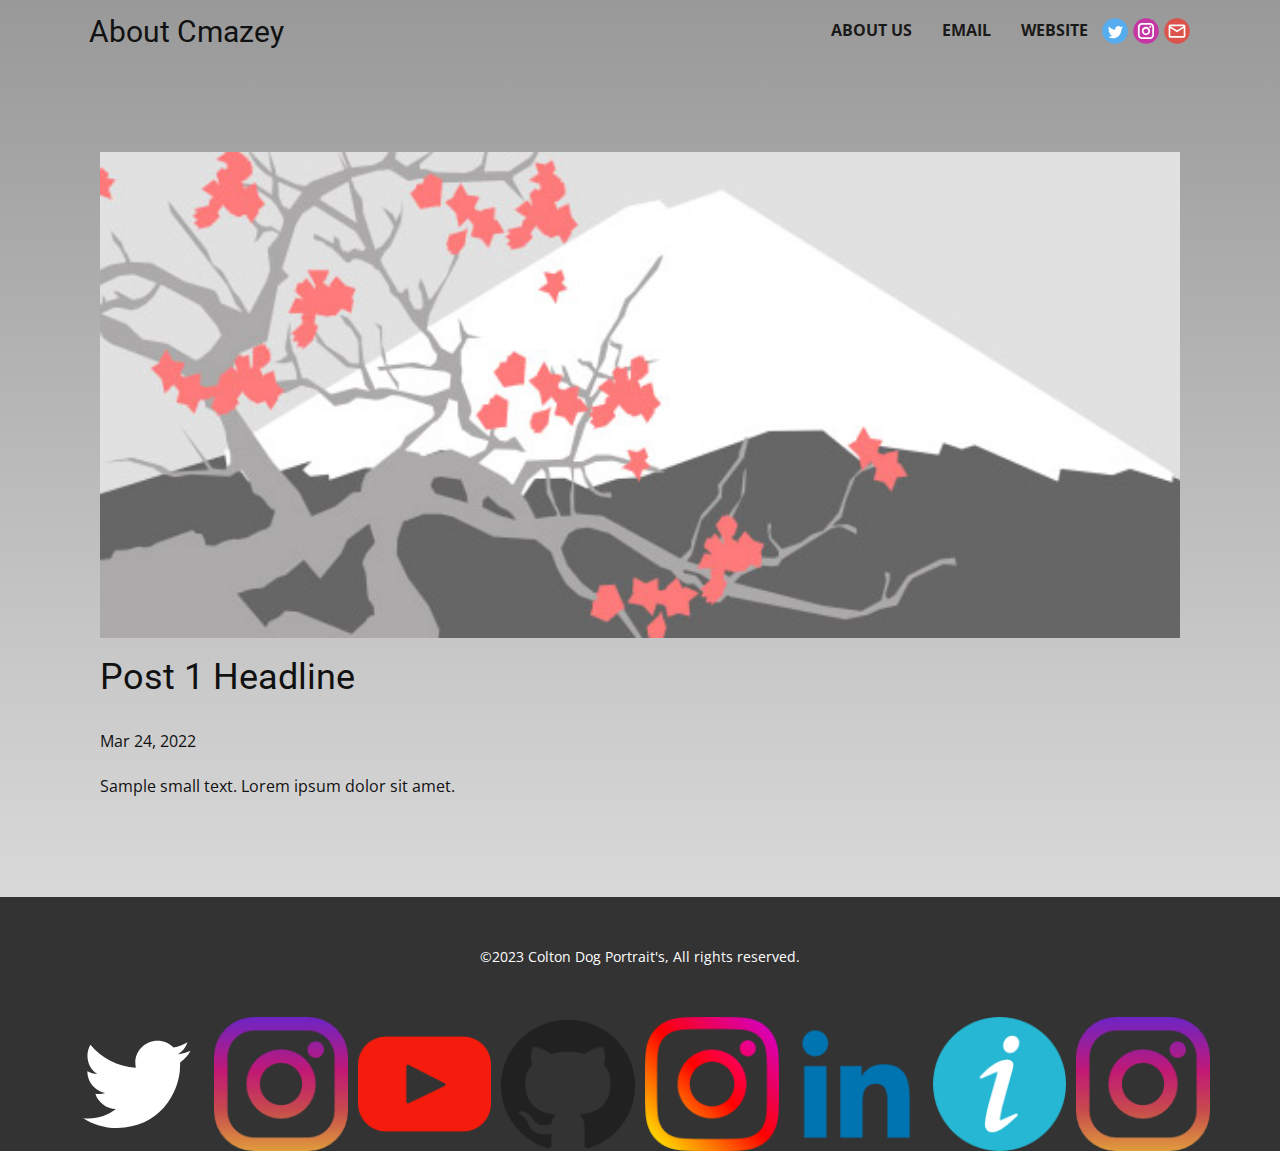
<file: public/blog/post.html>
<!DOCTYPE html>
<html style="font-size: 16px;" lang="en-US"><head>
    <meta name="viewport" content="width=device-width, initial-scale=1.0">
    <meta charset="utf-8">
    <meta name="keywords" content="Post 1 Headline">
    <meta name="description" content="">
    <title>Post 1 Headline</title>
    <link rel="stylesheet" href="../nicepage.css" media="screen">
<link rel="stylesheet" href="../Post-Template.css" media="screen">
    <script class="u-script" type="text/javascript" src="../jquery.js" defer=""></script>
    <script class="u-script" type="text/javascript" src="../nicepage.js" defer=""></script>
    <meta name="generator" content="Nicepage 5.6.2, nicepage.com">
    <link rel="icon" href="../images/favicon1.png">
    <link id="u-theme-google-font" rel="stylesheet" href="../fonts.css">
    
    
    <script type="application/ld+json">{
		"@context": "http://schema.org",
		"@type": "Organization",
		"name": "About Cmazey",
		"sameAs": [
				"https://twitter.com/cmazeyRBLX",
				"https://www.instagram.com/cmazeyportraits/",
				"mailto:mazeycolt@sehs.net",
				"https://twitter.com/cmazeyRBLX",
				"https://www.instagram.com/cmazeyportraits/",
				"https://youtube.com/@monchahello",
				"https://github.com/cmazey",
				"https://www.instagram.com/colton.mazey/",
				"https://www.linkedin.com/in/colton-mazey",
				"https://about.me/coltonmazey",
				"https://www.instagram.com/rocc_o_234/"
		]
}</script>
    <meta name="theme-color" content="#478ac9">
    <meta name="twitter:site" content="@">
    <meta name="twitter:card" content="summary_large_image">
    <meta name="twitter:title" content="Post Template">
    <meta name="twitter:description" content="About Cmazey">
  <meta data-intl-tel-input-cdn-path="intlTelInput/"></head>
  <body class="u-body u-xl-mode" data-lang="en"><header class="u-align-center-sm u-align-center-xs u-clearfix u-header u-header" id="sec-eb44"><div class="u-clearfix u-sheet u-sheet-1">
        <nav class="u-align-left u-menu u-menu-one-level u-offcanvas u-menu-1">
          <div class="menu-collapse" style="font-size: 1rem; letter-spacing: 0px; font-weight: 700; text-transform: uppercase;">
            <a class="u-button-style u-custom-active-border-color u-custom-border u-custom-border-color u-custom-borders u-custom-hover-border-color u-custom-padding-bottom u-custom-text-active-color u-custom-text-color u-custom-text-hover-color u-custom-top-bottom-menu-spacing u-nav-link" href="#" style="padding: 3px 0px; font-size: calc(1em + 5px);">
              <svg class="u-svg-link" preserveAspectRatio="xMidYMin slice" viewBox="0 0 302 302" style=""><use xmlns:xlink="http://www.w3.org/1999/xlink" xlink:href="#svg-8a8f"></use></svg>
              <svg xmlns="http://www.w3.org/2000/svg" xmlns:xlink="http://www.w3.org/1999/xlink" version="1.1" id="svg-8a8f" x="0px" y="0px" viewBox="0 0 302 302" style="enable-background:new 0 0 302 302;" xml:space="preserve" class="u-svg-content"><g><rect y="36" width="302" height="30"></rect><rect y="236" width="302" height="30"></rect><rect y="136" width="302" height="30"></rect>
</g><g></g><g></g><g></g><g></g><g></g><g></g><g></g><g></g><g></g><g></g><g></g><g></g><g></g><g></g><g></g></svg>
            </a>
          </div>
          <div class="u-custom-menu u-nav-container">
            <ul class="u-nav u-spacing-30 u-unstyled u-nav-1"><li class="u-nav-item"><a class="u-border-2 u-border-active-palette-1-base u-border-hover-palette-1-base u-border-no-left u-border-no-right u-border-no-top u-button-style u-nav-link u-text-active-palette-1-base u-text-grey-90 u-text-hover-grey-90" href="../about-us.html" style="padding: 10px 0px;">About Us</a>
</li><li class="u-nav-item"><a class="u-border-2 u-border-active-palette-1-base u-border-hover-palette-1-base u-border-no-left u-border-no-right u-border-no-top u-button-style u-nav-link u-text-active-palette-1-base u-text-grey-90 u-text-hover-grey-90" href="../mailto:mazeycolt@sehs.net" style="padding: 10px 0px;">Email</a>
</li><li class="u-nav-item"><a class="u-border-2 u-border-active-palette-1-base u-border-hover-palette-1-base u-border-no-left u-border-no-right u-border-no-top u-button-style u-nav-link u-text-active-palette-1-base u-text-grey-90 u-text-hover-grey-90" href="https://portfolio.coltondogportraits.com" style="padding: 10px 0px;">Website</a>
</li></ul>
          </div>
          <div class="u-custom-menu u-nav-container-collapse">
            <div class="u-align-center u-black u-container-style u-inner-container-layout u-opacity u-opacity-95 u-sidenav">
              <div class="u-inner-container-layout u-sidenav-overflow">
                <div class="u-menu-close"></div>
                <ul class="u-align-center u-nav u-popupmenu-items u-unstyled u-nav-2"><li class="u-nav-item"><a class="u-button-style u-nav-link" href="../about-us.html">About Us</a>
</li><li class="u-nav-item"><a class="u-button-style u-nav-link" href="../mailto:mazeycolt@sehs.net">Email</a>
</li><li class="u-nav-item"><a class="u-button-style u-nav-link" href="https://portfolio.coltondogportraits.com">Website</a>
</li></ul>
              </div>
            </div>
            <div class="u-black u-menu-overlay u-opacity u-opacity-70"></div>
          </div>
        </nav>
        <h3 class="u-headline u-text u-text-default u-text-1">
          <a href="/">About Cmazey</a>
        </h3>
        <div class="u-align-right u-hidden-md u-hidden-sm u-hidden-xs u-social-icons u-spacing-5 u-social-icons-1">
          <a class="u-social-url" title="Twitter" target="_blank" href="https://twitter.com/cmazeyRBLX"><span class="u-icon u-social-icon u-social-twitter u-icon-1"><svg class="u-svg-link" preserveAspectRatio="xMidYMin slice" viewBox="0 0 112 112" style=""><use xmlns:xlink="http://www.w3.org/1999/xlink" xlink:href="#svg-e3da"></use></svg><svg class="u-svg-content" viewBox="0 0 112 112" x="0" y="0" id="svg-e3da"><circle fill="currentColor" class="st0" cx="56.1" cy="56.1" r="55"></circle><path fill="#FFFFFF" d="M83.8,47.3c0,0.6,0,1.2,0,1.7c0,17.7-13.5,38.2-38.2,38.2C38,87.2,31,85,25,81.2c1,0.1,2.1,0.2,3.2,0.2
            c6.3,0,12.1-2.1,16.7-5.7c-5.9-0.1-10.8-4-12.5-9.3c0.8,0.2,1.7,0.2,2.5,0.2c1.2,0,2.4-0.2,3.5-0.5c-6.1-1.2-10.8-6.7-10.8-13.1
            c0-0.1,0-0.1,0-0.2c1.8,1,3.9,1.6,6.1,1.7c-3.6-2.4-6-6.5-6-11.2c0-2.5,0.7-4.8,1.8-6.7c6.6,8.1,16.5,13.5,27.6,14
            c-0.2-1-0.3-2-0.3-3.1c0-7.4,6-13.4,13.4-13.4c3.9,0,7.3,1.6,9.8,4.2c3.1-0.6,5.9-1.7,8.5-3.3c-1,3.1-3.1,5.8-5.9,7.4
            c2.7-0.3,5.3-1,7.7-2.1C88.7,43,86.4,45.4,83.8,47.3z"></path></svg></span>
          </a>
          <a class="u-social-url" target="_blank" data-type="Instagram" title="CDP Instagram" href="https://www.instagram.com/cmazeyportraits/"><span class="u-icon u-social-icon u-social-instagram u-icon-2"><svg class="u-svg-link" preserveAspectRatio="xMidYMin slice" viewBox="0 0 112 112" style=""><use xmlns:xlink="http://www.w3.org/1999/xlink" xlink:href="#svg-7c3e"></use></svg><svg class="u-svg-content" viewBox="0 0 112 112" x="0" y="0" id="svg-7c3e"><circle fill="currentColor" cx="56.1" cy="56.1" r="55"></circle><path fill="#FFFFFF" d="M55.9,38.2c-9.9,0-17.9,8-17.9,17.9C38,66,46,74,55.9,74c9.9,0,17.9-8,17.9-17.9C73.8,46.2,65.8,38.2,55.9,38.2
      z M55.9,66.4c-5.7,0-10.3-4.6-10.3-10.3c-0.1-5.7,4.6-10.3,10.3-10.3c5.7,0,10.3,4.6,10.3,10.3C66.2,61.8,61.6,66.4,55.9,66.4z"></path><path fill="#FFFFFF" d="M74.3,33.5c-2.3,0-4.2,1.9-4.2,4.2s1.9,4.2,4.2,4.2s4.2-1.9,4.2-4.2S76.6,33.5,74.3,33.5z"></path><path fill="#FFFFFF" d="M73.1,21.3H38.6c-9.7,0-17.5,7.9-17.5,17.5v34.5c0,9.7,7.9,17.6,17.5,17.6h34.5c9.7,0,17.5-7.9,17.5-17.5V38.8
      C90.6,29.1,82.7,21.3,73.1,21.3z M83,73.3c0,5.5-4.5,9.9-9.9,9.9H38.6c-5.5,0-9.9-4.5-9.9-9.9V38.8c0-5.5,4.5-9.9,9.9-9.9h34.5
      c5.5,0,9.9,4.5,9.9,9.9V73.3z"></path></svg></span>
          </a>
          <a class="u-social-url" target="_blank" data-type="Email" title="Email" href="../mailto:mazeycolt@sehs.net"><span class="u-icon u-social-email u-social-icon u-icon-3"><svg class="u-svg-link" preserveAspectRatio="xMidYMin slice" viewBox="0 0 112 112" style=""><use xmlns:xlink="http://www.w3.org/1999/xlink" xlink:href="#svg-228b"></use></svg><svg class="u-svg-content" viewBox="0 0 112 112" x="0" y="0" id="svg-228b"><circle fill="currentColor" cx="56.1" cy="56.1" r="55"></circle><path id="path3864" fill="#FFFFFF" d="M27.2,28h57.6c4,0,7.2,3.2,7.2,7.2l0,0v42.7c0,3.9-3.2,7.2-7.2,7.2l0,0H27.2
	c-4,0-7.2-3.2-7.2-7.2V35.2C20,31.1,23.2,28,27.2,28 M56,52.9l28.8-17.8H27.2L56,52.9 M27.2,77.7h57.6V43.5L56,61.3L27.2,43.5V77.7z
	"></path></svg></span>
          </a>
        </div>
      </div></header>
    <section class="u-align-center u-clearfix u-section-1" id="sec-11b2">
      <div class="u-clearfix u-sheet u-valign-middle-md u-valign-middle-sm u-valign-middle-xs u-sheet-1"><!--post_details--><!--post_details_options_json--><!--{"source":""}--><!--/post_details_options_json--><!--blog_post-->
        <div class="u-container-style u-expanded-width u-post-details u-post-details-1">
          <div class="u-container-layout u-valign-middle u-container-layout-1"><!--blog_post_image-->
            <img alt="" class="u-blog-control u-expanded-width u-image u-image-default u-image-1" src="../images/0fd3416c.jpeg"><!--/blog_post_image--><!--blog_post_header-->
            <h2 class="u-blog-control u-text u-text-1">Post 1 Headline</h2><!--/blog_post_header--><!--blog_post_metadata-->
            <div class="u-blog-control u-metadata u-metadata-1"><!--blog_post_metadata_date-->
              <span class="u-meta-date u-meta-icon">Mar 24, 2022</span><!--/blog_post_metadata_date--><!--blog_post_metadata_category-->
              <!--/blog_post_metadata_category--><!--blog_post_metadata_comments-->
              <!--/blog_post_metadata_comments-->
            </div><!--/blog_post_metadata--><!--blog_post_content-->
            <div class="u-align-justify u-blog-control u-post-content u-text u-text-2 fr-view">
  Sample small text. Lorem ipsum dolor sit amet.
  </div><!--/blog_post_content-->
          </div>
        </div><!--/blog_post--><!--/post_details-->
      </div>
    </section>
    
    
    <footer class="u-align-center u-clearfix u-footer u-grey-80 u-footer" id="sec-f3a5"><div class="u-clearfix u-sheet u-sheet-1">
        <p class="u-small-text u-text u-text-variant u-text-1">©2023 Colton Dog Portrait's, All rights reserved.<br>
        </p>
        <div class="u-social-icons u-spacing-10 u-social-icons-1">
          <a class="u-social-url" title="twitter" target="_blank" href="https://twitter.com/cmazeyRBLX"><span class="u-icon u-social-icon u-social-twitter u-icon-1"><svg class="u-svg-link" preserveAspectRatio="xMidYMin slice" viewBox="0 0 112 112" style=""><use xmlns:xlink="http://www.w3.org/1999/xlink" xlink:href="#svg-0967"></use></svg><svg class="u-svg-content" viewBox="0 0 112 112" x="0" y="0" id="svg-0967"><path fill="currentColor" d="M92.2,38.2c0,0.8,0,1.6,0,2.3c0,24.3-18.6,52.4-52.6,52.4c-10.6,0.1-20.2-2.9-28.5-8.2
	c1.4,0.2,2.9,0.2,4.4,0.2c8.7,0,16.7-2.9,23-7.9c-8.1-0.2-14.9-5.5-17.3-12.8c1.1,0.2,2.4,0.2,3.4,0.2c1.6,0,3.3-0.2,4.8-0.7
	c-8.4-1.6-14.9-9.2-14.9-18c0-0.2,0-0.2,0-0.2c2.5,1.4,5.4,2.2,8.4,2.3c-5-3.3-8.3-8.9-8.3-15.4c0-3.4,1-6.5,2.5-9.2
	c9.1,11.1,22.7,18.5,38,19.2c-0.2-1.4-0.4-2.8-0.4-4.3c0.1-10,8.3-18.2,18.5-18.2c5.4,0,10.1,2.2,13.5,5.7c4.3-0.8,8.1-2.3,11.7-4.5
	c-1.4,4.3-4.3,7.9-8.1,10.1c3.7-0.4,7.3-1.4,10.6-2.9C98.9,32.3,95.7,35.5,92.2,38.2z"></path></svg></span>
          </a>
          <a class="u-social-url" title="CDP Instagram" target="_blank" href="https://www.instagram.com/cmazeyportraits/"><span class="u-file-icon u-icon u-social-icon u-social-instagram u-icon-2"><img src="../images/174855.png" alt=""></span>
          </a>
          <a class="u-social-url" target="_blank" data-type="YouTube" title="YouTube" href="https://youtube.com/@monchahello"><span class="u-file-icon u-icon u-social-icon u-social-youtube u-icon-3"><img src="../images/174883.png" alt=""></span>
          </a>
          <a class="u-social-url" target="_blank" data-type="Github" title="Github" href="https://github.com/cmazey"><span class="u-file-icon u-icon u-social-github u-social-icon u-icon-4"><img src="../images/2111425.png" alt=""></span>
          </a>
          <a class="u-social-url" target="_blank" data-type="Instagram" title="Colton's Instagram" href="https://www.instagram.com/colton.mazey/"><span class="u-file-icon u-icon u-social-icon u-social-instagram u-icon-5"><img src="../images/1384063.png" alt=""></span>
          </a>
          <a class="u-social-url" target="_blank" data-type="LinkedIn" title="LinkedIn" href="https://www.linkedin.com/in/colton-mazey"><span class="u-file-icon u-icon u-social-icon u-social-linkedin u-icon-6"><img src="../images/3128329.png" alt=""></span>
          </a>
          <a class="u-social-url" target="_blank" data-type="About.me" title="About.me" href="https://about.me/coltonmazey"><span class="u-file-icon u-icon u-social-about.me u-social-icon u-icon-7"><img src="../images/189664.png" alt=""></span>
          </a>
          <a class="u-social-url" target="_blank" data-type="Instagram" title="Rocco Instagram" href="https://www.instagram.com/rocc_o_234/"><span class="u-file-icon u-icon u-social-icon u-social-instagram u-icon-8"><img src="../images/174855.png" alt=""></span>
          </a>
        </div>
      </div></footer>
  
</body></html>
</file>
<file: public/about-us.css>
.u-section-1 {
  background-image: none;
}

.u-section-1 .u-sheet-1 {
  min-height: 896px;
}

.u-section-1 .u-tabs-1 {
  min-height: 687px;
  margin-top: 77px;
  margin-bottom: 0;
  height: auto;
}

.u-section-1 .u-tab-link-1 {
  font-size: 1.25rem;
  background-image: none;
  letter-spacing: 0px;
  font-weight: 700;
  padding: 10px 25px;
}

.u-section-1 .u-tab-link-2 {
  font-size: 1.25rem;
  background-image: none;
  letter-spacing: 0px;
  font-weight: 700;
  padding: 10px 25px;
}

.u-section-1 .u-tab-link-3 {
  font-size: 1.25rem;
  background-image: none;
  letter-spacing: 0px;
  font-weight: 700;
  padding: 10px 25px;
}

.u-section-1 .u-tab-pane-1 {
  background-image: none;
  margin-top: 0;
  margin-bottom: 0;
  --animation-custom_in-scale: 1;
}

.u-section-1 .u-container-layout-1 {
  padding: 0 25px;
}

.u-section-1 .u-image-1 {
  width: 165px;
  height: 165px;
  background-image: url("images/MyLogo.png");
  background-position: 50% 50%;
  --animation-custom_in-translate_x: 0px;
  --animation-custom_in-translate_y: 0px;
  --animation-custom_in-opacity: 0;
  --animation-custom_in-rotate: 0deg;
  --animation-custom_in-scale: 1;
  transition-duration: 0.5s;
  box-shadow: 0 0 8px 0 rgba(128,128,128,1);
  margin: 23px auto 0 10px;
}

.u-section-1 .u-text-1 {
  font-size: 3rem;
  margin: 10px 0 0 10px;
}

.u-section-1 .u-text-2 {
  line-height: 1.8;
  margin: 15px 10px 0 0;
}

.u-section-1 .u-tab-pane-2 {
  background-image: none;
  margin-top: 0;
  margin-bottom: 0;
  --animation-custom_in-scale: 1;
}

.u-section-1 .u-container-layout-2 {
  padding: 9px 27px;
}

.u-section-1 .u-image-2 {
  width: 232px;
  height: 232px;
  background-image: url("images/IMG_1060.jpg?rand=7e2e");
  background-position: 50% 50%;
  margin: 0 auto 0 3px;
}

.u-section-1 .u-text-3 {
  line-height: 1.8;
  font-weight: 700;
  font-size: 3rem;
  margin: 20px 309px 0 3px;
}

.u-section-1 .u-text-4 {
  margin: 12px 309px 0 3px;
}

.u-section-1 .u-text-5 {
  font-weight: 400;
  margin: 11px 443px 0 0;
}

.u-section-1 .u-tab-pane-3 {
  background-image: none;
  margin-top: 0;
  margin-bottom: 0;
  --animation-custom_in-scale: 1;
}

.u-section-1 .u-container-layout-3 {
  padding: 12px 7px;
}

.u-section-1 .u-image-3 {
  width: 165px;
  height: 165px;
  background-image: url("images/channels4_profile.jpg");
  background-position: 50% 50%;
  --animation-custom_in-translate_x: 0px;
  --animation-custom_in-translate_y: 0px;
  --animation-custom_in-opacity: 0;
  --animation-custom_in-rotate: 0deg;
  --animation-custom_in-scale: 1;
  transition-duration: 0.5s;
  box-shadow: 0 0 8px 0 rgba(128,128,128,1);
  margin: 46px auto 0 36px;
}

.u-section-1 .u-social-icons-1 {
  height: 158px;
  min-height: 16px;
  width: 158px;
  min-width: 16px;
  margin: -158px 100px 0 auto;
}

.u-section-1 .u-icon-1 {
  height: 48px;
  color: rgb(210, 34, 21) !important;
}

.u-section-1 .u-text-6 {
  font-weight: 700;
  font-size: 3rem;
  margin: 13px auto 0 23px;
}

.u-section-1 .u-text-7 {
  margin: 13px 0 0;
}

.u-section-1 .u-social-icons-2 {
  height: 61px;
  min-height: 16px;
  width: 629px;
  min-width: 224px;
  --animation-custom_in-scale: 0.3;
  transition-duration: 0.5s;
  box-shadow: 0px 0px 0px rgba(0,0,0,0);
  text-shadow: 0px 0px 0px rgba(0,0,0,0);
  margin: 36px auto;
}

.u-section-1 .u-icon-2 {
  color: rgb(85, 172, 238) !important;
  height: 100%;
}

.u-section-1 .u-icon-3 {
  height: 32px;
}

.u-section-1 .u-icon-4 {
  height: 32px;
}

.u-section-1 .u-icon-5 {
  height: 32px;
}

.u-section-1 .u-icon-6 {
  height: 32px;
}

.u-section-1 .u-icon-7 {
  height: 32px;
}

.u-section-1 .u-icon-8 {
  height: 32px;
}

.u-section-1 .u-icon-9 {
  height: 32px;
}

.u-section-1 .u-icon-10 {
  height: 0;
}

@media (max-width: 1199px) {
  .u-section-1 .u-text-2 {
    margin-right: 0;
  }

  .u-section-1 .u-text-3 {
    margin-right: 109px;
  }

  .u-section-1 .u-text-4 {
    margin-right: 109px;
  }

  .u-section-1 .u-text-5 {
    margin-right: 243px;
  }

  .u-section-1 .u-text-7 {
    animation-duration: 1000ms;
  }

  .u-section-1 .u-social-icons-2 {
    --animation-custom_in-translate_x: 0px;
    --animation-custom_in-translate_y: 0px;
    --animation-custom_in-opacity: 0;
    --animation-custom_in-rotate: 0deg;
    transform: translateX(0px) translateY(0px) scale(1) rotate(0deg);
  }
}

@media (max-width: 991px) {
  .u-section-1 .u-text-3 {
    margin-right: 0;
  }

  .u-section-1 .u-text-4 {
    margin-right: 0;
  }

  .u-section-1 .u-text-5 {
    margin-right: 23px;
  }
}

@media (max-width: 767px) {
  .u-section-1 .u-sheet-1 {
    min-height: 897px;
  }

  .u-section-1 .u-container-layout-1 {
    padding-left: 10px;
    padding-right: 10px;
  }

  .u-section-1 .u-image-1 {
    margin-top: 0;
  }

  .u-section-1 .u-text-2 {
    width: auto;
  }

  .u-section-1 .u-container-layout-2 {
    padding-left: 10px;
    padding-right: 10px;
  }

  .u-section-1 .u-text-5 {
    margin-right: 0;
  }

  .u-section-1 .u-social-icons-1 {
    margin-top: -161px;
    margin-right: 23px;
  }

  .u-section-1 .u-text-6 {
    margin-top: 17px;
  }

  .u-section-1 .u-social-icons-2 {
    height: 51px;
    width: 543px;
    margin-top: 46px;
    margin-right: -3px;
  }
}

@media (max-width: 575px) {
  .u-section-1 .u-sheet-1 {
    min-height: 1223px;
  }

  .u-section-1 .u-tab-pane-1 {
    --animation-custom_in-translate_x: 0px;
    --animation-custom_in-translate_y: 0px;
    --animation-custom_in-opacity: 0;
    --animation-custom_in-rotate: 0deg;
  }

  .u-section-1 .u-text-1 {
    font-size: 1.875rem;
  }

  .u-section-1 .u-tab-pane-2 {
    --animation-custom_in-translate_x: 0px;
    --animation-custom_in-translate_y: 0px;
    --animation-custom_in-opacity: 0;
    --animation-custom_in-rotate: 0deg;
  }

  .u-section-1 .u-text-3 {
    width: auto;
    margin-top: 21px;
  }

  .u-section-1 .u-text-4 {
    margin-top: 11px;
  }

  .u-section-1 .u-tab-pane-3 {
    --animation-custom_in-translate_x: 0px;
    --animation-custom_in-translate_y: 0px;
    --animation-custom_in-opacity: 0;
    --animation-custom_in-rotate: 0deg;
  }

  .u-section-1 .u-container-layout-3 {
    padding-left: 0;
    padding-right: 0;
  }

  .u-section-1 .u-image-3 {
    margin-left: 43px;
  }

  .u-section-1 .u-social-icons-1 {
    height: 104px;
    width: 104px;
    margin-top: -91px;
    margin-right: 7px;
  }

  .u-section-1 .u-text-6 {
    margin-top: 0;
    margin-left: 30px;
  }

  .u-section-1 .u-text-7 {
    margin-left: 7px;
    margin-right: 7px;
  }

  .u-section-1 .u-social-icons-2 {
    height: 32px;
    width: 368px;
    margin-top: 77px;
    margin-bottom: 24px;
    margin-left: -28px;
  }
}

.u-section-1 .u-image-1,
.u-section-1 .u-image-1:before,
.u-section-1 .u-image-1 > .u-container-layout:before {
  transition-property: fill, color, background-color, stroke-width, border-style, border-width, border-top-width, border-left-width, border-right-width, border-bottom-width, custom-border, borders, box-shadow, text-shadow, opacity, border-radius, stroke, border-color, font-size, font-style, font-weight, text-decoration, letter-spacing, transform, background-image, image-zoom, background-size, background-position;
}

.u-section-1 .u-image-1.u-image-1.u-image-1:hover {
  box-shadow: 2px 2px 8px 0 rgba(128,128,128,1) !important;
}

.u-section-1 .u-image-1.u-image-1.u-image-1.hover {
  box-shadow: 2px 2px 8px 0 rgba(128,128,128,1) !important;
}

.u-section-1 .u-image-3,
.u-section-1 .u-image-3:before,
.u-section-1 .u-image-3 > .u-container-layout:before {
  transition-property: fill, color, background-color, stroke-width, border-style, border-width, border-top-width, border-left-width, border-right-width, border-bottom-width, custom-border, borders, box-shadow, text-shadow, opacity, border-radius, stroke, border-color, font-size, font-style, font-weight, text-decoration, letter-spacing, transform, background-image, image-zoom, background-size, background-position;
}

.u-section-1 .u-image-3.u-image-3.u-image-3:hover {
  box-shadow: 2px 2px 8px 0 rgba(128,128,128,1) !important;
}

.u-section-1 .u-image-3.u-image-3.u-image-3.hover {
  box-shadow: 2px 2px 8px 0 rgba(128,128,128,1) !important;
}

.u-section-1 .u-social-icons-2,
.u-section-1 .u-social-icons-2:before,
.u-section-1 .u-social-icons-2 > .u-container-layout:before {
  transition-property: fill, color, background-color, stroke-width, border-style, border-width, border-top-width, border-left-width, border-right-width, border-bottom-width, custom-border, borders, box-shadow, text-shadow, opacity, border-radius, stroke, border-color, font-size, font-style, font-weight, text-decoration, letter-spacing, transform, background-image, image-zoom, background-size, background-position;
}

.u-section-1 .u-social-icons-2.u-social-icons-2.u-social-icons-2:hover {
  transform: scale(1.1) translateX(0px) translateY(0px) !important;
  box-shadow: 0px 0px 0px  rgba(0,0,0,0) !important;
  text-shadow: 0px 0px 0px rgba(0,0,0,0) !important;
}

.u-section-1 .u-social-icons-2 {
  border-color: transparent !important;
}

.u-section-1 .u-social-icons-2.u-social-icons-2.u-social-icons-2.hover {
  transform: scale(1.1) translateX(0px) translateY(0px) !important;
  box-shadow: 0px 0px 0px  rgba(0,0,0,0) !important;
  text-shadow: 0px 0px 0px rgba(0,0,0,0) !important;
}

.u-section-1 .u-social-icons-2 {
  border-color: transparent !important;
}

.u-section-1 .u-container-layout:hover .u-social-icons-2 {
  transform: rotate(0deg) scale(1) translateX(0px) translateY(0px) !important;
}

.u-container-layout.hover .u-section-1 .u-social-icons-2 {
  transform: rotate(0deg) scale(1) translateX(0px) translateY(0px) !important;
}
</file>
<file: public/fonts.css>
/* cyrillic-ext */
@font-face {
  font-family: 'Open Sans';
  font-style: italic;
  font-weight: 300;
  font-stretch: normal;
  src: url('fonts/memQYaGs126MiZpBA-UFUIcVXSCEkx2cmqvXlWq8tWZ0Pw86hd0Rk5hkWV0ewJER.woff2') format('woff2');
  unicode-range: U+0460-052F, U+1C80-1C88, U+20B4, U+2DE0-2DFF, U+A640-A69F, U+FE2E-FE2F;
}
/* cyrillic */
@font-face {
  font-family: 'Open Sans';
  font-style: italic;
  font-weight: 300;
  font-stretch: normal;
  src: url('fonts/memQYaGs126MiZpBA-UFUIcVXSCEkx2cmqvXlWq8tWZ0Pw86hd0Rk5hkWVQewJER.woff2') format('woff2');
  unicode-range: U+0301, U+0400-045F, U+0490-0491, U+04B0-04B1, U+2116;
}
/* greek-ext */
@font-face {
  font-family: 'Open Sans';
  font-style: italic;
  font-weight: 300;
  font-stretch: normal;
  src: url('fonts/memQYaGs126MiZpBA-UFUIcVXSCEkx2cmqvXlWq8tWZ0Pw86hd0Rk5hkWVwewJER.woff2') format('woff2');
  unicode-range: U+1F00-1FFF;
}
/* greek */
@font-face {
  font-family: 'Open Sans';
  font-style: italic;
  font-weight: 300;
  font-stretch: normal;
  src: url('fonts/memQYaGs126MiZpBA-UFUIcVXSCEkx2cmqvXlWq8tWZ0Pw86hd0Rk5hkWVMewJER.woff2') format('woff2');
  unicode-range: U+0370-03FF;
}
/* hebrew */
@font-face {
  font-family: 'Open Sans';
  font-style: italic;
  font-weight: 300;
  font-stretch: normal;
  src: url('fonts/memQYaGs126MiZpBA-UFUIcVXSCEkx2cmqvXlWq8tWZ0Pw86hd0Rk5hkWVIewJER.woff2') format('woff2');
  unicode-range: U+0590-05FF, U+200C-2010, U+20AA, U+25CC, U+FB1D-FB4F;
}
/* vietnamese */
@font-face {
  font-family: 'Open Sans';
  font-style: italic;
  font-weight: 300;
  font-stretch: normal;
  src: url('fonts/memQYaGs126MiZpBA-UFUIcVXSCEkx2cmqvXlWq8tWZ0Pw86hd0Rk5hkWV8ewJER.woff2') format('woff2');
  unicode-range: U+0102-0103, U+0110-0111, U+0128-0129, U+0168-0169, U+01A0-01A1, U+01AF-01B0, U+1EA0-1EF9, U+20AB;
}
/* latin-ext */
@font-face {
  font-family: 'Open Sans';
  font-style: italic;
  font-weight: 300;
  font-stretch: normal;
  src: url('fonts/memQYaGs126MiZpBA-UFUIcVXSCEkx2cmqvXlWq8tWZ0Pw86hd0Rk5hkWV4ewJER.woff2') format('woff2');
  unicode-range: U+0100-024F, U+0259, U+1E00-1EFF, U+2020, U+20A0-20AB, U+20AD-20CF, U+2113, U+2C60-2C7F, U+A720-A7FF;
}
/* latin */
@font-face {
  font-family: 'Open Sans';
  font-style: italic;
  font-weight: 300;
  font-stretch: normal;
  src: url('fonts/memQYaGs126MiZpBA-UFUIcVXSCEkx2cmqvXlWq8tWZ0Pw86hd0Rk5hkWVAewA.woff2') format('woff2');
  unicode-range: U+0000-00FF, U+0131, U+0152-0153, U+02BB-02BC, U+02C6, U+02DA, U+02DC, U+2000-206F, U+2074, U+20AC, U+2122, U+2191, U+2193, U+2212, U+2215, U+FEFF, U+FFFD;
}
/* cyrillic-ext */
@font-face {
  font-family: 'Open Sans';
  font-style: italic;
  font-weight: 400;
  font-stretch: normal;
  src: url('fonts/memQYaGs126MiZpBA-UFUIcVXSCEkx2cmqvXlWq8tWZ0Pw86hd0Rk8ZkWV0ewJER.woff2') format('woff2');
  unicode-range: U+0460-052F, U+1C80-1C88, U+20B4, U+2DE0-2DFF, U+A640-A69F, U+FE2E-FE2F;
}
/* cyrillic */
@font-face {
  font-family: 'Open Sans';
  font-style: italic;
  font-weight: 400;
  font-stretch: normal;
  src: url('fonts/memQYaGs126MiZpBA-UFUIcVXSCEkx2cmqvXlWq8tWZ0Pw86hd0Rk8ZkWVQewJER.woff2') format('woff2');
  unicode-range: U+0301, U+0400-045F, U+0490-0491, U+04B0-04B1, U+2116;
}
/* greek-ext */
@font-face {
  font-family: 'Open Sans';
  font-style: italic;
  font-weight: 400;
  font-stretch: normal;
  src: url('fonts/memQYaGs126MiZpBA-UFUIcVXSCEkx2cmqvXlWq8tWZ0Pw86hd0Rk8ZkWVwewJER.woff2') format('woff2');
  unicode-range: U+1F00-1FFF;
}
/* greek */
@font-face {
  font-family: 'Open Sans';
  font-style: italic;
  font-weight: 400;
  font-stretch: normal;
  src: url('fonts/memQYaGs126MiZpBA-UFUIcVXSCEkx2cmqvXlWq8tWZ0Pw86hd0Rk8ZkWVMewJER.woff2') format('woff2');
  unicode-range: U+0370-03FF;
}
/* hebrew */
@font-face {
  font-family: 'Open Sans';
  font-style: italic;
  font-weight: 400;
  font-stretch: normal;
  src: url('fonts/memQYaGs126MiZpBA-UFUIcVXSCEkx2cmqvXlWq8tWZ0Pw86hd0Rk8ZkWVIewJER.woff2') format('woff2');
  unicode-range: U+0590-05FF, U+200C-2010, U+20AA, U+25CC, U+FB1D-FB4F;
}
/* vietnamese */
@font-face {
  font-family: 'Open Sans';
  font-style: italic;
  font-weight: 400;
  font-stretch: normal;
  src: url('fonts/memQYaGs126MiZpBA-UFUIcVXSCEkx2cmqvXlWq8tWZ0Pw86hd0Rk8ZkWV8ewJER.woff2') format('woff2');
  unicode-range: U+0102-0103, U+0110-0111, U+0128-0129, U+0168-0169, U+01A0-01A1, U+01AF-01B0, U+1EA0-1EF9, U+20AB;
}
/* latin-ext */
@font-face {
  font-family: 'Open Sans';
  font-style: italic;
  font-weight: 400;
  font-stretch: normal;
  src: url('fonts/memQYaGs126MiZpBA-UFUIcVXSCEkx2cmqvXlWq8tWZ0Pw86hd0Rk8ZkWV4ewJER.woff2') format('woff2');
  unicode-range: U+0100-024F, U+0259, U+1E00-1EFF, U+2020, U+20A0-20AB, U+20AD-20CF, U+2113, U+2C60-2C7F, U+A720-A7FF;
}
/* latin */
@font-face {
  font-family: 'Open Sans';
  font-style: italic;
  font-weight: 400;
  font-stretch: normal;
  src: url('fonts/memQYaGs126MiZpBA-UFUIcVXSCEkx2cmqvXlWq8tWZ0Pw86hd0Rk8ZkWVAewA.woff2') format('woff2');
  unicode-range: U+0000-00FF, U+0131, U+0152-0153, U+02BB-02BC, U+02C6, U+02DA, U+02DC, U+2000-206F, U+2074, U+20AC, U+2122, U+2191, U+2193, U+2212, U+2215, U+FEFF, U+FFFD;
}
/* cyrillic-ext */
@font-face {
  font-family: 'Open Sans';
  font-style: italic;
  font-weight: 500;
  font-stretch: normal;
  src: url('fonts/memQYaGs126MiZpBA-UFUIcVXSCEkx2cmqvXlWq8tWZ0Pw86hd0Rk_RkWV0ewJER.woff2') format('woff2');
  unicode-range: U+0460-052F, U+1C80-1C88, U+20B4, U+2DE0-2DFF, U+A640-A69F, U+FE2E-FE2F;
}
/* cyrillic */
@font-face {
  font-family: 'Open Sans';
  font-style: italic;
  font-weight: 500;
  font-stretch: normal;
  src: url('fonts/memQYaGs126MiZpBA-UFUIcVXSCEkx2cmqvXlWq8tWZ0Pw86hd0Rk_RkWVQewJER.woff2') format('woff2');
  unicode-range: U+0301, U+0400-045F, U+0490-0491, U+04B0-04B1, U+2116;
}
/* greek-ext */
@font-face {
  font-family: 'Open Sans';
  font-style: italic;
  font-weight: 500;
  font-stretch: normal;
  src: url('fonts/memQYaGs126MiZpBA-UFUIcVXSCEkx2cmqvXlWq8tWZ0Pw86hd0Rk_RkWVwewJER.woff2') format('woff2');
  unicode-range: U+1F00-1FFF;
}
/* greek */
@font-face {
  font-family: 'Open Sans';
  font-style: italic;
  font-weight: 500;
  font-stretch: normal;
  src: url('fonts/memQYaGs126MiZpBA-UFUIcVXSCEkx2cmqvXlWq8tWZ0Pw86hd0Rk_RkWVMewJER.woff2') format('woff2');
  unicode-range: U+0370-03FF;
}
/* hebrew */
@font-face {
  font-family: 'Open Sans';
  font-style: italic;
  font-weight: 500;
  font-stretch: normal;
  src: url('fonts/memQYaGs126MiZpBA-UFUIcVXSCEkx2cmqvXlWq8tWZ0Pw86hd0Rk_RkWVIewJER.woff2') format('woff2');
  unicode-range: U+0590-05FF, U+200C-2010, U+20AA, U+25CC, U+FB1D-FB4F;
}
/* vietnamese */
@font-face {
  font-family: 'Open Sans';
  font-style: italic;
  font-weight: 500;
  font-stretch: normal;
  src: url('fonts/memQYaGs126MiZpBA-UFUIcVXSCEkx2cmqvXlWq8tWZ0Pw86hd0Rk_RkWV8ewJER.woff2') format('woff2');
  unicode-range: U+0102-0103, U+0110-0111, U+0128-0129, U+0168-0169, U+01A0-01A1, U+01AF-01B0, U+1EA0-1EF9, U+20AB;
}
/* latin-ext */
@font-face {
  font-family: 'Open Sans';
  font-style: italic;
  font-weight: 500;
  font-stretch: normal;
  src: url('fonts/memQYaGs126MiZpBA-UFUIcVXSCEkx2cmqvXlWq8tWZ0Pw86hd0Rk_RkWV4ewJER.woff2') format('woff2');
  unicode-range: U+0100-024F, U+0259, U+1E00-1EFF, U+2020, U+20A0-20AB, U+20AD-20CF, U+2113, U+2C60-2C7F, U+A720-A7FF;
}
/* latin */
@font-face {
  font-family: 'Open Sans';
  font-style: italic;
  font-weight: 500;
  font-stretch: normal;
  src: url('fonts/memQYaGs126MiZpBA-UFUIcVXSCEkx2cmqvXlWq8tWZ0Pw86hd0Rk_RkWVAewA.woff2') format('woff2');
  unicode-range: U+0000-00FF, U+0131, U+0152-0153, U+02BB-02BC, U+02C6, U+02DA, U+02DC, U+2000-206F, U+2074, U+20AC, U+2122, U+2191, U+2193, U+2212, U+2215, U+FEFF, U+FFFD;
}
/* cyrillic-ext */
@font-face {
  font-family: 'Open Sans';
  font-style: italic;
  font-weight: 600;
  font-stretch: normal;
  src: url('fonts/memQYaGs126MiZpBA-UFUIcVXSCEkx2cmqvXlWq8tWZ0Pw86hd0RkxhjWV0ewJER.woff2') format('woff2');
  unicode-range: U+0460-052F, U+1C80-1C88, U+20B4, U+2DE0-2DFF, U+A640-A69F, U+FE2E-FE2F;
}
/* cyrillic */
@font-face {
  font-family: 'Open Sans';
  font-style: italic;
  font-weight: 600;
  font-stretch: normal;
  src: url('fonts/memQYaGs126MiZpBA-UFUIcVXSCEkx2cmqvXlWq8tWZ0Pw86hd0RkxhjWVQewJER.woff2') format('woff2');
  unicode-range: U+0301, U+0400-045F, U+0490-0491, U+04B0-04B1, U+2116;
}
/* greek-ext */
@font-face {
  font-family: 'Open Sans';
  font-style: italic;
  font-weight: 600;
  font-stretch: normal;
  src: url('fonts/memQYaGs126MiZpBA-UFUIcVXSCEkx2cmqvXlWq8tWZ0Pw86hd0RkxhjWVwewJER.woff2') format('woff2');
  unicode-range: U+1F00-1FFF;
}
/* greek */
@font-face {
  font-family: 'Open Sans';
  font-style: italic;
  font-weight: 600;
  font-stretch: normal;
  src: url('fonts/memQYaGs126MiZpBA-UFUIcVXSCEkx2cmqvXlWq8tWZ0Pw86hd0RkxhjWVMewJER.woff2') format('woff2');
  unicode-range: U+0370-03FF;
}
/* hebrew */
@font-face {
  font-family: 'Open Sans';
  font-style: italic;
  font-weight: 600;
  font-stretch: normal;
  src: url('fonts/memQYaGs126MiZpBA-UFUIcVXSCEkx2cmqvXlWq8tWZ0Pw86hd0RkxhjWVIewJER.woff2') format('woff2');
  unicode-range: U+0590-05FF, U+200C-2010, U+20AA, U+25CC, U+FB1D-FB4F;
}
/* vietnamese */
@font-face {
  font-family: 'Open Sans';
  font-style: italic;
  font-weight: 600;
  font-stretch: normal;
  src: url('fonts/memQYaGs126MiZpBA-UFUIcVXSCEkx2cmqvXlWq8tWZ0Pw86hd0RkxhjWV8ewJER.woff2') format('woff2');
  unicode-range: U+0102-0103, U+0110-0111, U+0128-0129, U+0168-0169, U+01A0-01A1, U+01AF-01B0, U+1EA0-1EF9, U+20AB;
}
/* latin-ext */
@font-face {
  font-family: 'Open Sans';
  font-style: italic;
  font-weight: 600;
  font-stretch: normal;
  src: url('fonts/memQYaGs126MiZpBA-UFUIcVXSCEkx2cmqvXlWq8tWZ0Pw86hd0RkxhjWV4ewJER.woff2') format('woff2');
  unicode-range: U+0100-024F, U+0259, U+1E00-1EFF, U+2020, U+20A0-20AB, U+20AD-20CF, U+2113, U+2C60-2C7F, U+A720-A7FF;
}
/* latin */
@font-face {
  font-family: 'Open Sans';
  font-style: italic;
  font-weight: 600;
  font-stretch: normal;
  src: url('fonts/memQYaGs126MiZpBA-UFUIcVXSCEkx2cmqvXlWq8tWZ0Pw86hd0RkxhjWVAewA.woff2') format('woff2');
  unicode-range: U+0000-00FF, U+0131, U+0152-0153, U+02BB-02BC, U+02C6, U+02DA, U+02DC, U+2000-206F, U+2074, U+20AC, U+2122, U+2191, U+2193, U+2212, U+2215, U+FEFF, U+FFFD;
}
/* cyrillic-ext */
@font-face {
  font-family: 'Open Sans';
  font-style: italic;
  font-weight: 700;
  font-stretch: normal;
  src: url('fonts/memQYaGs126MiZpBA-UFUIcVXSCEkx2cmqvXlWq8tWZ0Pw86hd0RkyFjWV0ewJER.woff2') format('woff2');
  unicode-range: U+0460-052F, U+1C80-1C88, U+20B4, U+2DE0-2DFF, U+A640-A69F, U+FE2E-FE2F;
}
/* cyrillic */
@font-face {
  font-family: 'Open Sans';
  font-style: italic;
  font-weight: 700;
  font-stretch: normal;
  src: url('fonts/memQYaGs126MiZpBA-UFUIcVXSCEkx2cmqvXlWq8tWZ0Pw86hd0RkyFjWVQewJER.woff2') format('woff2');
  unicode-range: U+0301, U+0400-045F, U+0490-0491, U+04B0-04B1, U+2116;
}
/* greek-ext */
@font-face {
  font-family: 'Open Sans';
  font-style: italic;
  font-weight: 700;
  font-stretch: normal;
  src: url('fonts/memQYaGs126MiZpBA-UFUIcVXSCEkx2cmqvXlWq8tWZ0Pw86hd0RkyFjWVwewJER.woff2') format('woff2');
  unicode-range: U+1F00-1FFF;
}
/* greek */
@font-face {
  font-family: 'Open Sans';
  font-style: italic;
  font-weight: 700;
  font-stretch: normal;
  src: url('fonts/memQYaGs126MiZpBA-UFUIcVXSCEkx2cmqvXlWq8tWZ0Pw86hd0RkyFjWVMewJER.woff2') format('woff2');
  unicode-range: U+0370-03FF;
}
/* hebrew */
@font-face {
  font-family: 'Open Sans';
  font-style: italic;
  font-weight: 700;
  font-stretch: normal;
  src: url('fonts/memQYaGs126MiZpBA-UFUIcVXSCEkx2cmqvXlWq8tWZ0Pw86hd0RkyFjWVIewJER.woff2') format('woff2');
  unicode-range: U+0590-05FF, U+200C-2010, U+20AA, U+25CC, U+FB1D-FB4F;
}
/* vietnamese */
@font-face {
  font-family: 'Open Sans';
  font-style: italic;
  font-weight: 700;
  font-stretch: normal;
  src: url('fonts/memQYaGs126MiZpBA-UFUIcVXSCEkx2cmqvXlWq8tWZ0Pw86hd0RkyFjWV8ewJER.woff2') format('woff2');
  unicode-range: U+0102-0103, U+0110-0111, U+0128-0129, U+0168-0169, U+01A0-01A1, U+01AF-01B0, U+1EA0-1EF9, U+20AB;
}
/* latin-ext */
@font-face {
  font-family: 'Open Sans';
  font-style: italic;
  font-weight: 700;
  font-stretch: normal;
  src: url('fonts/memQYaGs126MiZpBA-UFUIcVXSCEkx2cmqvXlWq8tWZ0Pw86hd0RkyFjWV4ewJER.woff2') format('woff2');
  unicode-range: U+0100-024F, U+0259, U+1E00-1EFF, U+2020, U+20A0-20AB, U+20AD-20CF, U+2113, U+2C60-2C7F, U+A720-A7FF;
}
/* latin */
@font-face {
  font-family: 'Open Sans';
  font-style: italic;
  font-weight: 700;
  font-stretch: normal;
  src: url('fonts/memQYaGs126MiZpBA-UFUIcVXSCEkx2cmqvXlWq8tWZ0Pw86hd0RkyFjWVAewA.woff2') format('woff2');
  unicode-range: U+0000-00FF, U+0131, U+0152-0153, U+02BB-02BC, U+02C6, U+02DA, U+02DC, U+2000-206F, U+2074, U+20AC, U+2122, U+2191, U+2193, U+2212, U+2215, U+FEFF, U+FFFD;
}
/* cyrillic-ext */
@font-face {
  font-family: 'Open Sans';
  font-style: italic;
  font-weight: 800;
  font-stretch: normal;
  src: url('fonts/memQYaGs126MiZpBA-UFUIcVXSCEkx2cmqvXlWq8tWZ0Pw86hd0Rk0ZjWV0ewJER.woff2') format('woff2');
  unicode-range: U+0460-052F, U+1C80-1C88, U+20B4, U+2DE0-2DFF, U+A640-A69F, U+FE2E-FE2F;
}
/* cyrillic */
@font-face {
  font-family: 'Open Sans';
  font-style: italic;
  font-weight: 800;
  font-stretch: normal;
  src: url('fonts/memQYaGs126MiZpBA-UFUIcVXSCEkx2cmqvXlWq8tWZ0Pw86hd0Rk0ZjWVQewJER.woff2') format('woff2');
  unicode-range: U+0301, U+0400-045F, U+0490-0491, U+04B0-04B1, U+2116;
}
/* greek-ext */
@font-face {
  font-family: 'Open Sans';
  font-style: italic;
  font-weight: 800;
  font-stretch: normal;
  src: url('fonts/memQYaGs126MiZpBA-UFUIcVXSCEkx2cmqvXlWq8tWZ0Pw86hd0Rk0ZjWVwewJER.woff2') format('woff2');
  unicode-range: U+1F00-1FFF;
}
/* greek */
@font-face {
  font-family: 'Open Sans';
  font-style: italic;
  font-weight: 800;
  font-stretch: normal;
  src: url('fonts/memQYaGs126MiZpBA-UFUIcVXSCEkx2cmqvXlWq8tWZ0Pw86hd0Rk0ZjWVMewJER.woff2') format('woff2');
  unicode-range: U+0370-03FF;
}
/* hebrew */
@font-face {
  font-family: 'Open Sans';
  font-style: italic;
  font-weight: 800;
  font-stretch: normal;
  src: url('fonts/memQYaGs126MiZpBA-UFUIcVXSCEkx2cmqvXlWq8tWZ0Pw86hd0Rk0ZjWVIewJER.woff2') format('woff2');
  unicode-range: U+0590-05FF, U+200C-2010, U+20AA, U+25CC, U+FB1D-FB4F;
}
/* vietnamese */
@font-face {
  font-family: 'Open Sans';
  font-style: italic;
  font-weight: 800;
  font-stretch: normal;
  src: url('fonts/memQYaGs126MiZpBA-UFUIcVXSCEkx2cmqvXlWq8tWZ0Pw86hd0Rk0ZjWV8ewJER.woff2') format('woff2');
  unicode-range: U+0102-0103, U+0110-0111, U+0128-0129, U+0168-0169, U+01A0-01A1, U+01AF-01B0, U+1EA0-1EF9, U+20AB;
}
/* latin-ext */
@font-face {
  font-family: 'Open Sans';
  font-style: italic;
  font-weight: 800;
  font-stretch: normal;
  src: url('fonts/memQYaGs126MiZpBA-UFUIcVXSCEkx2cmqvXlWq8tWZ0Pw86hd0Rk0ZjWV4ewJER.woff2') format('woff2');
  unicode-range: U+0100-024F, U+0259, U+1E00-1EFF, U+2020, U+20A0-20AB, U+20AD-20CF, U+2113, U+2C60-2C7F, U+A720-A7FF;
}
/* latin */
@font-face {
  font-family: 'Open Sans';
  font-style: italic;
  font-weight: 800;
  font-stretch: normal;
  src: url('fonts/memQYaGs126MiZpBA-UFUIcVXSCEkx2cmqvXlWq8tWZ0Pw86hd0Rk0ZjWVAewA.woff2') format('woff2');
  unicode-range: U+0000-00FF, U+0131, U+0152-0153, U+02BB-02BC, U+02C6, U+02DA, U+02DC, U+2000-206F, U+2074, U+20AC, U+2122, U+2191, U+2193, U+2212, U+2215, U+FEFF, U+FFFD;
}
/* cyrillic-ext */
@font-face {
  font-family: 'Open Sans';
  font-style: normal;
  font-weight: 300;
  font-stretch: normal;
  src: url('fonts/memSYaGs126MiZpBA-UvWbX2vVnXBbObj2OVZyOOSr4dVJWUgsiH0B4taVIGxA.woff2') format('woff2');
  unicode-range: U+0460-052F, U+1C80-1C88, U+20B4, U+2DE0-2DFF, U+A640-A69F, U+FE2E-FE2F;
}
/* cyrillic */
@font-face {
  font-family: 'Open Sans';
  font-style: normal;
  font-weight: 300;
  font-stretch: normal;
  src: url('fonts/memSYaGs126MiZpBA-UvWbX2vVnXBbObj2OVZyOOSr4dVJWUgsiH0B4kaVIGxA.woff2') format('woff2');
  unicode-range: U+0301, U+0400-045F, U+0490-0491, U+04B0-04B1, U+2116;
}
/* greek-ext */
@font-face {
  font-family: 'Open Sans';
  font-style: normal;
  font-weight: 300;
  font-stretch: normal;
  src: url('fonts/memSYaGs126MiZpBA-UvWbX2vVnXBbObj2OVZyOOSr4dVJWUgsiH0B4saVIGxA.woff2') format('woff2');
  unicode-range: U+1F00-1FFF;
}
/* greek */
@font-face {
  font-family: 'Open Sans';
  font-style: normal;
  font-weight: 300;
  font-stretch: normal;
  src: url('fonts/memSYaGs126MiZpBA-UvWbX2vVnXBbObj2OVZyOOSr4dVJWUgsiH0B4jaVIGxA.woff2') format('woff2');
  unicode-range: U+0370-03FF;
}
/* hebrew */
@font-face {
  font-family: 'Open Sans';
  font-style: normal;
  font-weight: 300;
  font-stretch: normal;
  src: url('fonts/memSYaGs126MiZpBA-UvWbX2vVnXBbObj2OVZyOOSr4dVJWUgsiH0B4iaVIGxA.woff2') format('woff2');
  unicode-range: U+0590-05FF, U+200C-2010, U+20AA, U+25CC, U+FB1D-FB4F;
}
/* vietnamese */
@font-face {
  font-family: 'Open Sans';
  font-style: normal;
  font-weight: 300;
  font-stretch: normal;
  src: url('fonts/memSYaGs126MiZpBA-UvWbX2vVnXBbObj2OVZyOOSr4dVJWUgsiH0B4vaVIGxA.woff2') format('woff2');
  unicode-range: U+0102-0103, U+0110-0111, U+0128-0129, U+0168-0169, U+01A0-01A1, U+01AF-01B0, U+1EA0-1EF9, U+20AB;
}
/* latin-ext */
@font-face {
  font-family: 'Open Sans';
  font-style: normal;
  font-weight: 300;
  font-stretch: normal;
  src: url('fonts/memSYaGs126MiZpBA-UvWbX2vVnXBbObj2OVZyOOSr4dVJWUgsiH0B4uaVIGxA.woff2') format('woff2');
  unicode-range: U+0100-024F, U+0259, U+1E00-1EFF, U+2020, U+20A0-20AB, U+20AD-20CF, U+2113, U+2C60-2C7F, U+A720-A7FF;
}
/* latin */
@font-face {
  font-family: 'Open Sans';
  font-style: normal;
  font-weight: 300;
  font-stretch: normal;
  src: url('fonts/memSYaGs126MiZpBA-UvWbX2vVnXBbObj2OVZyOOSr4dVJWUgsiH0B4gaVI.woff2') format('woff2');
  unicode-range: U+0000-00FF, U+0131, U+0152-0153, U+02BB-02BC, U+02C6, U+02DA, U+02DC, U+2000-206F, U+2074, U+20AC, U+2122, U+2191, U+2193, U+2212, U+2215, U+FEFF, U+FFFD;
}
/* cyrillic-ext */
@font-face {
  font-family: 'Open Sans';
  font-style: normal;
  font-weight: 400;
  font-stretch: normal;
  src: url('fonts/memSYaGs126MiZpBA-UvWbX2vVnXBbObj2OVZyOOSr4dVJWUgsjZ0B4taVIGxA.woff2') format('woff2');
  unicode-range: U+0460-052F, U+1C80-1C88, U+20B4, U+2DE0-2DFF, U+A640-A69F, U+FE2E-FE2F;
}
/* cyrillic */
@font-face {
  font-family: 'Open Sans';
  font-style: normal;
  font-weight: 400;
  font-stretch: normal;
  src: url('fonts/memSYaGs126MiZpBA-UvWbX2vVnXBbObj2OVZyOOSr4dVJWUgsjZ0B4kaVIGxA.woff2') format('woff2');
  unicode-range: U+0301, U+0400-045F, U+0490-0491, U+04B0-04B1, U+2116;
}
/* greek-ext */
@font-face {
  font-family: 'Open Sans';
  font-style: normal;
  font-weight: 400;
  font-stretch: normal;
  src: url('fonts/memSYaGs126MiZpBA-UvWbX2vVnXBbObj2OVZyOOSr4dVJWUgsjZ0B4saVIGxA.woff2') format('woff2');
  unicode-range: U+1F00-1FFF;
}
/* greek */
@font-face {
  font-family: 'Open Sans';
  font-style: normal;
  font-weight: 400;
  font-stretch: normal;
  src: url('fonts/memSYaGs126MiZpBA-UvWbX2vVnXBbObj2OVZyOOSr4dVJWUgsjZ0B4jaVIGxA.woff2') format('woff2');
  unicode-range: U+0370-03FF;
}
/* hebrew */
@font-face {
  font-family: 'Open Sans';
  font-style: normal;
  font-weight: 400;
  font-stretch: normal;
  src: url('fonts/memSYaGs126MiZpBA-UvWbX2vVnXBbObj2OVZyOOSr4dVJWUgsjZ0B4iaVIGxA.woff2') format('woff2');
  unicode-range: U+0590-05FF, U+200C-2010, U+20AA, U+25CC, U+FB1D-FB4F;
}
/* vietnamese */
@font-face {
  font-family: 'Open Sans';
  font-style: normal;
  font-weight: 400;
  font-stretch: normal;
  src: url('fonts/memSYaGs126MiZpBA-UvWbX2vVnXBbObj2OVZyOOSr4dVJWUgsjZ0B4vaVIGxA.woff2') format('woff2');
  unicode-range: U+0102-0103, U+0110-0111, U+0128-0129, U+0168-0169, U+01A0-01A1, U+01AF-01B0, U+1EA0-1EF9, U+20AB;
}
/* latin-ext */
@font-face {
  font-family: 'Open Sans';
  font-style: normal;
  font-weight: 400;
  font-stretch: normal;
  src: url('fonts/memSYaGs126MiZpBA-UvWbX2vVnXBbObj2OVZyOOSr4dVJWUgsjZ0B4uaVIGxA.woff2') format('woff2');
  unicode-range: U+0100-024F, U+0259, U+1E00-1EFF, U+2020, U+20A0-20AB, U+20AD-20CF, U+2113, U+2C60-2C7F, U+A720-A7FF;
}
/* latin */
@font-face {
  font-family: 'Open Sans';
  font-style: normal;
  font-weight: 400;
  font-stretch: normal;
  src: url('fonts/memSYaGs126MiZpBA-UvWbX2vVnXBbObj2OVZyOOSr4dVJWUgsjZ0B4gaVI.woff2') format('woff2');
  unicode-range: U+0000-00FF, U+0131, U+0152-0153, U+02BB-02BC, U+02C6, U+02DA, U+02DC, U+2000-206F, U+2074, U+20AC, U+2122, U+2191, U+2193, U+2212, U+2215, U+FEFF, U+FFFD;
}
/* cyrillic-ext */
@font-face {
  font-family: 'Open Sans';
  font-style: normal;
  font-weight: 500;
  font-stretch: normal;
  src: url('fonts/memSYaGs126MiZpBA-UvWbX2vVnXBbObj2OVZyOOSr4dVJWUgsjr0B4taVIGxA.woff2') format('woff2');
  unicode-range: U+0460-052F, U+1C80-1C88, U+20B4, U+2DE0-2DFF, U+A640-A69F, U+FE2E-FE2F;
}
/* cyrillic */
@font-face {
  font-family: 'Open Sans';
  font-style: normal;
  font-weight: 500;
  font-stretch: normal;
  src: url('fonts/memSYaGs126MiZpBA-UvWbX2vVnXBbObj2OVZyOOSr4dVJWUgsjr0B4kaVIGxA.woff2') format('woff2');
  unicode-range: U+0301, U+0400-045F, U+0490-0491, U+04B0-04B1, U+2116;
}
/* greek-ext */
@font-face {
  font-family: 'Open Sans';
  font-style: normal;
  font-weight: 500;
  font-stretch: normal;
  src: url('fonts/memSYaGs126MiZpBA-UvWbX2vVnXBbObj2OVZyOOSr4dVJWUgsjr0B4saVIGxA.woff2') format('woff2');
  unicode-range: U+1F00-1FFF;
}
/* greek */
@font-face {
  font-family: 'Open Sans';
  font-style: normal;
  font-weight: 500;
  font-stretch: normal;
  src: url('fonts/memSYaGs126MiZpBA-UvWbX2vVnXBbObj2OVZyOOSr4dVJWUgsjr0B4jaVIGxA.woff2') format('woff2');
  unicode-range: U+0370-03FF;
}
/* hebrew */
@font-face {
  font-family: 'Open Sans';
  font-style: normal;
  font-weight: 500;
  font-stretch: normal;
  src: url('fonts/memSYaGs126MiZpBA-UvWbX2vVnXBbObj2OVZyOOSr4dVJWUgsjr0B4iaVIGxA.woff2') format('woff2');
  unicode-range: U+0590-05FF, U+200C-2010, U+20AA, U+25CC, U+FB1D-FB4F;
}
/* vietnamese */
@font-face {
  font-family: 'Open Sans';
  font-style: normal;
  font-weight: 500;
  font-stretch: normal;
  src: url('fonts/memSYaGs126MiZpBA-UvWbX2vVnXBbObj2OVZyOOSr4dVJWUgsjr0B4vaVIGxA.woff2') format('woff2');
  unicode-range: U+0102-0103, U+0110-0111, U+0128-0129, U+0168-0169, U+01A0-01A1, U+01AF-01B0, U+1EA0-1EF9, U+20AB;
}
/* latin-ext */
@font-face {
  font-family: 'Open Sans';
  font-style: normal;
  font-weight: 500;
  font-stretch: normal;
  src: url('fonts/memSYaGs126MiZpBA-UvWbX2vVnXBbObj2OVZyOOSr4dVJWUgsjr0B4uaVIGxA.woff2') format('woff2');
  unicode-range: U+0100-024F, U+0259, U+1E00-1EFF, U+2020, U+20A0-20AB, U+20AD-20CF, U+2113, U+2C60-2C7F, U+A720-A7FF;
}
/* latin */
@font-face {
  font-family: 'Open Sans';
  font-style: normal;
  font-weight: 500;
  font-stretch: normal;
  src: url('fonts/memSYaGs126MiZpBA-UvWbX2vVnXBbObj2OVZyOOSr4dVJWUgsjr0B4gaVI.woff2') format('woff2');
  unicode-range: U+0000-00FF, U+0131, U+0152-0153, U+02BB-02BC, U+02C6, U+02DA, U+02DC, U+2000-206F, U+2074, U+20AC, U+2122, U+2191, U+2193, U+2212, U+2215, U+FEFF, U+FFFD;
}
/* cyrillic-ext */
@font-face {
  font-family: 'Open Sans';
  font-style: normal;
  font-weight: 600;
  font-stretch: normal;
  src: url('fonts/memSYaGs126MiZpBA-UvWbX2vVnXBbObj2OVZyOOSr4dVJWUgsgH1x4taVIGxA.woff2') format('woff2');
  unicode-range: U+0460-052F, U+1C80-1C88, U+20B4, U+2DE0-2DFF, U+A640-A69F, U+FE2E-FE2F;
}
/* cyrillic */
@font-face {
  font-family: 'Open Sans';
  font-style: normal;
  font-weight: 600;
  font-stretch: normal;
  src: url('fonts/memSYaGs126MiZpBA-UvWbX2vVnXBbObj2OVZyOOSr4dVJWUgsgH1x4kaVIGxA.woff2') format('woff2');
  unicode-range: U+0301, U+0400-045F, U+0490-0491, U+04B0-04B1, U+2116;
}
/* greek-ext */
@font-face {
  font-family: 'Open Sans';
  font-style: normal;
  font-weight: 600;
  font-stretch: normal;
  src: url('fonts/memSYaGs126MiZpBA-UvWbX2vVnXBbObj2OVZyOOSr4dVJWUgsgH1x4saVIGxA.woff2') format('woff2');
  unicode-range: U+1F00-1FFF;
}
/* greek */
@font-face {
  font-family: 'Open Sans';
  font-style: normal;
  font-weight: 600;
  font-stretch: normal;
  src: url('fonts/memSYaGs126MiZpBA-UvWbX2vVnXBbObj2OVZyOOSr4dVJWUgsgH1x4jaVIGxA.woff2') format('woff2');
  unicode-range: U+0370-03FF;
}
/* hebrew */
@font-face {
  font-family: 'Open Sans';
  font-style: normal;
  font-weight: 600;
  font-stretch: normal;
  src: url('fonts/memSYaGs126MiZpBA-UvWbX2vVnXBbObj2OVZyOOSr4dVJWUgsgH1x4iaVIGxA.woff2') format('woff2');
  unicode-range: U+0590-05FF, U+200C-2010, U+20AA, U+25CC, U+FB1D-FB4F;
}
/* vietnamese */
@font-face {
  font-family: 'Open Sans';
  font-style: normal;
  font-weight: 600;
  font-stretch: normal;
  src: url('fonts/memSYaGs126MiZpBA-UvWbX2vVnXBbObj2OVZyOOSr4dVJWUgsgH1x4vaVIGxA.woff2') format('woff2');
  unicode-range: U+0102-0103, U+0110-0111, U+0128-0129, U+0168-0169, U+01A0-01A1, U+01AF-01B0, U+1EA0-1EF9, U+20AB;
}
/* latin-ext */
@font-face {
  font-family: 'Open Sans';
  font-style: normal;
  font-weight: 600;
  font-stretch: normal;
  src: url('fonts/memSYaGs126MiZpBA-UvWbX2vVnXBbObj2OVZyOOSr4dVJWUgsgH1x4uaVIGxA.woff2') format('woff2');
  unicode-range: U+0100-024F, U+0259, U+1E00-1EFF, U+2020, U+20A0-20AB, U+20AD-20CF, U+2113, U+2C60-2C7F, U+A720-A7FF;
}
/* latin */
@font-face {
  font-family: 'Open Sans';
  font-style: normal;
  font-weight: 600;
  font-stretch: normal;
  src: url('fonts/memSYaGs126MiZpBA-UvWbX2vVnXBbObj2OVZyOOSr4dVJWUgsgH1x4gaVI.woff2') format('woff2');
  unicode-range: U+0000-00FF, U+0131, U+0152-0153, U+02BB-02BC, U+02C6, U+02DA, U+02DC, U+2000-206F, U+2074, U+20AC, U+2122, U+2191, U+2193, U+2212, U+2215, U+FEFF, U+FFFD;
}
/* cyrillic-ext */
@font-face {
  font-family: 'Open Sans';
  font-style: normal;
  font-weight: 700;
  font-stretch: normal;
  src: url('fonts/memSYaGs126MiZpBA-UvWbX2vVnXBbObj2OVZyOOSr4dVJWUgsg-1x4taVIGxA.woff2') format('woff2');
  unicode-range: U+0460-052F, U+1C80-1C88, U+20B4, U+2DE0-2DFF, U+A640-A69F, U+FE2E-FE2F;
}
/* cyrillic */
@font-face {
  font-family: 'Open Sans';
  font-style: normal;
  font-weight: 700;
  font-stretch: normal;
  src: url('fonts/memSYaGs126MiZpBA-UvWbX2vVnXBbObj2OVZyOOSr4dVJWUgsg-1x4kaVIGxA.woff2') format('woff2');
  unicode-range: U+0301, U+0400-045F, U+0490-0491, U+04B0-04B1, U+2116;
}
/* greek-ext */
@font-face {
  font-family: 'Open Sans';
  font-style: normal;
  font-weight: 700;
  font-stretch: normal;
  src: url('fonts/memSYaGs126MiZpBA-UvWbX2vVnXBbObj2OVZyOOSr4dVJWUgsg-1x4saVIGxA.woff2') format('woff2');
  unicode-range: U+1F00-1FFF;
}
/* greek */
@font-face {
  font-family: 'Open Sans';
  font-style: normal;
  font-weight: 700;
  font-stretch: normal;
  src: url('fonts/memSYaGs126MiZpBA-UvWbX2vVnXBbObj2OVZyOOSr4dVJWUgsg-1x4jaVIGxA.woff2') format('woff2');
  unicode-range: U+0370-03FF;
}
/* hebrew */
@font-face {
  font-family: 'Open Sans';
  font-style: normal;
  font-weight: 700;
  font-stretch: normal;
  src: url('fonts/memSYaGs126MiZpBA-UvWbX2vVnXBbObj2OVZyOOSr4dVJWUgsg-1x4iaVIGxA.woff2') format('woff2');
  unicode-range: U+0590-05FF, U+200C-2010, U+20AA, U+25CC, U+FB1D-FB4F;
}
/* vietnamese */
@font-face {
  font-family: 'Open Sans';
  font-style: normal;
  font-weight: 700;
  font-stretch: normal;
  src: url('fonts/memSYaGs126MiZpBA-UvWbX2vVnXBbObj2OVZyOOSr4dVJWUgsg-1x4vaVIGxA.woff2') format('woff2');
  unicode-range: U+0102-0103, U+0110-0111, U+0128-0129, U+0168-0169, U+01A0-01A1, U+01AF-01B0, U+1EA0-1EF9, U+20AB;
}
/* latin-ext */
@font-face {
  font-family: 'Open Sans';
  font-style: normal;
  font-weight: 700;
  font-stretch: normal;
  src: url('fonts/memSYaGs126MiZpBA-UvWbX2vVnXBbObj2OVZyOOSr4dVJWUgsg-1x4uaVIGxA.woff2') format('woff2');
  unicode-range: U+0100-024F, U+0259, U+1E00-1EFF, U+2020, U+20A0-20AB, U+20AD-20CF, U+2113, U+2C60-2C7F, U+A720-A7FF;
}
/* latin */
@font-face {
  font-family: 'Open Sans';
  font-style: normal;
  font-weight: 700;
  font-stretch: normal;
  src: url('fonts/memSYaGs126MiZpBA-UvWbX2vVnXBbObj2OVZyOOSr4dVJWUgsg-1x4gaVI.woff2') format('woff2');
  unicode-range: U+0000-00FF, U+0131, U+0152-0153, U+02BB-02BC, U+02C6, U+02DA, U+02DC, U+2000-206F, U+2074, U+20AC, U+2122, U+2191, U+2193, U+2212, U+2215, U+FEFF, U+FFFD;
}
/* cyrillic-ext */
@font-face {
  font-family: 'Open Sans';
  font-style: normal;
  font-weight: 800;
  font-stretch: normal;
  src: url('fonts/memSYaGs126MiZpBA-UvWbX2vVnXBbObj2OVZyOOSr4dVJWUgshZ1x4taVIGxA.woff2') format('woff2');
  unicode-range: U+0460-052F, U+1C80-1C88, U+20B4, U+2DE0-2DFF, U+A640-A69F, U+FE2E-FE2F;
}
/* cyrillic */
@font-face {
  font-family: 'Open Sans';
  font-style: normal;
  font-weight: 800;
  font-stretch: normal;
  src: url('fonts/memSYaGs126MiZpBA-UvWbX2vVnXBbObj2OVZyOOSr4dVJWUgshZ1x4kaVIGxA.woff2') format('woff2');
  unicode-range: U+0301, U+0400-045F, U+0490-0491, U+04B0-04B1, U+2116;
}
/* greek-ext */
@font-face {
  font-family: 'Open Sans';
  font-style: normal;
  font-weight: 800;
  font-stretch: normal;
  src: url('fonts/memSYaGs126MiZpBA-UvWbX2vVnXBbObj2OVZyOOSr4dVJWUgshZ1x4saVIGxA.woff2') format('woff2');
  unicode-range: U+1F00-1FFF;
}
/* greek */
@font-face {
  font-family: 'Open Sans';
  font-style: normal;
  font-weight: 800;
  font-stretch: normal;
  src: url('fonts/memSYaGs126MiZpBA-UvWbX2vVnXBbObj2OVZyOOSr4dVJWUgshZ1x4jaVIGxA.woff2') format('woff2');
  unicode-range: U+0370-03FF;
}
/* hebrew */
@font-face {
  font-family: 'Open Sans';
  font-style: normal;
  font-weight: 800;
  font-stretch: normal;
  src: url('fonts/memSYaGs126MiZpBA-UvWbX2vVnXBbObj2OVZyOOSr4dVJWUgshZ1x4iaVIGxA.woff2') format('woff2');
  unicode-range: U+0590-05FF, U+200C-2010, U+20AA, U+25CC, U+FB1D-FB4F;
}
/* vietnamese */
@font-face {
  font-family: 'Open Sans';
  font-style: normal;
  font-weight: 800;
  font-stretch: normal;
  src: url('fonts/memSYaGs126MiZpBA-UvWbX2vVnXBbObj2OVZyOOSr4dVJWUgshZ1x4vaVIGxA.woff2') format('woff2');
  unicode-range: U+0102-0103, U+0110-0111, U+0128-0129, U+0168-0169, U+01A0-01A1, U+01AF-01B0, U+1EA0-1EF9, U+20AB;
}
/* latin-ext */
@font-face {
  font-family: 'Open Sans';
  font-style: normal;
  font-weight: 800;
  font-stretch: normal;
  src: url('fonts/memSYaGs126MiZpBA-UvWbX2vVnXBbObj2OVZyOOSr4dVJWUgshZ1x4uaVIGxA.woff2') format('woff2');
  unicode-range: U+0100-024F, U+0259, U+1E00-1EFF, U+2020, U+20A0-20AB, U+20AD-20CF, U+2113, U+2C60-2C7F, U+A720-A7FF;
}
/* latin */
@font-face {
  font-family: 'Open Sans';
  font-style: normal;
  font-weight: 800;
  font-stretch: normal;
  src: url('fonts/memSYaGs126MiZpBA-UvWbX2vVnXBbObj2OVZyOOSr4dVJWUgshZ1x4gaVI.woff2') format('woff2');
  unicode-range: U+0000-00FF, U+0131, U+0152-0153, U+02BB-02BC, U+02C6, U+02DA, U+02DC, U+2000-206F, U+2074, U+20AC, U+2122, U+2191, U+2193, U+2212, U+2215, U+FEFF, U+FFFD;
}
/* cyrillic-ext */
@font-face {
  font-family: 'Roboto';
  font-style: italic;
  font-weight: 100;
  src: url('fonts/KFOiCnqEu92Fr1Mu51QrEz0dL_nz.woff2') format('woff2');
  unicode-range: U+0460-052F, U+1C80-1C88, U+20B4, U+2DE0-2DFF, U+A640-A69F, U+FE2E-FE2F;
}
/* cyrillic */
@font-face {
  font-family: 'Roboto';
  font-style: italic;
  font-weight: 100;
  src: url('fonts/KFOiCnqEu92Fr1Mu51QrEzQdL_nz.woff2') format('woff2');
  unicode-range: U+0301, U+0400-045F, U+0490-0491, U+04B0-04B1, U+2116;
}
/* greek-ext */
@font-face {
  font-family: 'Roboto';
  font-style: italic;
  font-weight: 100;
  src: url('fonts/KFOiCnqEu92Fr1Mu51QrEzwdL_nz.woff2') format('woff2');
  unicode-range: U+1F00-1FFF;
}
/* greek */
@font-face {
  font-family: 'Roboto';
  font-style: italic;
  font-weight: 100;
  src: url('fonts/KFOiCnqEu92Fr1Mu51QrEzMdL_nz.woff2') format('woff2');
  unicode-range: U+0370-03FF;
}
/* vietnamese */
@font-face {
  font-family: 'Roboto';
  font-style: italic;
  font-weight: 100;
  src: url('fonts/KFOiCnqEu92Fr1Mu51QrEz8dL_nz.woff2') format('woff2');
  unicode-range: U+0102-0103, U+0110-0111, U+0128-0129, U+0168-0169, U+01A0-01A1, U+01AF-01B0, U+1EA0-1EF9, U+20AB;
}
/* latin-ext */
@font-face {
  font-family: 'Roboto';
  font-style: italic;
  font-weight: 100;
  src: url('fonts/KFOiCnqEu92Fr1Mu51QrEz4dL_nz.woff2') format('woff2');
  unicode-range: U+0100-024F, U+0259, U+1E00-1EFF, U+2020, U+20A0-20AB, U+20AD-20CF, U+2113, U+2C60-2C7F, U+A720-A7FF;
}
/* latin */
@font-face {
  font-family: 'Roboto';
  font-style: italic;
  font-weight: 100;
  src: url('fonts/KFOiCnqEu92Fr1Mu51QrEzAdLw.woff2') format('woff2');
  unicode-range: U+0000-00FF, U+0131, U+0152-0153, U+02BB-02BC, U+02C6, U+02DA, U+02DC, U+2000-206F, U+2074, U+20AC, U+2122, U+2191, U+2193, U+2212, U+2215, U+FEFF, U+FFFD;
}
/* cyrillic-ext */
@font-face {
  font-family: 'Roboto';
  font-style: italic;
  font-weight: 300;
  src: url('fonts/KFOjCnqEu92Fr1Mu51TjASc3CsTKlA.woff2') format('woff2');
  unicode-range: U+0460-052F, U+1C80-1C88, U+20B4, U+2DE0-2DFF, U+A640-A69F, U+FE2E-FE2F;
}
/* cyrillic */
@font-face {
  font-family: 'Roboto';
  font-style: italic;
  font-weight: 300;
  src: url('fonts/KFOjCnqEu92Fr1Mu51TjASc-CsTKlA.woff2') format('woff2');
  unicode-range: U+0301, U+0400-045F, U+0490-0491, U+04B0-04B1, U+2116;
}
/* greek-ext */
@font-face {
  font-family: 'Roboto';
  font-style: italic;
  font-weight: 300;
  src: url('fonts/KFOjCnqEu92Fr1Mu51TjASc2CsTKlA.woff2') format('woff2');
  unicode-range: U+1F00-1FFF;
}
/* greek */
@font-face {
  font-family: 'Roboto';
  font-style: italic;
  font-weight: 300;
  src: url('fonts/KFOjCnqEu92Fr1Mu51TjASc5CsTKlA.woff2') format('woff2');
  unicode-range: U+0370-03FF;
}
/* vietnamese */
@font-face {
  font-family: 'Roboto';
  font-style: italic;
  font-weight: 300;
  src: url('fonts/KFOjCnqEu92Fr1Mu51TjASc1CsTKlA.woff2') format('woff2');
  unicode-range: U+0102-0103, U+0110-0111, U+0128-0129, U+0168-0169, U+01A0-01A1, U+01AF-01B0, U+1EA0-1EF9, U+20AB;
}
/* latin-ext */
@font-face {
  font-family: 'Roboto';
  font-style: italic;
  font-weight: 300;
  src: url('fonts/KFOjCnqEu92Fr1Mu51TjASc0CsTKlA.woff2') format('woff2');
  unicode-range: U+0100-024F, U+0259, U+1E00-1EFF, U+2020, U+20A0-20AB, U+20AD-20CF, U+2113, U+2C60-2C7F, U+A720-A7FF;
}
/* latin */
@font-face {
  font-family: 'Roboto';
  font-style: italic;
  font-weight: 300;
  src: url('fonts/KFOjCnqEu92Fr1Mu51TjASc6CsQ.woff2') format('woff2');
  unicode-range: U+0000-00FF, U+0131, U+0152-0153, U+02BB-02BC, U+02C6, U+02DA, U+02DC, U+2000-206F, U+2074, U+20AC, U+2122, U+2191, U+2193, U+2212, U+2215, U+FEFF, U+FFFD;
}
/* cyrillic-ext */
@font-face {
  font-family: 'Roboto';
  font-style: italic;
  font-weight: 400;
  src: url('fonts/KFOkCnqEu92Fr1Mu51xFIzIFKw.woff2') format('woff2');
  unicode-range: U+0460-052F, U+1C80-1C88, U+20B4, U+2DE0-2DFF, U+A640-A69F, U+FE2E-FE2F;
}
/* cyrillic */
@font-face {
  font-family: 'Roboto';
  font-style: italic;
  font-weight: 400;
  src: url('fonts/KFOkCnqEu92Fr1Mu51xMIzIFKw.woff2') format('woff2');
  unicode-range: U+0301, U+0400-045F, U+0490-0491, U+04B0-04B1, U+2116;
}
/* greek-ext */
@font-face {
  font-family: 'Roboto';
  font-style: italic;
  font-weight: 400;
  src: url('fonts/KFOkCnqEu92Fr1Mu51xEIzIFKw.woff2') format('woff2');
  unicode-range: U+1F00-1FFF;
}
/* greek */
@font-face {
  font-family: 'Roboto';
  font-style: italic;
  font-weight: 400;
  src: url('fonts/KFOkCnqEu92Fr1Mu51xLIzIFKw.woff2') format('woff2');
  unicode-range: U+0370-03FF;
}
/* vietnamese */
@font-face {
  font-family: 'Roboto';
  font-style: italic;
  font-weight: 400;
  src: url('fonts/KFOkCnqEu92Fr1Mu51xHIzIFKw.woff2') format('woff2');
  unicode-range: U+0102-0103, U+0110-0111, U+0128-0129, U+0168-0169, U+01A0-01A1, U+01AF-01B0, U+1EA0-1EF9, U+20AB;
}
/* latin-ext */
@font-face {
  font-family: 'Roboto';
  font-style: italic;
  font-weight: 400;
  src: url('fonts/KFOkCnqEu92Fr1Mu51xGIzIFKw.woff2') format('woff2');
  unicode-range: U+0100-024F, U+0259, U+1E00-1EFF, U+2020, U+20A0-20AB, U+20AD-20CF, U+2113, U+2C60-2C7F, U+A720-A7FF;
}
/* latin */
@font-face {
  font-family: 'Roboto';
  font-style: italic;
  font-weight: 400;
  src: url('fonts/KFOkCnqEu92Fr1Mu51xIIzI.woff2') format('woff2');
  unicode-range: U+0000-00FF, U+0131, U+0152-0153, U+02BB-02BC, U+02C6, U+02DA, U+02DC, U+2000-206F, U+2074, U+20AC, U+2122, U+2191, U+2193, U+2212, U+2215, U+FEFF, U+FFFD;
}
/* cyrillic-ext */
@font-face {
  font-family: 'Roboto';
  font-style: italic;
  font-weight: 500;
  src: url('fonts/KFOjCnqEu92Fr1Mu51S7ACc3CsTKlA.woff2') format('woff2');
  unicode-range: U+0460-052F, U+1C80-1C88, U+20B4, U+2DE0-2DFF, U+A640-A69F, U+FE2E-FE2F;
}
/* cyrillic */
@font-face {
  font-family: 'Roboto';
  font-style: italic;
  font-weight: 500;
  src: url('fonts/KFOjCnqEu92Fr1Mu51S7ACc-CsTKlA.woff2') format('woff2');
  unicode-range: U+0301, U+0400-045F, U+0490-0491, U+04B0-04B1, U+2116;
}
/* greek-ext */
@font-face {
  font-family: 'Roboto';
  font-style: italic;
  font-weight: 500;
  src: url('fonts/KFOjCnqEu92Fr1Mu51S7ACc2CsTKlA.woff2') format('woff2');
  unicode-range: U+1F00-1FFF;
}
/* greek */
@font-face {
  font-family: 'Roboto';
  font-style: italic;
  font-weight: 500;
  src: url('fonts/KFOjCnqEu92Fr1Mu51S7ACc5CsTKlA.woff2') format('woff2');
  unicode-range: U+0370-03FF;
}
/* vietnamese */
@font-face {
  font-family: 'Roboto';
  font-style: italic;
  font-weight: 500;
  src: url('fonts/KFOjCnqEu92Fr1Mu51S7ACc1CsTKlA.woff2') format('woff2');
  unicode-range: U+0102-0103, U+0110-0111, U+0128-0129, U+0168-0169, U+01A0-01A1, U+01AF-01B0, U+1EA0-1EF9, U+20AB;
}
/* latin-ext */
@font-face {
  font-family: 'Roboto';
  font-style: italic;
  font-weight: 500;
  src: url('fonts/KFOjCnqEu92Fr1Mu51S7ACc0CsTKlA.woff2') format('woff2');
  unicode-range: U+0100-024F, U+0259, U+1E00-1EFF, U+2020, U+20A0-20AB, U+20AD-20CF, U+2113, U+2C60-2C7F, U+A720-A7FF;
}
/* latin */
@font-face {
  font-family: 'Roboto';
  font-style: italic;
  font-weight: 500;
  src: url('fonts/KFOjCnqEu92Fr1Mu51S7ACc6CsQ.woff2') format('woff2');
  unicode-range: U+0000-00FF, U+0131, U+0152-0153, U+02BB-02BC, U+02C6, U+02DA, U+02DC, U+2000-206F, U+2074, U+20AC, U+2122, U+2191, U+2193, U+2212, U+2215, U+FEFF, U+FFFD;
}
/* cyrillic-ext */
@font-face {
  font-family: 'Roboto';
  font-style: italic;
  font-weight: 700;
  src: url('fonts/KFOjCnqEu92Fr1Mu51TzBic3CsTKlA.woff2') format('woff2');
  unicode-range: U+0460-052F, U+1C80-1C88, U+20B4, U+2DE0-2DFF, U+A640-A69F, U+FE2E-FE2F;
}
/* cyrillic */
@font-face {
  font-family: 'Roboto';
  font-style: italic;
  font-weight: 700;
  src: url('fonts/KFOjCnqEu92Fr1Mu51TzBic-CsTKlA.woff2') format('woff2');
  unicode-range: U+0301, U+0400-045F, U+0490-0491, U+04B0-04B1, U+2116;
}
/* greek-ext */
@font-face {
  font-family: 'Roboto';
  font-style: italic;
  font-weight: 700;
  src: url('fonts/KFOjCnqEu92Fr1Mu51TzBic2CsTKlA.woff2') format('woff2');
  unicode-range: U+1F00-1FFF;
}
/* greek */
@font-face {
  font-family: 'Roboto';
  font-style: italic;
  font-weight: 700;
  src: url('fonts/KFOjCnqEu92Fr1Mu51TzBic5CsTKlA.woff2') format('woff2');
  unicode-range: U+0370-03FF;
}
/* vietnamese */
@font-face {
  font-family: 'Roboto';
  font-style: italic;
  font-weight: 700;
  src: url('fonts/KFOjCnqEu92Fr1Mu51TzBic1CsTKlA.woff2') format('woff2');
  unicode-range: U+0102-0103, U+0110-0111, U+0128-0129, U+0168-0169, U+01A0-01A1, U+01AF-01B0, U+1EA0-1EF9, U+20AB;
}
/* latin-ext */
@font-face {
  font-family: 'Roboto';
  font-style: italic;
  font-weight: 700;
  src: url('fonts/KFOjCnqEu92Fr1Mu51TzBic0CsTKlA.woff2') format('woff2');
  unicode-range: U+0100-024F, U+0259, U+1E00-1EFF, U+2020, U+20A0-20AB, U+20AD-20CF, U+2113, U+2C60-2C7F, U+A720-A7FF;
}
/* latin */
@font-face {
  font-family: 'Roboto';
  font-style: italic;
  font-weight: 700;
  src: url('fonts/KFOjCnqEu92Fr1Mu51TzBic6CsQ.woff2') format('woff2');
  unicode-range: U+0000-00FF, U+0131, U+0152-0153, U+02BB-02BC, U+02C6, U+02DA, U+02DC, U+2000-206F, U+2074, U+20AC, U+2122, U+2191, U+2193, U+2212, U+2215, U+FEFF, U+FFFD;
}
/* cyrillic-ext */
@font-face {
  font-family: 'Roboto';
  font-style: italic;
  font-weight: 900;
  src: url('fonts/KFOjCnqEu92Fr1Mu51TLBCc3CsTKlA.woff2') format('woff2');
  unicode-range: U+0460-052F, U+1C80-1C88, U+20B4, U+2DE0-2DFF, U+A640-A69F, U+FE2E-FE2F;
}
/* cyrillic */
@font-face {
  font-family: 'Roboto';
  font-style: italic;
  font-weight: 900;
  src: url('fonts/KFOjCnqEu92Fr1Mu51TLBCc-CsTKlA.woff2') format('woff2');
  unicode-range: U+0301, U+0400-045F, U+0490-0491, U+04B0-04B1, U+2116;
}
/* greek-ext */
@font-face {
  font-family: 'Roboto';
  font-style: italic;
  font-weight: 900;
  src: url('fonts/KFOjCnqEu92Fr1Mu51TLBCc2CsTKlA.woff2') format('woff2');
  unicode-range: U+1F00-1FFF;
}
/* greek */
@font-face {
  font-family: 'Roboto';
  font-style: italic;
  font-weight: 900;
  src: url('fonts/KFOjCnqEu92Fr1Mu51TLBCc5CsTKlA.woff2') format('woff2');
  unicode-range: U+0370-03FF;
}
/* vietnamese */
@font-face {
  font-family: 'Roboto';
  font-style: italic;
  font-weight: 900;
  src: url('fonts/KFOjCnqEu92Fr1Mu51TLBCc1CsTKlA.woff2') format('woff2');
  unicode-range: U+0102-0103, U+0110-0111, U+0128-0129, U+0168-0169, U+01A0-01A1, U+01AF-01B0, U+1EA0-1EF9, U+20AB;
}
/* latin-ext */
@font-face {
  font-family: 'Roboto';
  font-style: italic;
  font-weight: 900;
  src: url('fonts/KFOjCnqEu92Fr1Mu51TLBCc0CsTKlA.woff2') format('woff2');
  unicode-range: U+0100-024F, U+0259, U+1E00-1EFF, U+2020, U+20A0-20AB, U+20AD-20CF, U+2113, U+2C60-2C7F, U+A720-A7FF;
}
/* latin */
@font-face {
  font-family: 'Roboto';
  font-style: italic;
  font-weight: 900;
  src: url('fonts/KFOjCnqEu92Fr1Mu51TLBCc6CsQ.woff2') format('woff2');
  unicode-range: U+0000-00FF, U+0131, U+0152-0153, U+02BB-02BC, U+02C6, U+02DA, U+02DC, U+2000-206F, U+2074, U+20AC, U+2122, U+2191, U+2193, U+2212, U+2215, U+FEFF, U+FFFD;
}
/* cyrillic-ext */
@font-face {
  font-family: 'Roboto';
  font-style: normal;
  font-weight: 100;
  src: url('fonts/KFOkCnqEu92Fr1MmgVxFIzIFKw.woff2') format('woff2');
  unicode-range: U+0460-052F, U+1C80-1C88, U+20B4, U+2DE0-2DFF, U+A640-A69F, U+FE2E-FE2F;
}
/* cyrillic */
@font-face {
  font-family: 'Roboto';
  font-style: normal;
  font-weight: 100;
  src: url('fonts/KFOkCnqEu92Fr1MmgVxMIzIFKw.woff2') format('woff2');
  unicode-range: U+0301, U+0400-045F, U+0490-0491, U+04B0-04B1, U+2116;
}
/* greek-ext */
@font-face {
  font-family: 'Roboto';
  font-style: normal;
  font-weight: 100;
  src: url('fonts/KFOkCnqEu92Fr1MmgVxEIzIFKw.woff2') format('woff2');
  unicode-range: U+1F00-1FFF;
}
/* greek */
@font-face {
  font-family: 'Roboto';
  font-style: normal;
  font-weight: 100;
  src: url('fonts/KFOkCnqEu92Fr1MmgVxLIzIFKw.woff2') format('woff2');
  unicode-range: U+0370-03FF;
}
/* vietnamese */
@font-face {
  font-family: 'Roboto';
  font-style: normal;
  font-weight: 100;
  src: url('fonts/KFOkCnqEu92Fr1MmgVxHIzIFKw.woff2') format('woff2');
  unicode-range: U+0102-0103, U+0110-0111, U+0128-0129, U+0168-0169, U+01A0-01A1, U+01AF-01B0, U+1EA0-1EF9, U+20AB;
}
/* latin-ext */
@font-face {
  font-family: 'Roboto';
  font-style: normal;
  font-weight: 100;
  src: url('fonts/KFOkCnqEu92Fr1MmgVxGIzIFKw.woff2') format('woff2');
  unicode-range: U+0100-024F, U+0259, U+1E00-1EFF, U+2020, U+20A0-20AB, U+20AD-20CF, U+2113, U+2C60-2C7F, U+A720-A7FF;
}
/* latin */
@font-face {
  font-family: 'Roboto';
  font-style: normal;
  font-weight: 100;
  src: url('fonts/KFOkCnqEu92Fr1MmgVxIIzI.woff2') format('woff2');
  unicode-range: U+0000-00FF, U+0131, U+0152-0153, U+02BB-02BC, U+02C6, U+02DA, U+02DC, U+2000-206F, U+2074, U+20AC, U+2122, U+2191, U+2193, U+2212, U+2215, U+FEFF, U+FFFD;
}
/* cyrillic-ext */
@font-face {
  font-family: 'Roboto';
  font-style: normal;
  font-weight: 300;
  src: url('fonts/KFOlCnqEu92Fr1MmSU5fCRc4EsA.woff2') format('woff2');
  unicode-range: U+0460-052F, U+1C80-1C88, U+20B4, U+2DE0-2DFF, U+A640-A69F, U+FE2E-FE2F;
}
/* cyrillic */
@font-face {
  font-family: 'Roboto';
  font-style: normal;
  font-weight: 300;
  src: url('fonts/KFOlCnqEu92Fr1MmSU5fABc4EsA.woff2') format('woff2');
  unicode-range: U+0301, U+0400-045F, U+0490-0491, U+04B0-04B1, U+2116;
}
/* greek-ext */
@font-face {
  font-family: 'Roboto';
  font-style: normal;
  font-weight: 300;
  src: url('fonts/KFOlCnqEu92Fr1MmSU5fCBc4EsA.woff2') format('woff2');
  unicode-range: U+1F00-1FFF;
}
/* greek */
@font-face {
  font-family: 'Roboto';
  font-style: normal;
  font-weight: 300;
  src: url('fonts/KFOlCnqEu92Fr1MmSU5fBxc4EsA.woff2') format('woff2');
  unicode-range: U+0370-03FF;
}
/* vietnamese */
@font-face {
  font-family: 'Roboto';
  font-style: normal;
  font-weight: 300;
  src: url('fonts/KFOlCnqEu92Fr1MmSU5fCxc4EsA.woff2') format('woff2');
  unicode-range: U+0102-0103, U+0110-0111, U+0128-0129, U+0168-0169, U+01A0-01A1, U+01AF-01B0, U+1EA0-1EF9, U+20AB;
}
/* latin-ext */
@font-face {
  font-family: 'Roboto';
  font-style: normal;
  font-weight: 300;
  src: url('fonts/KFOlCnqEu92Fr1MmSU5fChc4EsA.woff2') format('woff2');
  unicode-range: U+0100-024F, U+0259, U+1E00-1EFF, U+2020, U+20A0-20AB, U+20AD-20CF, U+2113, U+2C60-2C7F, U+A720-A7FF;
}
/* latin */
@font-face {
  font-family: 'Roboto';
  font-style: normal;
  font-weight: 300;
  src: url('fonts/KFOlCnqEu92Fr1MmSU5fBBc4.woff2') format('woff2');
  unicode-range: U+0000-00FF, U+0131, U+0152-0153, U+02BB-02BC, U+02C6, U+02DA, U+02DC, U+2000-206F, U+2074, U+20AC, U+2122, U+2191, U+2193, U+2212, U+2215, U+FEFF, U+FFFD;
}
/* cyrillic-ext */
@font-face {
  font-family: 'Roboto';
  font-style: normal;
  font-weight: 400;
  src: url('fonts/KFOmCnqEu92Fr1Mu72xKOzY.woff2') format('woff2');
  unicode-range: U+0460-052F, U+1C80-1C88, U+20B4, U+2DE0-2DFF, U+A640-A69F, U+FE2E-FE2F;
}
/* cyrillic */
@font-face {
  font-family: 'Roboto';
  font-style: normal;
  font-weight: 400;
  src: url('fonts/KFOmCnqEu92Fr1Mu5mxKOzY.woff2') format('woff2');
  unicode-range: U+0301, U+0400-045F, U+0490-0491, U+04B0-04B1, U+2116;
}
/* greek-ext */
@font-face {
  font-family: 'Roboto';
  font-style: normal;
  font-weight: 400;
  src: url('fonts/KFOmCnqEu92Fr1Mu7mxKOzY.woff2') format('woff2');
  unicode-range: U+1F00-1FFF;
}
/* greek */
@font-face {
  font-family: 'Roboto';
  font-style: normal;
  font-weight: 400;
  src: url('fonts/KFOmCnqEu92Fr1Mu4WxKOzY.woff2') format('woff2');
  unicode-range: U+0370-03FF;
}
/* vietnamese */
@font-face {
  font-family: 'Roboto';
  font-style: normal;
  font-weight: 400;
  src: url('fonts/KFOmCnqEu92Fr1Mu7WxKOzY.woff2') format('woff2');
  unicode-range: U+0102-0103, U+0110-0111, U+0128-0129, U+0168-0169, U+01A0-01A1, U+01AF-01B0, U+1EA0-1EF9, U+20AB;
}
/* latin-ext */
@font-face {
  font-family: 'Roboto';
  font-style: normal;
  font-weight: 400;
  src: url('fonts/KFOmCnqEu92Fr1Mu7GxKOzY.woff2') format('woff2');
  unicode-range: U+0100-024F, U+0259, U+1E00-1EFF, U+2020, U+20A0-20AB, U+20AD-20CF, U+2113, U+2C60-2C7F, U+A720-A7FF;
}
/* latin */
@font-face {
  font-family: 'Roboto';
  font-style: normal;
  font-weight: 400;
  src: url('fonts/KFOmCnqEu92Fr1Mu4mxK.woff2') format('woff2');
  unicode-range: U+0000-00FF, U+0131, U+0152-0153, U+02BB-02BC, U+02C6, U+02DA, U+02DC, U+2000-206F, U+2074, U+20AC, U+2122, U+2191, U+2193, U+2212, U+2215, U+FEFF, U+FFFD;
}
/* cyrillic-ext */
@font-face {
  font-family: 'Roboto';
  font-style: normal;
  font-weight: 500;
  src: url('fonts/KFOlCnqEu92Fr1MmEU9fCRc4EsA.woff2') format('woff2');
  unicode-range: U+0460-052F, U+1C80-1C88, U+20B4, U+2DE0-2DFF, U+A640-A69F, U+FE2E-FE2F;
}
/* cyrillic */
@font-face {
  font-family: 'Roboto';
  font-style: normal;
  font-weight: 500;
  src: url('fonts/KFOlCnqEu92Fr1MmEU9fABc4EsA.woff2') format('woff2');
  unicode-range: U+0301, U+0400-045F, U+0490-0491, U+04B0-04B1, U+2116;
}
/* greek-ext */
@font-face {
  font-family: 'Roboto';
  font-style: normal;
  font-weight: 500;
  src: url('fonts/KFOlCnqEu92Fr1MmEU9fCBc4EsA.woff2') format('woff2');
  unicode-range: U+1F00-1FFF;
}
/* greek */
@font-face {
  font-family: 'Roboto';
  font-style: normal;
  font-weight: 500;
  src: url('fonts/KFOlCnqEu92Fr1MmEU9fBxc4EsA.woff2') format('woff2');
  unicode-range: U+0370-03FF;
}
/* vietnamese */
@font-face {
  font-family: 'Roboto';
  font-style: normal;
  font-weight: 500;
  src: url('fonts/KFOlCnqEu92Fr1MmEU9fCxc4EsA.woff2') format('woff2');
  unicode-range: U+0102-0103, U+0110-0111, U+0128-0129, U+0168-0169, U+01A0-01A1, U+01AF-01B0, U+1EA0-1EF9, U+20AB;
}
/* latin-ext */
@font-face {
  font-family: 'Roboto';
  font-style: normal;
  font-weight: 500;
  src: url('fonts/KFOlCnqEu92Fr1MmEU9fChc4EsA.woff2') format('woff2');
  unicode-range: U+0100-024F, U+0259, U+1E00-1EFF, U+2020, U+20A0-20AB, U+20AD-20CF, U+2113, U+2C60-2C7F, U+A720-A7FF;
}
/* latin */
@font-face {
  font-family: 'Roboto';
  font-style: normal;
  font-weight: 500;
  src: url('fonts/KFOlCnqEu92Fr1MmEU9fBBc4.woff2') format('woff2');
  unicode-range: U+0000-00FF, U+0131, U+0152-0153, U+02BB-02BC, U+02C6, U+02DA, U+02DC, U+2000-206F, U+2074, U+20AC, U+2122, U+2191, U+2193, U+2212, U+2215, U+FEFF, U+FFFD;
}
/* cyrillic-ext */
@font-face {
  font-family: 'Roboto';
  font-style: normal;
  font-weight: 700;
  src: url('fonts/KFOlCnqEu92Fr1MmWUlfCRc4EsA.woff2') format('woff2');
  unicode-range: U+0460-052F, U+1C80-1C88, U+20B4, U+2DE0-2DFF, U+A640-A69F, U+FE2E-FE2F;
}
/* cyrillic */
@font-face {
  font-family: 'Roboto';
  font-style: normal;
  font-weight: 700;
  src: url('fonts/KFOlCnqEu92Fr1MmWUlfABc4EsA.woff2') format('woff2');
  unicode-range: U+0301, U+0400-045F, U+0490-0491, U+04B0-04B1, U+2116;
}
/* greek-ext */
@font-face {
  font-family: 'Roboto';
  font-style: normal;
  font-weight: 700;
  src: url('fonts/KFOlCnqEu92Fr1MmWUlfCBc4EsA.woff2') format('woff2');
  unicode-range: U+1F00-1FFF;
}
/* greek */
@font-face {
  font-family: 'Roboto';
  font-style: normal;
  font-weight: 700;
  src: url('fonts/KFOlCnqEu92Fr1MmWUlfBxc4EsA.woff2') format('woff2');
  unicode-range: U+0370-03FF;
}
/* vietnamese */
@font-face {
  font-family: 'Roboto';
  font-style: normal;
  font-weight: 700;
  src: url('fonts/KFOlCnqEu92Fr1MmWUlfCxc4EsA.woff2') format('woff2');
  unicode-range: U+0102-0103, U+0110-0111, U+0128-0129, U+0168-0169, U+01A0-01A1, U+01AF-01B0, U+1EA0-1EF9, U+20AB;
}
/* latin-ext */
@font-face {
  font-family: 'Roboto';
  font-style: normal;
  font-weight: 700;
  src: url('fonts/KFOlCnqEu92Fr1MmWUlfChc4EsA.woff2') format('woff2');
  unicode-range: U+0100-024F, U+0259, U+1E00-1EFF, U+2020, U+20A0-20AB, U+20AD-20CF, U+2113, U+2C60-2C7F, U+A720-A7FF;
}
/* latin */
@font-face {
  font-family: 'Roboto';
  font-style: normal;
  font-weight: 700;
  src: url('fonts/KFOlCnqEu92Fr1MmWUlfBBc4.woff2') format('woff2');
  unicode-range: U+0000-00FF, U+0131, U+0152-0153, U+02BB-02BC, U+02C6, U+02DA, U+02DC, U+2000-206F, U+2074, U+20AC, U+2122, U+2191, U+2193, U+2212, U+2215, U+FEFF, U+FFFD;
}
/* cyrillic-ext */
@font-face {
  font-family: 'Roboto';
  font-style: normal;
  font-weight: 900;
  src: url('fonts/KFOlCnqEu92Fr1MmYUtfCRc4EsA.woff2') format('woff2');
  unicode-range: U+0460-052F, U+1C80-1C88, U+20B4, U+2DE0-2DFF, U+A640-A69F, U+FE2E-FE2F;
}
/* cyrillic */
@font-face {
  font-family: 'Roboto';
  font-style: normal;
  font-weight: 900;
  src: url('fonts/KFOlCnqEu92Fr1MmYUtfABc4EsA.woff2') format('woff2');
  unicode-range: U+0301, U+0400-045F, U+0490-0491, U+04B0-04B1, U+2116;
}
/* greek-ext */
@font-face {
  font-family: 'Roboto';
  font-style: normal;
  font-weight: 900;
  src: url('fonts/KFOlCnqEu92Fr1MmYUtfCBc4EsA.woff2') format('woff2');
  unicode-range: U+1F00-1FFF;
}
/* greek */
@font-face {
  font-family: 'Roboto';
  font-style: normal;
  font-weight: 900;
  src: url('fonts/KFOlCnqEu92Fr1MmYUtfBxc4EsA.woff2') format('woff2');
  unicode-range: U+0370-03FF;
}
/* vietnamese */
@font-face {
  font-family: 'Roboto';
  font-style: normal;
  font-weight: 900;
  src: url('fonts/KFOlCnqEu92Fr1MmYUtfCxc4EsA.woff2') format('woff2');
  unicode-range: U+0102-0103, U+0110-0111, U+0128-0129, U+0168-0169, U+01A0-01A1, U+01AF-01B0, U+1EA0-1EF9, U+20AB;
}
/* latin-ext */
@font-face {
  font-family: 'Roboto';
  font-style: normal;
  font-weight: 900;
  src: url('fonts/KFOlCnqEu92Fr1MmYUtfChc4EsA.woff2') format('woff2');
  unicode-range: U+0100-024F, U+0259, U+1E00-1EFF, U+2020, U+20A0-20AB, U+20AD-20CF, U+2113, U+2C60-2C7F, U+A720-A7FF;
}
/* latin */
@font-face {
  font-family: 'Roboto';
  font-style: normal;
  font-weight: 900;
  src: url('fonts/KFOlCnqEu92Fr1MmYUtfBBc4.woff2') format('woff2');
  unicode-range: U+0000-00FF, U+0131, U+0152-0153, U+02BB-02BC, U+02C6, U+02DA, U+02DC, U+2000-206F, U+2074, U+20AC, U+2122, U+2191, U+2193, U+2212, U+2215, U+FEFF, U+FFFD;
}
</file>
<file: public/about-us-fonts.css>
/* cyrillic-ext */
@font-face {
  font-family: 'Montserrat';
  font-style: italic;
  font-weight: 100;
  src: url('fonts/JTUFjIg1_i6t8kCHKm459Wx7xQYXK0vOoz6jq6R8WXV0poK5.woff2') format('woff2');
  unicode-range: U+0460-052F, U+1C80-1C88, U+20B4, U+2DE0-2DFF, U+A640-A69F, U+FE2E-FE2F;
}
/* cyrillic */
@font-face {
  font-family: 'Montserrat';
  font-style: italic;
  font-weight: 100;
  src: url('fonts/JTUFjIg1_i6t8kCHKm459Wx7xQYXK0vOoz6jq6R8WXx0poK5.woff2') format('woff2');
  unicode-range: U+0301, U+0400-045F, U+0490-0491, U+04B0-04B1, U+2116;
}
/* vietnamese */
@font-face {
  font-family: 'Montserrat';
  font-style: italic;
  font-weight: 100;
  src: url('fonts/JTUFjIg1_i6t8kCHKm459Wx7xQYXK0vOoz6jq6R8WXd0poK5.woff2') format('woff2');
  unicode-range: U+0102-0103, U+0110-0111, U+0128-0129, U+0168-0169, U+01A0-01A1, U+01AF-01B0, U+1EA0-1EF9, U+20AB;
}
/* latin-ext */
@font-face {
  font-family: 'Montserrat';
  font-style: italic;
  font-weight: 100;
  src: url('fonts/JTUFjIg1_i6t8kCHKm459Wx7xQYXK0vOoz6jq6R8WXZ0poK5.woff2') format('woff2');
  unicode-range: U+0100-024F, U+0259, U+1E00-1EFF, U+2020, U+20A0-20AB, U+20AD-20CF, U+2113, U+2C60-2C7F, U+A720-A7FF;
}
/* latin */
@font-face {
  font-family: 'Montserrat';
  font-style: italic;
  font-weight: 100;
  src: url('fonts/JTUFjIg1_i6t8kCHKm459Wx7xQYXK0vOoz6jq6R8WXh0pg.woff2') format('woff2');
  unicode-range: U+0000-00FF, U+0131, U+0152-0153, U+02BB-02BC, U+02C6, U+02DA, U+02DC, U+2000-206F, U+2074, U+20AC, U+2122, U+2191, U+2193, U+2212, U+2215, U+FEFF, U+FFFD;
}
/* cyrillic-ext */
@font-face {
  font-family: 'Montserrat';
  font-style: italic;
  font-weight: 200;
  src: url('fonts/JTUFjIg1_i6t8kCHKm459Wx7xQYXK0vOoz6jqyR9WXV0poK5.woff2') format('woff2');
  unicode-range: U+0460-052F, U+1C80-1C88, U+20B4, U+2DE0-2DFF, U+A640-A69F, U+FE2E-FE2F;
}
/* cyrillic */
@font-face {
  font-family: 'Montserrat';
  font-style: italic;
  font-weight: 200;
  src: url('fonts/JTUFjIg1_i6t8kCHKm459Wx7xQYXK0vOoz6jqyR9WXx0poK5.woff2') format('woff2');
  unicode-range: U+0301, U+0400-045F, U+0490-0491, U+04B0-04B1, U+2116;
}
/* vietnamese */
@font-face {
  font-family: 'Montserrat';
  font-style: italic;
  font-weight: 200;
  src: url('fonts/JTUFjIg1_i6t8kCHKm459Wx7xQYXK0vOoz6jqyR9WXd0poK5.woff2') format('woff2');
  unicode-range: U+0102-0103, U+0110-0111, U+0128-0129, U+0168-0169, U+01A0-01A1, U+01AF-01B0, U+1EA0-1EF9, U+20AB;
}
/* latin-ext */
@font-face {
  font-family: 'Montserrat';
  font-style: italic;
  font-weight: 200;
  src: url('fonts/JTUFjIg1_i6t8kCHKm459Wx7xQYXK0vOoz6jqyR9WXZ0poK5.woff2') format('woff2');
  unicode-range: U+0100-024F, U+0259, U+1E00-1EFF, U+2020, U+20A0-20AB, U+20AD-20CF, U+2113, U+2C60-2C7F, U+A720-A7FF;
}
/* latin */
@font-face {
  font-family: 'Montserrat';
  font-style: italic;
  font-weight: 200;
  src: url('fonts/JTUFjIg1_i6t8kCHKm459Wx7xQYXK0vOoz6jqyR9WXh0pg.woff2') format('woff2');
  unicode-range: U+0000-00FF, U+0131, U+0152-0153, U+02BB-02BC, U+02C6, U+02DA, U+02DC, U+2000-206F, U+2074, U+20AC, U+2122, U+2191, U+2193, U+2212, U+2215, U+FEFF, U+FFFD;
}
/* cyrillic-ext */
@font-face {
  font-family: 'Montserrat';
  font-style: italic;
  font-weight: 300;
  src: url('fonts/JTUFjIg1_i6t8kCHKm459Wx7xQYXK0vOoz6jq_p9WXV0poK5.woff2') format('woff2');
  unicode-range: U+0460-052F, U+1C80-1C88, U+20B4, U+2DE0-2DFF, U+A640-A69F, U+FE2E-FE2F;
}
/* cyrillic */
@font-face {
  font-family: 'Montserrat';
  font-style: italic;
  font-weight: 300;
  src: url('fonts/JTUFjIg1_i6t8kCHKm459Wx7xQYXK0vOoz6jq_p9WXx0poK5.woff2') format('woff2');
  unicode-range: U+0301, U+0400-045F, U+0490-0491, U+04B0-04B1, U+2116;
}
/* vietnamese */
@font-face {
  font-family: 'Montserrat';
  font-style: italic;
  font-weight: 300;
  src: url('fonts/JTUFjIg1_i6t8kCHKm459Wx7xQYXK0vOoz6jq_p9WXd0poK5.woff2') format('woff2');
  unicode-range: U+0102-0103, U+0110-0111, U+0128-0129, U+0168-0169, U+01A0-01A1, U+01AF-01B0, U+1EA0-1EF9, U+20AB;
}
/* latin-ext */
@font-face {
  font-family: 'Montserrat';
  font-style: italic;
  font-weight: 300;
  src: url('fonts/JTUFjIg1_i6t8kCHKm459Wx7xQYXK0vOoz6jq_p9WXZ0poK5.woff2') format('woff2');
  unicode-range: U+0100-024F, U+0259, U+1E00-1EFF, U+2020, U+20A0-20AB, U+20AD-20CF, U+2113, U+2C60-2C7F, U+A720-A7FF;
}
/* latin */
@font-face {
  font-family: 'Montserrat';
  font-style: italic;
  font-weight: 300;
  src: url('fonts/JTUFjIg1_i6t8kCHKm459Wx7xQYXK0vOoz6jq_p9WXh0pg.woff2') format('woff2');
  unicode-range: U+0000-00FF, U+0131, U+0152-0153, U+02BB-02BC, U+02C6, U+02DA, U+02DC, U+2000-206F, U+2074, U+20AC, U+2122, U+2191, U+2193, U+2212, U+2215, U+FEFF, U+FFFD;
}
/* cyrillic-ext */
@font-face {
  font-family: 'Montserrat';
  font-style: italic;
  font-weight: 400;
  src: url('fonts/JTUFjIg1_i6t8kCHKm459Wx7xQYXK0vOoz6jq6R9WXV0poK5.woff2') format('woff2');
  unicode-range: U+0460-052F, U+1C80-1C88, U+20B4, U+2DE0-2DFF, U+A640-A69F, U+FE2E-FE2F;
}
/* cyrillic */
@font-face {
  font-family: 'Montserrat';
  font-style: italic;
  font-weight: 400;
  src: url('fonts/JTUFjIg1_i6t8kCHKm459Wx7xQYXK0vOoz6jq6R9WXx0poK5.woff2') format('woff2');
  unicode-range: U+0301, U+0400-045F, U+0490-0491, U+04B0-04B1, U+2116;
}
/* vietnamese */
@font-face {
  font-family: 'Montserrat';
  font-style: italic;
  font-weight: 400;
  src: url('fonts/JTUFjIg1_i6t8kCHKm459Wx7xQYXK0vOoz6jq6R9WXd0poK5.woff2') format('woff2');
  unicode-range: U+0102-0103, U+0110-0111, U+0128-0129, U+0168-0169, U+01A0-01A1, U+01AF-01B0, U+1EA0-1EF9, U+20AB;
}
/* latin-ext */
@font-face {
  font-family: 'Montserrat';
  font-style: italic;
  font-weight: 400;
  src: url('fonts/JTUFjIg1_i6t8kCHKm459Wx7xQYXK0vOoz6jq6R9WXZ0poK5.woff2') format('woff2');
  unicode-range: U+0100-024F, U+0259, U+1E00-1EFF, U+2020, U+20A0-20AB, U+20AD-20CF, U+2113, U+2C60-2C7F, U+A720-A7FF;
}
/* latin */
@font-face {
  font-family: 'Montserrat';
  font-style: italic;
  font-weight: 400;
  src: url('fonts/JTUFjIg1_i6t8kCHKm459Wx7xQYXK0vOoz6jq6R9WXh0pg.woff2') format('woff2');
  unicode-range: U+0000-00FF, U+0131, U+0152-0153, U+02BB-02BC, U+02C6, U+02DA, U+02DC, U+2000-206F, U+2074, U+20AC, U+2122, U+2191, U+2193, U+2212, U+2215, U+FEFF, U+FFFD;
}
/* cyrillic-ext */
@font-face {
  font-family: 'Montserrat';
  font-style: italic;
  font-weight: 500;
  src: url('fonts/JTUFjIg1_i6t8kCHKm459Wx7xQYXK0vOoz6jq5Z9WXV0poK5.woff2') format('woff2');
  unicode-range: U+0460-052F, U+1C80-1C88, U+20B4, U+2DE0-2DFF, U+A640-A69F, U+FE2E-FE2F;
}
/* cyrillic */
@font-face {
  font-family: 'Montserrat';
  font-style: italic;
  font-weight: 500;
  src: url('fonts/JTUFjIg1_i6t8kCHKm459Wx7xQYXK0vOoz6jq5Z9WXx0poK5.woff2') format('woff2');
  unicode-range: U+0301, U+0400-045F, U+0490-0491, U+04B0-04B1, U+2116;
}
/* vietnamese */
@font-face {
  font-family: 'Montserrat';
  font-style: italic;
  font-weight: 500;
  src: url('fonts/JTUFjIg1_i6t8kCHKm459Wx7xQYXK0vOoz6jq5Z9WXd0poK5.woff2') format('woff2');
  unicode-range: U+0102-0103, U+0110-0111, U+0128-0129, U+0168-0169, U+01A0-01A1, U+01AF-01B0, U+1EA0-1EF9, U+20AB;
}
/* latin-ext */
@font-face {
  font-family: 'Montserrat';
  font-style: italic;
  font-weight: 500;
  src: url('fonts/JTUFjIg1_i6t8kCHKm459Wx7xQYXK0vOoz6jq5Z9WXZ0poK5.woff2') format('woff2');
  unicode-range: U+0100-024F, U+0259, U+1E00-1EFF, U+2020, U+20A0-20AB, U+20AD-20CF, U+2113, U+2C60-2C7F, U+A720-A7FF;
}
/* latin */
@font-face {
  font-family: 'Montserrat';
  font-style: italic;
  font-weight: 500;
  src: url('fonts/JTUFjIg1_i6t8kCHKm459Wx7xQYXK0vOoz6jq5Z9WXh0pg.woff2') format('woff2');
  unicode-range: U+0000-00FF, U+0131, U+0152-0153, U+02BB-02BC, U+02C6, U+02DA, U+02DC, U+2000-206F, U+2074, U+20AC, U+2122, U+2191, U+2193, U+2212, U+2215, U+FEFF, U+FFFD;
}
/* cyrillic-ext */
@font-face {
  font-family: 'Montserrat';
  font-style: italic;
  font-weight: 600;
  src: url('fonts/JTUFjIg1_i6t8kCHKm459Wx7xQYXK0vOoz6jq3p6WXV0poK5.woff2') format('woff2');
  unicode-range: U+0460-052F, U+1C80-1C88, U+20B4, U+2DE0-2DFF, U+A640-A69F, U+FE2E-FE2F;
}
/* cyrillic */
@font-face {
  font-family: 'Montserrat';
  font-style: italic;
  font-weight: 600;
  src: url('fonts/JTUFjIg1_i6t8kCHKm459Wx7xQYXK0vOoz6jq3p6WXx0poK5.woff2') format('woff2');
  unicode-range: U+0301, U+0400-045F, U+0490-0491, U+04B0-04B1, U+2116;
}
/* vietnamese */
@font-face {
  font-family: 'Montserrat';
  font-style: italic;
  font-weight: 600;
  src: url('fonts/JTUFjIg1_i6t8kCHKm459Wx7xQYXK0vOoz6jq3p6WXd0poK5.woff2') format('woff2');
  unicode-range: U+0102-0103, U+0110-0111, U+0128-0129, U+0168-0169, U+01A0-01A1, U+01AF-01B0, U+1EA0-1EF9, U+20AB;
}
/* latin-ext */
@font-face {
  font-family: 'Montserrat';
  font-style: italic;
  font-weight: 600;
  src: url('fonts/JTUFjIg1_i6t8kCHKm459Wx7xQYXK0vOoz6jq3p6WXZ0poK5.woff2') format('woff2');
  unicode-range: U+0100-024F, U+0259, U+1E00-1EFF, U+2020, U+20A0-20AB, U+20AD-20CF, U+2113, U+2C60-2C7F, U+A720-A7FF;
}
/* latin */
@font-face {
  font-family: 'Montserrat';
  font-style: italic;
  font-weight: 600;
  src: url('fonts/JTUFjIg1_i6t8kCHKm459Wx7xQYXK0vOoz6jq3p6WXh0pg.woff2') format('woff2');
  unicode-range: U+0000-00FF, U+0131, U+0152-0153, U+02BB-02BC, U+02C6, U+02DA, U+02DC, U+2000-206F, U+2074, U+20AC, U+2122, U+2191, U+2193, U+2212, U+2215, U+FEFF, U+FFFD;
}
/* cyrillic-ext */
@font-face {
  font-family: 'Montserrat';
  font-style: italic;
  font-weight: 700;
  src: url('fonts/JTUFjIg1_i6t8kCHKm459Wx7xQYXK0vOoz6jq0N6WXV0poK5.woff2') format('woff2');
  unicode-range: U+0460-052F, U+1C80-1C88, U+20B4, U+2DE0-2DFF, U+A640-A69F, U+FE2E-FE2F;
}
/* cyrillic */
@font-face {
  font-family: 'Montserrat';
  font-style: italic;
  font-weight: 700;
  src: url('fonts/JTUFjIg1_i6t8kCHKm459Wx7xQYXK0vOoz6jq0N6WXx0poK5.woff2') format('woff2');
  unicode-range: U+0301, U+0400-045F, U+0490-0491, U+04B0-04B1, U+2116;
}
/* vietnamese */
@font-face {
  font-family: 'Montserrat';
  font-style: italic;
  font-weight: 700;
  src: url('fonts/JTUFjIg1_i6t8kCHKm459Wx7xQYXK0vOoz6jq0N6WXd0poK5.woff2') format('woff2');
  unicode-range: U+0102-0103, U+0110-0111, U+0128-0129, U+0168-0169, U+01A0-01A1, U+01AF-01B0, U+1EA0-1EF9, U+20AB;
}
/* latin-ext */
@font-face {
  font-family: 'Montserrat';
  font-style: italic;
  font-weight: 700;
  src: url('fonts/JTUFjIg1_i6t8kCHKm459Wx7xQYXK0vOoz6jq0N6WXZ0poK5.woff2') format('woff2');
  unicode-range: U+0100-024F, U+0259, U+1E00-1EFF, U+2020, U+20A0-20AB, U+20AD-20CF, U+2113, U+2C60-2C7F, U+A720-A7FF;
}
/* latin */
@font-face {
  font-family: 'Montserrat';
  font-style: italic;
  font-weight: 700;
  src: url('fonts/JTUFjIg1_i6t8kCHKm459Wx7xQYXK0vOoz6jq0N6WXh0pg.woff2') format('woff2');
  unicode-range: U+0000-00FF, U+0131, U+0152-0153, U+02BB-02BC, U+02C6, U+02DA, U+02DC, U+2000-206F, U+2074, U+20AC, U+2122, U+2191, U+2193, U+2212, U+2215, U+FEFF, U+FFFD;
}
/* cyrillic-ext */
@font-face {
  font-family: 'Montserrat';
  font-style: italic;
  font-weight: 800;
  src: url('fonts/JTUFjIg1_i6t8kCHKm459Wx7xQYXK0vOoz6jqyR6WXV0poK5.woff2') format('woff2');
  unicode-range: U+0460-052F, U+1C80-1C88, U+20B4, U+2DE0-2DFF, U+A640-A69F, U+FE2E-FE2F;
}
/* cyrillic */
@font-face {
  font-family: 'Montserrat';
  font-style: italic;
  font-weight: 800;
  src: url('fonts/JTUFjIg1_i6t8kCHKm459Wx7xQYXK0vOoz6jqyR6WXx0poK5.woff2') format('woff2');
  unicode-range: U+0301, U+0400-045F, U+0490-0491, U+04B0-04B1, U+2116;
}
/* vietnamese */
@font-face {
  font-family: 'Montserrat';
  font-style: italic;
  font-weight: 800;
  src: url('fonts/JTUFjIg1_i6t8kCHKm459Wx7xQYXK0vOoz6jqyR6WXd0poK5.woff2') format('woff2');
  unicode-range: U+0102-0103, U+0110-0111, U+0128-0129, U+0168-0169, U+01A0-01A1, U+01AF-01B0, U+1EA0-1EF9, U+20AB;
}
/* latin-ext */
@font-face {
  font-family: 'Montserrat';
  font-style: italic;
  font-weight: 800;
  src: url('fonts/JTUFjIg1_i6t8kCHKm459Wx7xQYXK0vOoz6jqyR6WXZ0poK5.woff2') format('woff2');
  unicode-range: U+0100-024F, U+0259, U+1E00-1EFF, U+2020, U+20A0-20AB, U+20AD-20CF, U+2113, U+2C60-2C7F, U+A720-A7FF;
}
/* latin */
@font-face {
  font-family: 'Montserrat';
  font-style: italic;
  font-weight: 800;
  src: url('fonts/JTUFjIg1_i6t8kCHKm459Wx7xQYXK0vOoz6jqyR6WXh0pg.woff2') format('woff2');
  unicode-range: U+0000-00FF, U+0131, U+0152-0153, U+02BB-02BC, U+02C6, U+02DA, U+02DC, U+2000-206F, U+2074, U+20AC, U+2122, U+2191, U+2193, U+2212, U+2215, U+FEFF, U+FFFD;
}
/* cyrillic-ext */
@font-face {
  font-family: 'Montserrat';
  font-style: italic;
  font-weight: 900;
  src: url('fonts/JTUFjIg1_i6t8kCHKm459Wx7xQYXK0vOoz6jqw16WXV0poK5.woff2') format('woff2');
  unicode-range: U+0460-052F, U+1C80-1C88, U+20B4, U+2DE0-2DFF, U+A640-A69F, U+FE2E-FE2F;
}
/* cyrillic */
@font-face {
  font-family: 'Montserrat';
  font-style: italic;
  font-weight: 900;
  src: url('fonts/JTUFjIg1_i6t8kCHKm459Wx7xQYXK0vOoz6jqw16WXx0poK5.woff2') format('woff2');
  unicode-range: U+0301, U+0400-045F, U+0490-0491, U+04B0-04B1, U+2116;
}
/* vietnamese */
@font-face {
  font-family: 'Montserrat';
  font-style: italic;
  font-weight: 900;
  src: url('fonts/JTUFjIg1_i6t8kCHKm459Wx7xQYXK0vOoz6jqw16WXd0poK5.woff2') format('woff2');
  unicode-range: U+0102-0103, U+0110-0111, U+0128-0129, U+0168-0169, U+01A0-01A1, U+01AF-01B0, U+1EA0-1EF9, U+20AB;
}
/* latin-ext */
@font-face {
  font-family: 'Montserrat';
  font-style: italic;
  font-weight: 900;
  src: url('fonts/JTUFjIg1_i6t8kCHKm459Wx7xQYXK0vOoz6jqw16WXZ0poK5.woff2') format('woff2');
  unicode-range: U+0100-024F, U+0259, U+1E00-1EFF, U+2020, U+20A0-20AB, U+20AD-20CF, U+2113, U+2C60-2C7F, U+A720-A7FF;
}
/* latin */
@font-face {
  font-family: 'Montserrat';
  font-style: italic;
  font-weight: 900;
  src: url('fonts/JTUFjIg1_i6t8kCHKm459Wx7xQYXK0vOoz6jqw16WXh0pg.woff2') format('woff2');
  unicode-range: U+0000-00FF, U+0131, U+0152-0153, U+02BB-02BC, U+02C6, U+02DA, U+02DC, U+2000-206F, U+2074, U+20AC, U+2122, U+2191, U+2193, U+2212, U+2215, U+FEFF, U+FFFD;
}
/* cyrillic-ext */
@font-face {
  font-family: 'Montserrat';
  font-style: normal;
  font-weight: 100;
  src: url('fonts/JTUHjIg1_i6t8kCHKm4532VJOt5-QNFgpCtr6Xw0aXpsog.woff2') format('woff2');
  unicode-range: U+0460-052F, U+1C80-1C88, U+20B4, U+2DE0-2DFF, U+A640-A69F, U+FE2E-FE2F;
}
/* cyrillic */
@font-face {
  font-family: 'Montserrat';
  font-style: normal;
  font-weight: 100;
  src: url('fonts/JTUHjIg1_i6t8kCHKm4532VJOt5-QNFgpCtr6Xw9aXpsog.woff2') format('woff2');
  unicode-range: U+0301, U+0400-045F, U+0490-0491, U+04B0-04B1, U+2116;
}
/* vietnamese */
@font-face {
  font-family: 'Montserrat';
  font-style: normal;
  font-weight: 100;
  src: url('fonts/JTUHjIg1_i6t8kCHKm4532VJOt5-QNFgpCtr6Xw2aXpsog.woff2') format('woff2');
  unicode-range: U+0102-0103, U+0110-0111, U+0128-0129, U+0168-0169, U+01A0-01A1, U+01AF-01B0, U+1EA0-1EF9, U+20AB;
}
/* latin-ext */
@font-face {
  font-family: 'Montserrat';
  font-style: normal;
  font-weight: 100;
  src: url('fonts/JTUHjIg1_i6t8kCHKm4532VJOt5-QNFgpCtr6Xw3aXpsog.woff2') format('woff2');
  unicode-range: U+0100-024F, U+0259, U+1E00-1EFF, U+2020, U+20A0-20AB, U+20AD-20CF, U+2113, U+2C60-2C7F, U+A720-A7FF;
}
/* latin */
@font-face {
  font-family: 'Montserrat';
  font-style: normal;
  font-weight: 100;
  src: url('fonts/JTUHjIg1_i6t8kCHKm4532VJOt5-QNFgpCtr6Xw5aXo.woff2') format('woff2');
  unicode-range: U+0000-00FF, U+0131, U+0152-0153, U+02BB-02BC, U+02C6, U+02DA, U+02DC, U+2000-206F, U+2074, U+20AC, U+2122, U+2191, U+2193, U+2212, U+2215, U+FEFF, U+FFFD;
}
/* cyrillic-ext */
@font-face {
  font-family: 'Montserrat';
  font-style: normal;
  font-weight: 200;
  src: url('fonts/JTUHjIg1_i6t8kCHKm4532VJOt5-QNFgpCvr6Hw0aXpsog.woff2') format('woff2');
  unicode-range: U+0460-052F, U+1C80-1C88, U+20B4, U+2DE0-2DFF, U+A640-A69F, U+FE2E-FE2F;
}
/* cyrillic */
@font-face {
  font-family: 'Montserrat';
  font-style: normal;
  font-weight: 200;
  src: url('fonts/JTUHjIg1_i6t8kCHKm4532VJOt5-QNFgpCvr6Hw9aXpsog.woff2') format('woff2');
  unicode-range: U+0301, U+0400-045F, U+0490-0491, U+04B0-04B1, U+2116;
}
/* vietnamese */
@font-face {
  font-family: 'Montserrat';
  font-style: normal;
  font-weight: 200;
  src: url('fonts/JTUHjIg1_i6t8kCHKm4532VJOt5-QNFgpCvr6Hw2aXpsog.woff2') format('woff2');
  unicode-range: U+0102-0103, U+0110-0111, U+0128-0129, U+0168-0169, U+01A0-01A1, U+01AF-01B0, U+1EA0-1EF9, U+20AB;
}
/* latin-ext */
@font-face {
  font-family: 'Montserrat';
  font-style: normal;
  font-weight: 200;
  src: url('fonts/JTUHjIg1_i6t8kCHKm4532VJOt5-QNFgpCvr6Hw3aXpsog.woff2') format('woff2');
  unicode-range: U+0100-024F, U+0259, U+1E00-1EFF, U+2020, U+20A0-20AB, U+20AD-20CF, U+2113, U+2C60-2C7F, U+A720-A7FF;
}
/* latin */
@font-face {
  font-family: 'Montserrat';
  font-style: normal;
  font-weight: 200;
  src: url('fonts/JTUHjIg1_i6t8kCHKm4532VJOt5-QNFgpCvr6Hw5aXo.woff2') format('woff2');
  unicode-range: U+0000-00FF, U+0131, U+0152-0153, U+02BB-02BC, U+02C6, U+02DA, U+02DC, U+2000-206F, U+2074, U+20AC, U+2122, U+2191, U+2193, U+2212, U+2215, U+FEFF, U+FFFD;
}
/* cyrillic-ext */
@font-face {
  font-family: 'Montserrat';
  font-style: normal;
  font-weight: 300;
  src: url('fonts/JTUHjIg1_i6t8kCHKm4532VJOt5-QNFgpCs16Hw0aXpsog.woff2') format('woff2');
  unicode-range: U+0460-052F, U+1C80-1C88, U+20B4, U+2DE0-2DFF, U+A640-A69F, U+FE2E-FE2F;
}
/* cyrillic */
@font-face {
  font-family: 'Montserrat';
  font-style: normal;
  font-weight: 300;
  src: url('fonts/JTUHjIg1_i6t8kCHKm4532VJOt5-QNFgpCs16Hw9aXpsog.woff2') format('woff2');
  unicode-range: U+0301, U+0400-045F, U+0490-0491, U+04B0-04B1, U+2116;
}
/* vietnamese */
@font-face {
  font-family: 'Montserrat';
  font-style: normal;
  font-weight: 300;
  src: url('fonts/JTUHjIg1_i6t8kCHKm4532VJOt5-QNFgpCs16Hw2aXpsog.woff2') format('woff2');
  unicode-range: U+0102-0103, U+0110-0111, U+0128-0129, U+0168-0169, U+01A0-01A1, U+01AF-01B0, U+1EA0-1EF9, U+20AB;
}
/* latin-ext */
@font-face {
  font-family: 'Montserrat';
  font-style: normal;
  font-weight: 300;
  src: url('fonts/JTUHjIg1_i6t8kCHKm4532VJOt5-QNFgpCs16Hw3aXpsog.woff2') format('woff2');
  unicode-range: U+0100-024F, U+0259, U+1E00-1EFF, U+2020, U+20A0-20AB, U+20AD-20CF, U+2113, U+2C60-2C7F, U+A720-A7FF;
}
/* latin */
@font-face {
  font-family: 'Montserrat';
  font-style: normal;
  font-weight: 300;
  src: url('fonts/JTUHjIg1_i6t8kCHKm4532VJOt5-QNFgpCs16Hw5aXo.woff2') format('woff2');
  unicode-range: U+0000-00FF, U+0131, U+0152-0153, U+02BB-02BC, U+02C6, U+02DA, U+02DC, U+2000-206F, U+2074, U+20AC, U+2122, U+2191, U+2193, U+2212, U+2215, U+FEFF, U+FFFD;
}
/* cyrillic-ext */
@font-face {
  font-family: 'Montserrat';
  font-style: normal;
  font-weight: 400;
  src: url('fonts/JTUHjIg1_i6t8kCHKm4532VJOt5-QNFgpCtr6Hw0aXpsog.woff2') format('woff2');
  unicode-range: U+0460-052F, U+1C80-1C88, U+20B4, U+2DE0-2DFF, U+A640-A69F, U+FE2E-FE2F;
}
/* cyrillic */
@font-face {
  font-family: 'Montserrat';
  font-style: normal;
  font-weight: 400;
  src: url('fonts/JTUHjIg1_i6t8kCHKm4532VJOt5-QNFgpCtr6Hw9aXpsog.woff2') format('woff2');
  unicode-range: U+0301, U+0400-045F, U+0490-0491, U+04B0-04B1, U+2116;
}
/* vietnamese */
@font-face {
  font-family: 'Montserrat';
  font-style: normal;
  font-weight: 400;
  src: url('fonts/JTUHjIg1_i6t8kCHKm4532VJOt5-QNFgpCtr6Hw2aXpsog.woff2') format('woff2');
  unicode-range: U+0102-0103, U+0110-0111, U+0128-0129, U+0168-0169, U+01A0-01A1, U+01AF-01B0, U+1EA0-1EF9, U+20AB;
}
/* latin-ext */
@font-face {
  font-family: 'Montserrat';
  font-style: normal;
  font-weight: 400;
  src: url('fonts/JTUHjIg1_i6t8kCHKm4532VJOt5-QNFgpCtr6Hw3aXpsog.woff2') format('woff2');
  unicode-range: U+0100-024F, U+0259, U+1E00-1EFF, U+2020, U+20A0-20AB, U+20AD-20CF, U+2113, U+2C60-2C7F, U+A720-A7FF;
}
/* latin */
@font-face {
  font-family: 'Montserrat';
  font-style: normal;
  font-weight: 400;
  src: url('fonts/JTUHjIg1_i6t8kCHKm4532VJOt5-QNFgpCtr6Hw5aXo.woff2') format('woff2');
  unicode-range: U+0000-00FF, U+0131, U+0152-0153, U+02BB-02BC, U+02C6, U+02DA, U+02DC, U+2000-206F, U+2074, U+20AC, U+2122, U+2191, U+2193, U+2212, U+2215, U+FEFF, U+FFFD;
}
/* cyrillic-ext */
@font-face {
  font-family: 'Montserrat';
  font-style: normal;
  font-weight: 500;
  src: url('fonts/JTUHjIg1_i6t8kCHKm4532VJOt5-QNFgpCtZ6Hw0aXpsog.woff2') format('woff2');
  unicode-range: U+0460-052F, U+1C80-1C88, U+20B4, U+2DE0-2DFF, U+A640-A69F, U+FE2E-FE2F;
}
/* cyrillic */
@font-face {
  font-family: 'Montserrat';
  font-style: normal;
  font-weight: 500;
  src: url('fonts/JTUHjIg1_i6t8kCHKm4532VJOt5-QNFgpCtZ6Hw9aXpsog.woff2') format('woff2');
  unicode-range: U+0301, U+0400-045F, U+0490-0491, U+04B0-04B1, U+2116;
}
/* vietnamese */
@font-face {
  font-family: 'Montserrat';
  font-style: normal;
  font-weight: 500;
  src: url('fonts/JTUHjIg1_i6t8kCHKm4532VJOt5-QNFgpCtZ6Hw2aXpsog.woff2') format('woff2');
  unicode-range: U+0102-0103, U+0110-0111, U+0128-0129, U+0168-0169, U+01A0-01A1, U+01AF-01B0, U+1EA0-1EF9, U+20AB;
}
/* latin-ext */
@font-face {
  font-family: 'Montserrat';
  font-style: normal;
  font-weight: 500;
  src: url('fonts/JTUHjIg1_i6t8kCHKm4532VJOt5-QNFgpCtZ6Hw3aXpsog.woff2') format('woff2');
  unicode-range: U+0100-024F, U+0259, U+1E00-1EFF, U+2020, U+20A0-20AB, U+20AD-20CF, U+2113, U+2C60-2C7F, U+A720-A7FF;
}
/* latin */
@font-face {
  font-family: 'Montserrat';
  font-style: normal;
  font-weight: 500;
  src: url('fonts/JTUHjIg1_i6t8kCHKm4532VJOt5-QNFgpCtZ6Hw5aXo.woff2') format('woff2');
  unicode-range: U+0000-00FF, U+0131, U+0152-0153, U+02BB-02BC, U+02C6, U+02DA, U+02DC, U+2000-206F, U+2074, U+20AC, U+2122, U+2191, U+2193, U+2212, U+2215, U+FEFF, U+FFFD;
}
/* cyrillic-ext */
@font-face {
  font-family: 'Montserrat';
  font-style: normal;
  font-weight: 600;
  src: url('fonts/JTUHjIg1_i6t8kCHKm4532VJOt5-QNFgpCu173w0aXpsog.woff2') format('woff2');
  unicode-range: U+0460-052F, U+1C80-1C88, U+20B4, U+2DE0-2DFF, U+A640-A69F, U+FE2E-FE2F;
}
/* cyrillic */
@font-face {
  font-family: 'Montserrat';
  font-style: normal;
  font-weight: 600;
  src: url('fonts/JTUHjIg1_i6t8kCHKm4532VJOt5-QNFgpCu173w9aXpsog.woff2') format('woff2');
  unicode-range: U+0301, U+0400-045F, U+0490-0491, U+04B0-04B1, U+2116;
}
/* vietnamese */
@font-face {
  font-family: 'Montserrat';
  font-style: normal;
  font-weight: 600;
  src: url('fonts/JTUHjIg1_i6t8kCHKm4532VJOt5-QNFgpCu173w2aXpsog.woff2') format('woff2');
  unicode-range: U+0102-0103, U+0110-0111, U+0128-0129, U+0168-0169, U+01A0-01A1, U+01AF-01B0, U+1EA0-1EF9, U+20AB;
}
/* latin-ext */
@font-face {
  font-family: 'Montserrat';
  font-style: normal;
  font-weight: 600;
  src: url('fonts/JTUHjIg1_i6t8kCHKm4532VJOt5-QNFgpCu173w3aXpsog.woff2') format('woff2');
  unicode-range: U+0100-024F, U+0259, U+1E00-1EFF, U+2020, U+20A0-20AB, U+20AD-20CF, U+2113, U+2C60-2C7F, U+A720-A7FF;
}
/* latin */
@font-face {
  font-family: 'Montserrat';
  font-style: normal;
  font-weight: 600;
  src: url('fonts/JTUHjIg1_i6t8kCHKm4532VJOt5-QNFgpCu173w5aXo.woff2') format('woff2');
  unicode-range: U+0000-00FF, U+0131, U+0152-0153, U+02BB-02BC, U+02C6, U+02DA, U+02DC, U+2000-206F, U+2074, U+20AC, U+2122, U+2191, U+2193, U+2212, U+2215, U+FEFF, U+FFFD;
}
/* cyrillic-ext */
@font-face {
  font-family: 'Montserrat';
  font-style: normal;
  font-weight: 700;
  src: url('fonts/JTUHjIg1_i6t8kCHKm4532VJOt5-QNFgpCuM73w0aXpsog.woff2') format('woff2');
  unicode-range: U+0460-052F, U+1C80-1C88, U+20B4, U+2DE0-2DFF, U+A640-A69F, U+FE2E-FE2F;
}
/* cyrillic */
@font-face {
  font-family: 'Montserrat';
  font-style: normal;
  font-weight: 700;
  src: url('fonts/JTUHjIg1_i6t8kCHKm4532VJOt5-QNFgpCuM73w9aXpsog.woff2') format('woff2');
  unicode-range: U+0301, U+0400-045F, U+0490-0491, U+04B0-04B1, U+2116;
}
/* vietnamese */
@font-face {
  font-family: 'Montserrat';
  font-style: normal;
  font-weight: 700;
  src: url('fonts/JTUHjIg1_i6t8kCHKm4532VJOt5-QNFgpCuM73w2aXpsog.woff2') format('woff2');
  unicode-range: U+0102-0103, U+0110-0111, U+0128-0129, U+0168-0169, U+01A0-01A1, U+01AF-01B0, U+1EA0-1EF9, U+20AB;
}
/* latin-ext */
@font-face {
  font-family: 'Montserrat';
  font-style: normal;
  font-weight: 700;
  src: url('fonts/JTUHjIg1_i6t8kCHKm4532VJOt5-QNFgpCuM73w3aXpsog.woff2') format('woff2');
  unicode-range: U+0100-024F, U+0259, U+1E00-1EFF, U+2020, U+20A0-20AB, U+20AD-20CF, U+2113, U+2C60-2C7F, U+A720-A7FF;
}
/* latin */
@font-face {
  font-family: 'Montserrat';
  font-style: normal;
  font-weight: 700;
  src: url('fonts/JTUHjIg1_i6t8kCHKm4532VJOt5-QNFgpCuM73w5aXo.woff2') format('woff2');
  unicode-range: U+0000-00FF, U+0131, U+0152-0153, U+02BB-02BC, U+02C6, U+02DA, U+02DC, U+2000-206F, U+2074, U+20AC, U+2122, U+2191, U+2193, U+2212, U+2215, U+FEFF, U+FFFD;
}
/* cyrillic-ext */
@font-face {
  font-family: 'Montserrat';
  font-style: normal;
  font-weight: 800;
  src: url('fonts/JTUHjIg1_i6t8kCHKm4532VJOt5-QNFgpCvr73w0aXpsog.woff2') format('woff2');
  unicode-range: U+0460-052F, U+1C80-1C88, U+20B4, U+2DE0-2DFF, U+A640-A69F, U+FE2E-FE2F;
}
/* cyrillic */
@font-face {
  font-family: 'Montserrat';
  font-style: normal;
  font-weight: 800;
  src: url('fonts/JTUHjIg1_i6t8kCHKm4532VJOt5-QNFgpCvr73w9aXpsog.woff2') format('woff2');
  unicode-range: U+0301, U+0400-045F, U+0490-0491, U+04B0-04B1, U+2116;
}
/* vietnamese */
@font-face {
  font-family: 'Montserrat';
  font-style: normal;
  font-weight: 800;
  src: url('fonts/JTUHjIg1_i6t8kCHKm4532VJOt5-QNFgpCvr73w2aXpsog.woff2') format('woff2');
  unicode-range: U+0102-0103, U+0110-0111, U+0128-0129, U+0168-0169, U+01A0-01A1, U+01AF-01B0, U+1EA0-1EF9, U+20AB;
}
/* latin-ext */
@font-face {
  font-family: 'Montserrat';
  font-style: normal;
  font-weight: 800;
  src: url('fonts/JTUHjIg1_i6t8kCHKm4532VJOt5-QNFgpCvr73w3aXpsog.woff2') format('woff2');
  unicode-range: U+0100-024F, U+0259, U+1E00-1EFF, U+2020, U+20A0-20AB, U+20AD-20CF, U+2113, U+2C60-2C7F, U+A720-A7FF;
}
/* latin */
@font-face {
  font-family: 'Montserrat';
  font-style: normal;
  font-weight: 800;
  src: url('fonts/JTUHjIg1_i6t8kCHKm4532VJOt5-QNFgpCvr73w5aXo.woff2') format('woff2');
  unicode-range: U+0000-00FF, U+0131, U+0152-0153, U+02BB-02BC, U+02C6, U+02DA, U+02DC, U+2000-206F, U+2074, U+20AC, U+2122, U+2191, U+2193, U+2212, U+2215, U+FEFF, U+FFFD;
}
/* cyrillic-ext */
@font-face {
  font-family: 'Montserrat';
  font-style: normal;
  font-weight: 900;
  src: url('fonts/JTUHjIg1_i6t8kCHKm4532VJOt5-QNFgpCvC73w0aXpsog.woff2') format('woff2');
  unicode-range: U+0460-052F, U+1C80-1C88, U+20B4, U+2DE0-2DFF, U+A640-A69F, U+FE2E-FE2F;
}
/* cyrillic */
@font-face {
  font-family: 'Montserrat';
  font-style: normal;
  font-weight: 900;
  src: url('fonts/JTUHjIg1_i6t8kCHKm4532VJOt5-QNFgpCvC73w9aXpsog.woff2') format('woff2');
  unicode-range: U+0301, U+0400-045F, U+0490-0491, U+04B0-04B1, U+2116;
}
/* vietnamese */
@font-face {
  font-family: 'Montserrat';
  font-style: normal;
  font-weight: 900;
  src: url('fonts/JTUHjIg1_i6t8kCHKm4532VJOt5-QNFgpCvC73w2aXpsog.woff2') format('woff2');
  unicode-range: U+0102-0103, U+0110-0111, U+0128-0129, U+0168-0169, U+01A0-01A1, U+01AF-01B0, U+1EA0-1EF9, U+20AB;
}
/* latin-ext */
@font-face {
  font-family: 'Montserrat';
  font-style: normal;
  font-weight: 900;
  src: url('fonts/JTUHjIg1_i6t8kCHKm4532VJOt5-QNFgpCvC73w3aXpsog.woff2') format('woff2');
  unicode-range: U+0100-024F, U+0259, U+1E00-1EFF, U+2020, U+20A0-20AB, U+20AD-20CF, U+2113, U+2C60-2C7F, U+A720-A7FF;
}
/* latin */
@font-face {
  font-family: 'Montserrat';
  font-style: normal;
  font-weight: 900;
  src: url('fonts/JTUHjIg1_i6t8kCHKm4532VJOt5-QNFgpCvC73w5aXo.woff2') format('woff2');
  unicode-range: U+0000-00FF, U+0131, U+0152-0153, U+02BB-02BC, U+02C6, U+02DA, U+02DC, U+2000-206F, U+2074, U+20AC, U+2122, U+2191, U+2193, U+2212, U+2215, U+FEFF, U+FFFD;
}
</file>
<file: public/contact.css>
.u-section-1 {
  min-height: 1206px;
}

.u-section-1 .u-text-1 {
  margin: 63px auto 0;
}

.u-section-1 .u-custom-html-1 {
  min-height: 752px;
  width: 803px;
  margin: 0 auto 60px;
}

@media (max-width: 1199px) {
  .u-section-1 .u-text-1 {
    margin-left: calc(((100% - 1140px) / 2) + 423px);
  }

  .u-section-1 .u-custom-html-1 {
    height: auto;
  }
}

@media (max-width: 991px) {
  .u-section-1 .u-text-1 {
    margin-left: calc(((100% - 1140px) / 2) + 446px);
  }

  .u-section-1 .u-custom-html-1 {
    width: 720px;
  }
}

@media (max-width: 767px) {
  .u-section-1 .u-text-1 {
    margin-left: calc(((100% - 1140px) / 2) + 465px);
  }

  .u-section-1 .u-custom-html-1 {
    width: 540px;
  }
}

@media (max-width: 575px) {
  .u-section-1 .u-text-1 {
    margin-left: calc(((100% - 1140px) / 2) + 485px);
  }

  .u-section-1 .u-custom-html-1 {
    width: 340px;
  }
}
</file>
<file: public/emails.css>
.u-section-1 .u-sheet-1 {
  min-height: 500px;
}

.u-section-1 .u-text-1 {
  --animation-custom_in-translate_x: -200px;
  --animation-custom_in-translate_y: 0px;
  --animation-custom_in-opacity: 0;
  --animation-custom_in-rotate: 0deg;
  --animation-custom_in-scale: 1;
  margin: 20px 984px 0 0;
}

.u-section-1 .u-text-2 {
  --animation-custom_in-translate_x: -200px;
  --animation-custom_in-translate_y: 0px;
  --animation-custom_in-opacity: 0;
  --animation-custom_in-rotate: 0deg;
  --animation-custom_in-scale: 1;
  margin: 20px auto 60px 0;
}

@media (max-width: 1199px) {
  .u-section-1 .u-text-1 {
    margin-right: 784px;
  }
}

@media (max-width: 991px) {
  .u-section-1 .u-text-1 {
    margin-right: 564px;
  }
}

@media (max-width: 767px) {
  .u-section-1 .u-text-1 {
    margin-right: 384px;
  }
}

@media (max-width: 575px) {
  .u-section-1 .u-text-1 {
    margin-right: 184px;
  }
}
</file>
<file: public/Page-1.css>
.u-section-1 .u-sheet-1 {
  min-height: 400px;
}
</file>
<file: public/Blog-Template.css>
.u-section-1 .u-sheet-1 {
  min-height: 561px;
}

.u-section-1 .u-repeater-1 {
  margin-top: 60px;
  margin-bottom: 60px;
  min-height: 441px;
  grid-template-columns: calc(33.3333% - 15px) calc(33.3333% - 15px) calc(33.3333% - 15px);
  height: auto;
  grid-gap: 22px;
}

.u-section-1 .u-repeater-item-1 {
  background-image: none;
}

.u-section-1 .u-container-layout-1 {
  padding: 30px 20px;
}

.u-section-1 .u-text-1 {
  margin-top: 0;
  margin-bottom: 0;
}

.u-section-1 .u-image-1 {
  height: 222px;
  margin-top: 17px;
  margin-bottom: 0;
}

.u-section-1 .u-text-2 {
  margin-top: 20px;
  margin-bottom: 0;
}

.u-section-1 .u-btn-1 {
  background-image: none;
  border-style: none none solid;
  margin: 17px auto 0 0;
  padding: 0;
}

.u-section-1 .u-container-layout-2 {
  padding: 30px 20px;
}

.u-section-1 .u-text-3 {
  margin-top: 0;
  margin-bottom: 0;
}

.u-section-1 .u-image-2 {
  height: 222px;
  margin-top: 17px;
  margin-bottom: 0;
}

.u-section-1 .u-text-4 {
  margin-top: 20px;
  margin-bottom: 0;
}

.u-section-1 .u-btn-2 {
  background-image: none;
  border-style: none none solid;
  margin: 17px auto 0 0;
  padding: 0;
}

.u-section-1 .u-container-layout-3 {
  padding: 30px 20px;
}

.u-section-1 .u-text-5 {
  margin-top: 0;
  margin-bottom: 0;
}

.u-section-1 .u-image-3 {
  height: 222px;
  margin-top: 17px;
  margin-bottom: 0;
}

.u-section-1 .u-text-6 {
  margin-top: 20px;
  margin-bottom: 0;
}

.u-section-1 .u-btn-3 {
  background-image: none;
  border-style: none none solid;
  margin: 17px auto 0 0;
  padding: 0;
}

@media (max-width: 1199px) {
  .u-section-1 .u-sheet-1 {
    min-height: 484px;
  }

  .u-section-1 .u-repeater-1 {
    min-height: 364px;
    grid-template-columns: repeat(3, calc(33.333333333333336% - 15px));
  }
}

@media (max-width: 991px) {
  .u-section-1 .u-sheet-1 {
    min-height: 956px;
  }

  .u-section-1 .u-repeater-1 {
    min-height: 836px;
    grid-template-columns: repeat(2, calc(50% - 11.25px));
  }
}

@media (max-width: 767px) {
  .u-section-1 .u-repeater-1 {
    grid-template-columns: 100%;
  }

  .u-section-1 .u-container-layout-1 {
    padding-left: 10px;
    padding-right: 10px;
  }

  .u-section-1 .u-image-1 {
    height: 278px;
  }

  .u-section-1 .u-container-layout-2 {
    padding-left: 10px;
    padding-right: 10px;
  }

  .u-section-1 .u-image-2 {
    height: 278px;
  }

  .u-section-1 .u-container-layout-3 {
    padding-left: 10px;
    padding-right: 10px;
  }

  .u-section-1 .u-image-3 {
    height: 278px;
  }
}
</file>
<file: public/Post-Template.css>
.u-section-1 .u-sheet-1 {
  min-height: 835px;
}

.u-section-1 .u-post-details-1 {
  min-height: 375px;
  margin-top: 60px;
  margin-bottom: -10px;
}

.u-section-1 .u-container-layout-1 {
  padding: 30px;
}

.u-section-1 .u-image-1 {
  height: 486px;
  margin-top: 0;
  margin-bottom: 0;
  margin-left: 0;
}

.u-section-1 .u-text-1 {
  margin-top: 20px;
  margin-bottom: 0;
  margin-left: 0;
}

.u-section-1 .u-metadata-1 {
  margin-top: 30px;
  margin-bottom: 0;
  margin-left: 0;
}

.u-section-1 .u-text-2 {
  margin-bottom: 0;
  margin-top: 20px;
  margin-left: 0;
}

@media (max-width: 1199px) {
  .u-section-1 .u-image-1 {
    margin-left: initial;
  }
}

@media (max-width: 991px) {
  .u-section-1 .u-sheet-1 {
    min-height: 782px;
  }

  .u-section-1 .u-post-details-1 {
    margin-bottom: 60px;
  }

  .u-section-1 .u-image-1 {
    height: 423px;
    margin-left: initial;
  }
}

@media (max-width: 767px) {
  .u-section-1 .u-sheet-1 {
    min-height: 722px;
  }

  .u-section-1 .u-container-layout-1 {
    padding-left: 10px;
    padding-right: 10px;
  }

  .u-section-1 .u-image-1 {
    height: 354px;
    margin-top: 9px;
    margin-left: initial;
  }
}

@media (max-width: 575px) {
  .u-section-1 .u-sheet-1 {
    min-height: 656px;
  }

  .u-section-1 .u-image-1 {
    height: 275px;
    margin-left: initial;
  }
}
</file>
